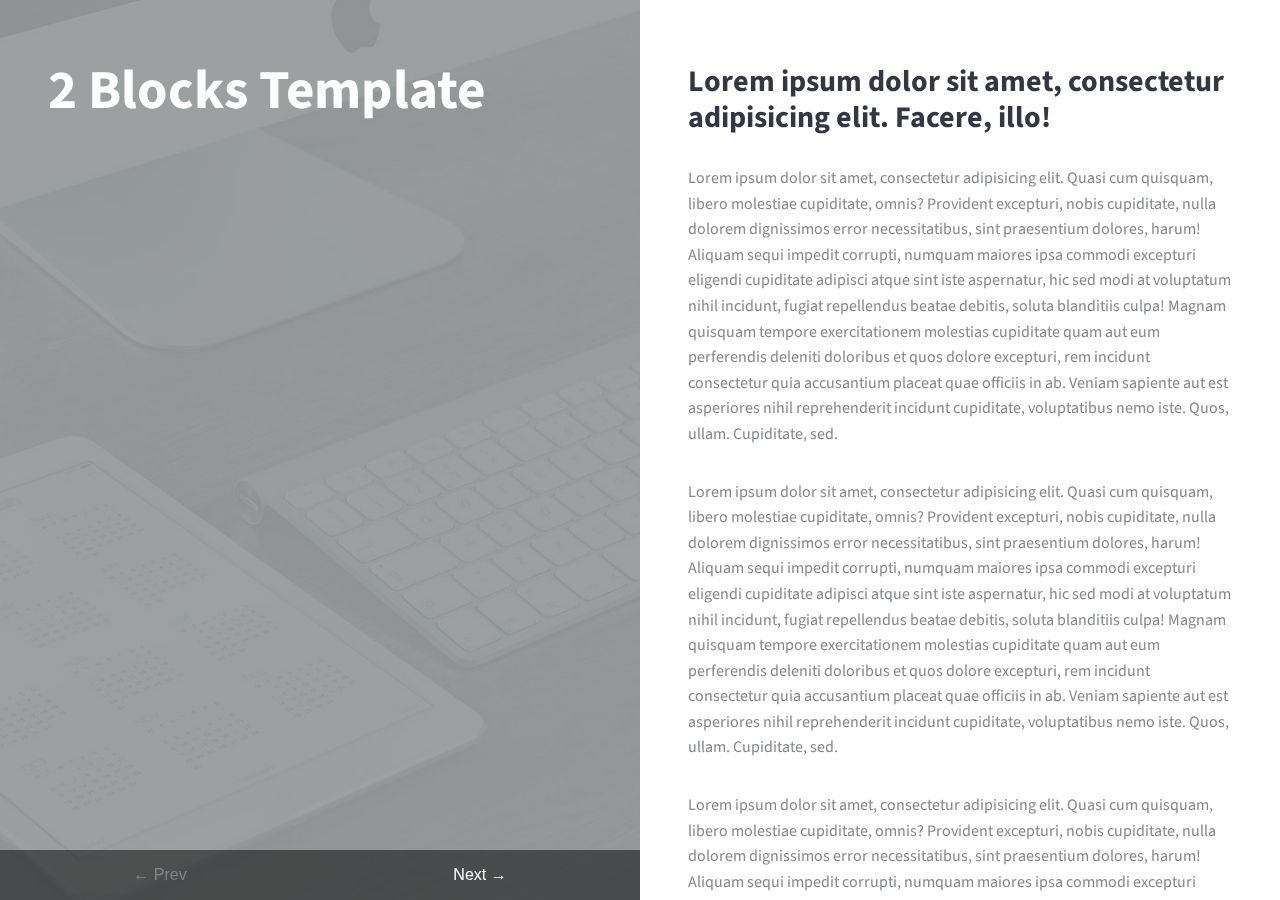
<file: plugins/2-blocks-template/index.html>
<!doctype html>
<html lang="en" class="no-js">
<head>
	<meta charset="UTF-8">
	<meta name="viewport" content="width=device-width, initial-scale=1">

	<link href='http://fonts.googleapis.com/css?family=Source+Sans+Pro:400,700,900' rel='stylesheet' type='text/css'>

	<link rel="stylesheet" href="css/reset.css"> <!-- CSS reset -->
	<link rel="stylesheet" href="css/style.css"> <!-- Resource style -->
	<script src="js/modernizr.js"></script> <!-- Modernizr -->
</head>
<body>
	<title>2 Blocks Template | CodyHouse</title>
	<main>
		<div class="cd-image-block">
			<ul class="cd-images-list">
				<li class="is-selected">
					<a href="#0">
						<h2>2 Blocks Template</h2>
					</a>
				</li>

				<li>
					<a href="#0">
						<h2>Project Two</h2>
					</a>
				</li>

				<li>
					<a href="#0">
						<h2>Projects Three</h2>
					</a>
				</li>

				<li>
					<a href="#0">
						<h2>Project Four</h2>
					</a>
				</li>
			</ul> <!-- .cd-images-list -->
		</div> <!-- .cd-image-block -->

		<div class="cd-content-block">
			<ul>
				<li class="is-selected">
					<div>
						<h2>Lorem ipsum dolor sit amet, consectetur adipisicing elit. Facere, illo!</h2>
						
						<p>
							Lorem ipsum dolor sit amet, consectetur adipisicing elit. Quasi cum quisquam, libero molestiae cupiditate, omnis? Provident excepturi, nobis cupiditate, nulla dolorem dignissimos error necessitatibus, sint praesentium dolores, harum! Aliquam sequi impedit corrupti, numquam maiores ipsa commodi excepturi eligendi cupiditate adipisci atque sint iste aspernatur, hic sed modi at voluptatum nihil incidunt, fugiat repellendus beatae debitis, soluta blanditiis culpa! Magnam quisquam tempore exercitationem molestias cupiditate quam aut eum perferendis deleniti doloribus et quos dolore excepturi, rem incidunt consectetur quia accusantium placeat quae officiis in ab. Veniam sapiente aut est asperiores nihil reprehenderit incidunt cupiditate, voluptatibus nemo iste. Quos, ullam. Cupiditate, sed.
						</p>
						
						<p>
							Lorem ipsum dolor sit amet, consectetur adipisicing elit. Quasi cum quisquam, libero molestiae cupiditate, omnis? Provident excepturi, nobis cupiditate, nulla dolorem dignissimos error necessitatibus, sint praesentium dolores, harum! Aliquam sequi impedit corrupti, numquam maiores ipsa commodi excepturi eligendi cupiditate adipisci atque sint iste aspernatur, hic sed modi at voluptatum nihil incidunt, fugiat repellendus beatae debitis, soluta blanditiis culpa! Magnam quisquam tempore exercitationem molestias cupiditate quam aut eum perferendis deleniti doloribus et quos dolore excepturi, rem incidunt consectetur quia accusantium placeat quae officiis in ab. Veniam sapiente aut est asperiores nihil reprehenderit incidunt cupiditate, voluptatibus nemo iste. Quos, ullam. Cupiditate, sed.
						</p>
						
						<p>
							Lorem ipsum dolor sit amet, consectetur adipisicing elit. Quasi cum quisquam, libero molestiae cupiditate, omnis? Provident excepturi, nobis cupiditate, nulla dolorem dignissimos error necessitatibus, sint praesentium dolores, harum! Aliquam sequi impedit corrupti, numquam maiores ipsa commodi excepturi eligendi cupiditate adipisci atque sint iste aspernatur, hic sed modi at voluptatum nihil incidunt, fugiat repellendus beatae debitis, soluta blanditiis culpa! Magnam quisquam tempore exercitationem molestias cupiditate quam aut eum perferendis deleniti doloribus et quos dolore excepturi, rem incidunt consectetur quia accusantium placeat quae officiis in ab. Veniam sapiente aut est asperiores nihil reprehenderit incidunt cupiditate, voluptatibus nemo iste. Quos, ullam. Cupiditate, sed.
						</p>
					</div> 
				</li>

				<li>
					<div>
						<h2>Lorem ipsum dolor sit amet, consectetur.</h2>
						
						<p>
							Lorem ipsum dolor sit amet, consectetur adipisicing elit. Quasi cum quisquam, libero molestiae cupiditate, omnis? Provident excepturi, nobis cupiditate, nulla dolorem dignissimos error necessitatibus, sint praesentium dolores, harum! Aliquam sequi impedit corrupti, numquam maiores ipsa commodi excepturi eligendi cupiditate adipisci atque sint iste aspernatur, hic sed modi at voluptatum nihil incidunt, fugiat repellendus beatae debitis, soluta blanditiis culpa! Magnam quisquam tempore exercitationem molestias cupiditate quam aut eum perferendis deleniti doloribus et quos dolore excepturi, rem incidunt consectetur quia accusantium placeat quae officiis in ab. Veniam sapiente aut est asperiores nihil reprehenderit incidunt cupiditate, voluptatibus nemo iste. Quos, ullam. Cupiditate, sed.
						</p>
						
						<p>
							Lorem ipsum dolor sit amet, consectetur adipisicing elit. Quasi cum quisquam, libero molestiae cupiditate, omnis? Provident excepturi, nobis cupiditate, nulla dolorem dignissimos error necessitatibus, sint praesentium dolores, harum! Aliquam sequi impedit corrupti, numquam maiores ipsa commodi excepturi eligendi cupiditate adipisci atque sint iste aspernatur, hic sed modi at voluptatum nihil incidunt, fugiat repellendus beatae debitis, soluta blanditiis culpa! Magnam quisquam tempore exercitationem molestias cupiditate quam aut eum perferendis deleniti doloribus et quos dolore excepturi, rem incidunt consectetur quia accusantium placeat quae officiis in ab. Veniam sapiente aut est asperiores nihil reprehenderit incidunt cupiditate, voluptatibus nemo iste. Quos, ullam. Cupiditate, sed.
						</p>
						
						<p>
							Lorem ipsum dolor sit amet, consectetur adipisicing elit. Quasi cum quisquam, libero molestiae cupiditate, omnis? Provident excepturi, nobis cupiditate, nulla dolorem dignissimos error necessitatibus, sint praesentium dolores, harum! Aliquam sequi impedit corrupti, numquam maiores ipsa commodi excepturi eligendi cupiditate adipisci atque sint iste aspernatur, hic sed modi at voluptatum nihil incidunt, fugiat repellendus beatae debitis, soluta blanditiis culpa! Magnam quisquam tempore exercitationem molestias cupiditate quam aut eum perferendis deleniti doloribus et quos dolore excepturi, rem incidunt consectetur quia accusantium placeat quae officiis in ab. Veniam sapiente aut est asperiores nihil reprehenderit incidunt cupiditate, voluptatibus nemo iste. Quos, ullam. Cupiditate, sed.
						</p>
					</div> 
				</li>

				<li>
					<div>
						<h2>Lorem ipsum dolor sit.</h2>
						
						<p>
							Lorem ipsum dolor sit amet, consectetur adipisicing elit. Quasi cum quisquam, libero molestiae cupiditate, omnis? Provident excepturi, nobis cupiditate, nulla dolorem dignissimos error necessitatibus, sint praesentium dolores, harum! Aliquam sequi impedit corrupti, numquam maiores ipsa commodi excepturi eligendi cupiditate adipisci atque sint iste aspernatur, hic sed modi at voluptatum nihil incidunt, fugiat repellendus beatae debitis, soluta blanditiis culpa! Magnam quisquam tempore exercitationem molestias cupiditate quam aut eum perferendis deleniti doloribus et quos dolore excepturi, rem incidunt consectetur quia accusantium placeat quae officiis in ab. Veniam sapiente aut est asperiores nihil reprehenderit incidunt cupiditate, voluptatibus nemo iste. Quos, ullam. Cupiditate, sed.
						</p>
						
						<p>
							Lorem ipsum dolor sit amet, consectetur adipisicing elit. Quasi cum quisquam, libero molestiae cupiditate, omnis? Provident excepturi, nobis cupiditate, nulla dolorem dignissimos error necessitatibus, sint praesentium dolores, harum! Aliquam sequi impedit corrupti, numquam maiores ipsa commodi excepturi eligendi cupiditate adipisci atque sint iste aspernatur, hic sed modi at voluptatum nihil incidunt, fugiat repellendus beatae debitis, soluta blanditiis culpa! Magnam quisquam tempore exercitationem molestias cupiditate quam aut eum perferendis deleniti doloribus et quos dolore excepturi, rem incidunt consectetur quia accusantium placeat quae officiis in ab. Veniam sapiente aut est asperiores nihil reprehenderit incidunt cupiditate, voluptatibus nemo iste. Quos, ullam. Cupiditate, sed.
						</p>
						
						<p>
							Lorem ipsum dolor sit amet, consectetur adipisicing elit. Quasi cum quisquam, libero molestiae cupiditate, omnis? Provident excepturi, nobis cupiditate, nulla dolorem dignissimos error necessitatibus, sint praesentium dolores, harum! Aliquam sequi impedit corrupti, numquam maiores ipsa commodi excepturi eligendi cupiditate adipisci atque sint iste aspernatur, hic sed modi at voluptatum nihil incidunt, fugiat repellendus beatae debitis, soluta blanditiis culpa! Magnam quisquam tempore exercitationem molestias cupiditate quam aut eum perferendis deleniti doloribus et quos dolore excepturi, rem incidunt consectetur quia accusantium placeat quae officiis in ab. Veniam sapiente aut est asperiores nihil reprehenderit incidunt cupiditate, voluptatibus nemo iste. Quos, ullam. Cupiditate, sed.
						</p>
					</div> 
				</li>

				<li>
					<div>
						<h2>Lorem ipsum dolor sit amet, consectetur adipisicing elit.</h2>
						
						<p>
							Lorem ipsum dolor sit amet, consectetur adipisicing elit. Quasi cum quisquam, libero molestiae cupiditate, omnis? Provident excepturi, nobis cupiditate, nulla dolorem dignissimos error necessitatibus, sint praesentium dolores, harum! Aliquam sequi impedit corrupti, numquam maiores ipsa commodi excepturi eligendi cupiditate adipisci atque sint iste aspernatur, hic sed modi at voluptatum nihil incidunt, fugiat repellendus beatae debitis, soluta blanditiis culpa! Magnam quisquam tempore exercitationem molestias cupiditate quam aut eum perferendis deleniti doloribus et quos dolore excepturi, rem incidunt consectetur quia accusantium placeat quae officiis in ab. Veniam sapiente aut est asperiores nihil reprehenderit incidunt cupiditate, voluptatibus nemo iste. Quos, ullam. Cupiditate, sed.
						</p>
						
						<p>
							Lorem ipsum dolor sit amet, consectetur adipisicing elit. Quasi cum quisquam, libero molestiae cupiditate, omnis? Provident excepturi, nobis cupiditate, nulla dolorem dignissimos error necessitatibus, sint praesentium dolores, harum! Aliquam sequi impedit corrupti, numquam maiores ipsa commodi excepturi eligendi cupiditate adipisci atque sint iste aspernatur, hic sed modi at voluptatum nihil incidunt, fugiat repellendus beatae debitis, soluta blanditiis culpa! Magnam quisquam tempore exercitationem molestias cupiditate quam aut eum perferendis deleniti doloribus et quos dolore excepturi, rem incidunt consectetur quia accusantium placeat quae officiis in ab. Veniam sapiente aut est asperiores nihil reprehenderit incidunt cupiditate, voluptatibus nemo iste. Quos, ullam. Cupiditate, sed.
						</p>
						
						<p>
							Lorem ipsum dolor sit amet, consectetur adipisicing elit. Quasi cum quisquam, libero molestiae cupiditate, omnis? Provident excepturi, nobis cupiditate, nulla dolorem dignissimos error necessitatibus, sint praesentium dolores, harum! Aliquam sequi impedit corrupti, numquam maiores ipsa commodi excepturi eligendi cupiditate adipisci atque sint iste aspernatur, hic sed modi at voluptatum nihil incidunt, fugiat repellendus beatae debitis, soluta blanditiis culpa! Magnam quisquam tempore exercitationem molestias cupiditate quam aut eum perferendis deleniti doloribus et quos dolore excepturi, rem incidunt consectetur quia accusantium placeat quae officiis in ab. Veniam sapiente aut est asperiores nihil reprehenderit incidunt cupiditate, voluptatibus nemo iste. Quos, ullam. Cupiditate, sed.
						</p>
					</div> 
				</li>
			</ul>

			<button class="cd-close">Close</button>
		</div> <!-- .cd-content-block -->

		<ul class="block-navigation">
			<li><button class="cd-prev inactive">&larr; Prev</button></li>
			<li><button class="cd-next">Next &rarr;</button></li>
		</ul> <!-- .block-navigation -->
	</main>	<!-- .cd-main -->
	
<script src="js/jquery-2.1.4.js"></script>
<script src="js/main.js"></script> <!-- Resource jQuery -->
</body>
</html>
</file>
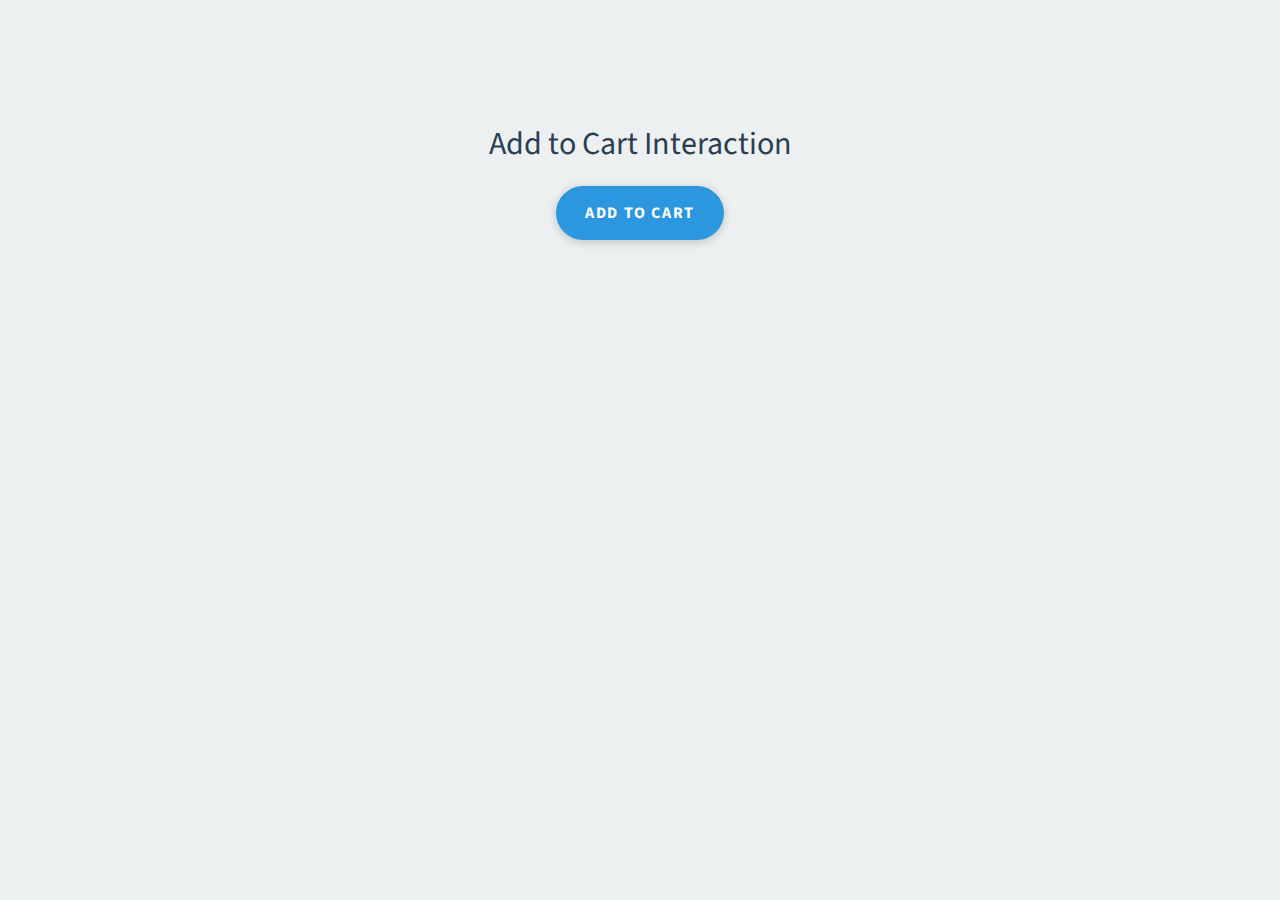
<file: plugins/add-to-cart-interaction/index.html>
<!doctype html>
<html lang="en" class="no-js">
<head>
	<meta charset="UTF-8">
	<meta name="viewport" content="width=device-width, initial-scale=1">
	<link href="https://fonts.googleapis.com/css?family=Source+Sans+Pro:400,600,700" rel="stylesheet">
	<link rel="stylesheet" href="css/reset.css"> <!-- CSS reset -->
	<link rel="stylesheet" href="css/style.css"> <!-- Resource style -->
  	
	<title>Add to Cart Interaction | CodyHouse</title>
</head>
<body>
<main>
	<h1>Add to Cart Interaction</h1>
	<a href="#0" class="cd-add-to-cart" data-price="25.99">Add To Cart</a>
</main>

<div class="cd-cart-container empty">
	<a href="#0" class="cd-cart-trigger">
		Cart
		<ul class="count"> <!-- cart items count -->
			<li>0</li>
			<li>0</li>
		</ul> <!-- .count -->
	</a>

	<div class="cd-cart">
		<div class="wrapper">
			<header>
				<h2>Cart</h2>
				<span class="undo">Item removed. <a href="#0">Undo</a></span>
			</header>
			
			<div class="body">
				<ul>
					<!-- products added to the cart will be inserted here using JavaScript -->
				</ul>
			</div>

			<footer>
				<a href="#0" class="checkout btn"><em>Checkout - $<span>0</span></em></a>
			</footer>
		</div>
	</div> <!-- .cd-cart -->
</div> <!-- cd-cart-container -->
	
<script src="https://ajax.googleapis.com/ajax/libs/jquery/2.2.4/jquery.min.js"></script>
<script>
	if( !window.jQuery ) document.write('<script src="js/jquery-3.0.0.min.js"><\/script>');
</script>
<script src="js/main.js"></script> <!-- Resource jQuery -->
</body>
</html>
</file>
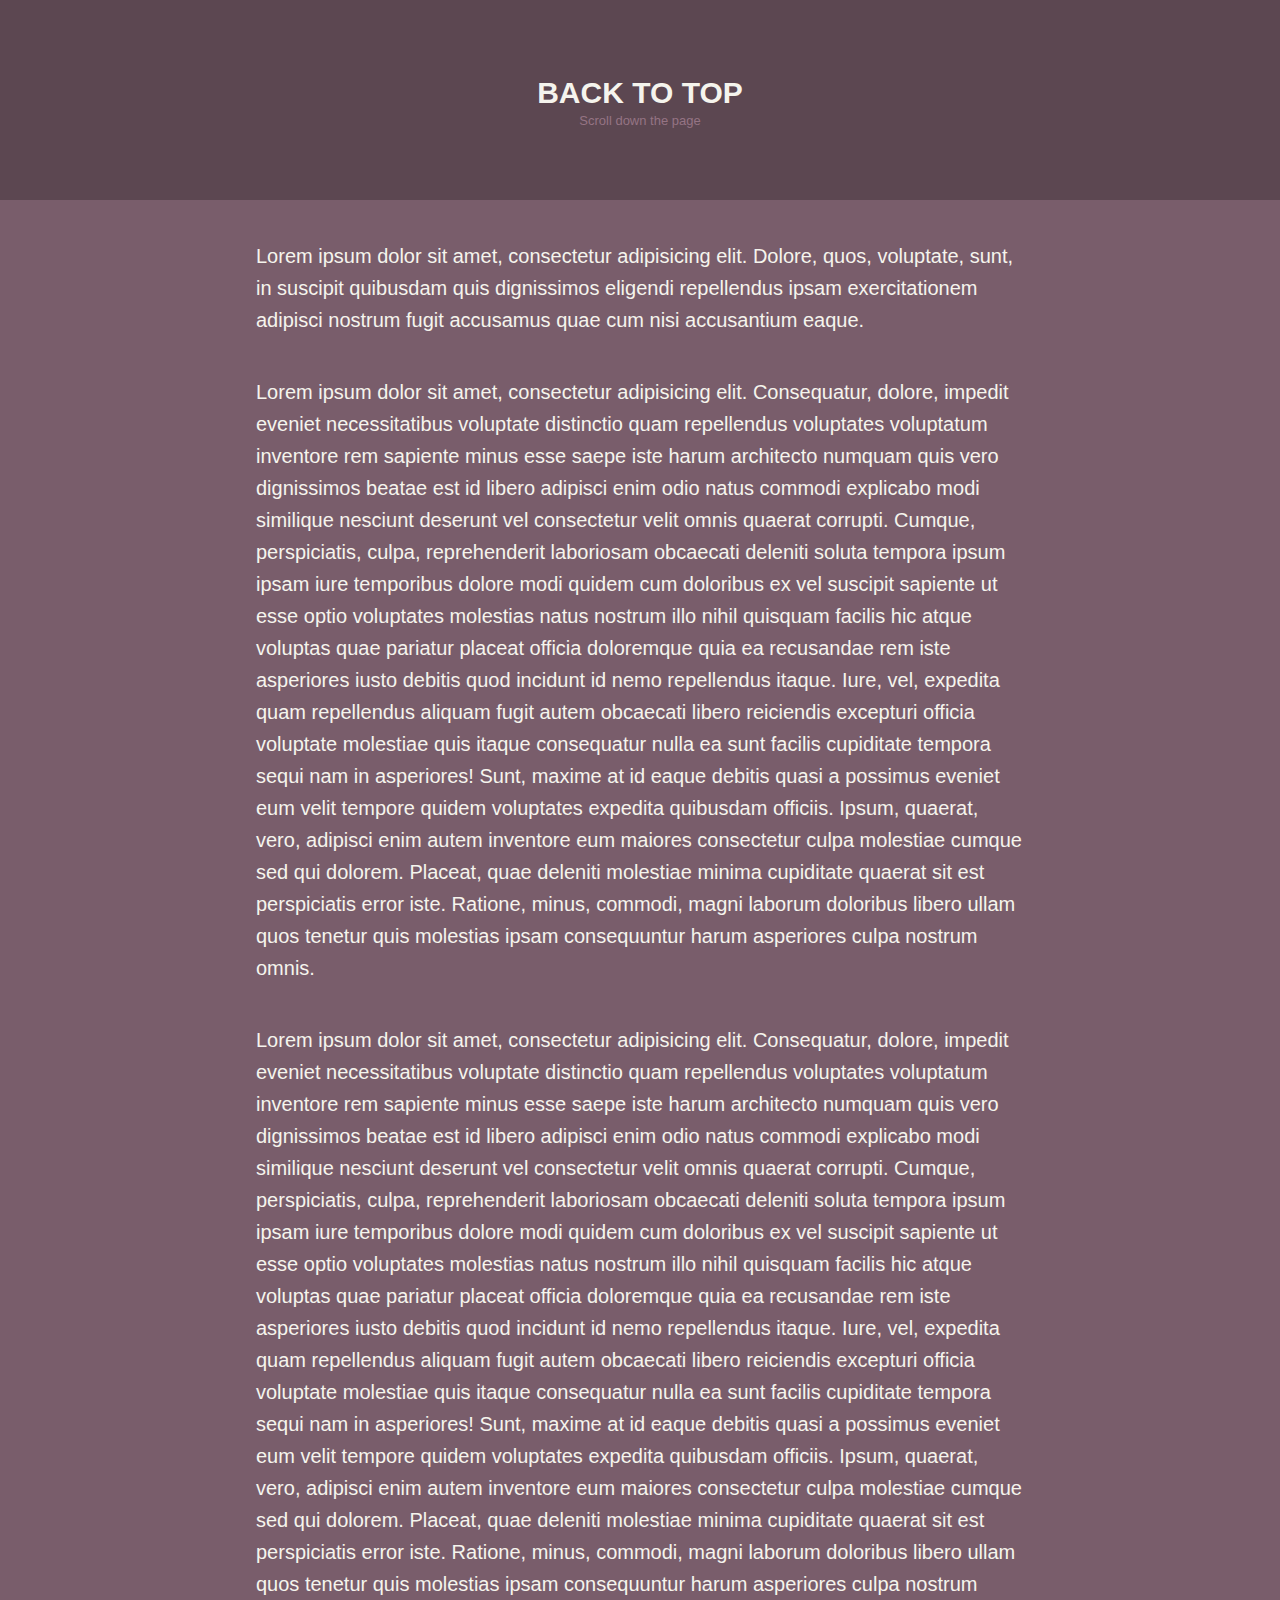
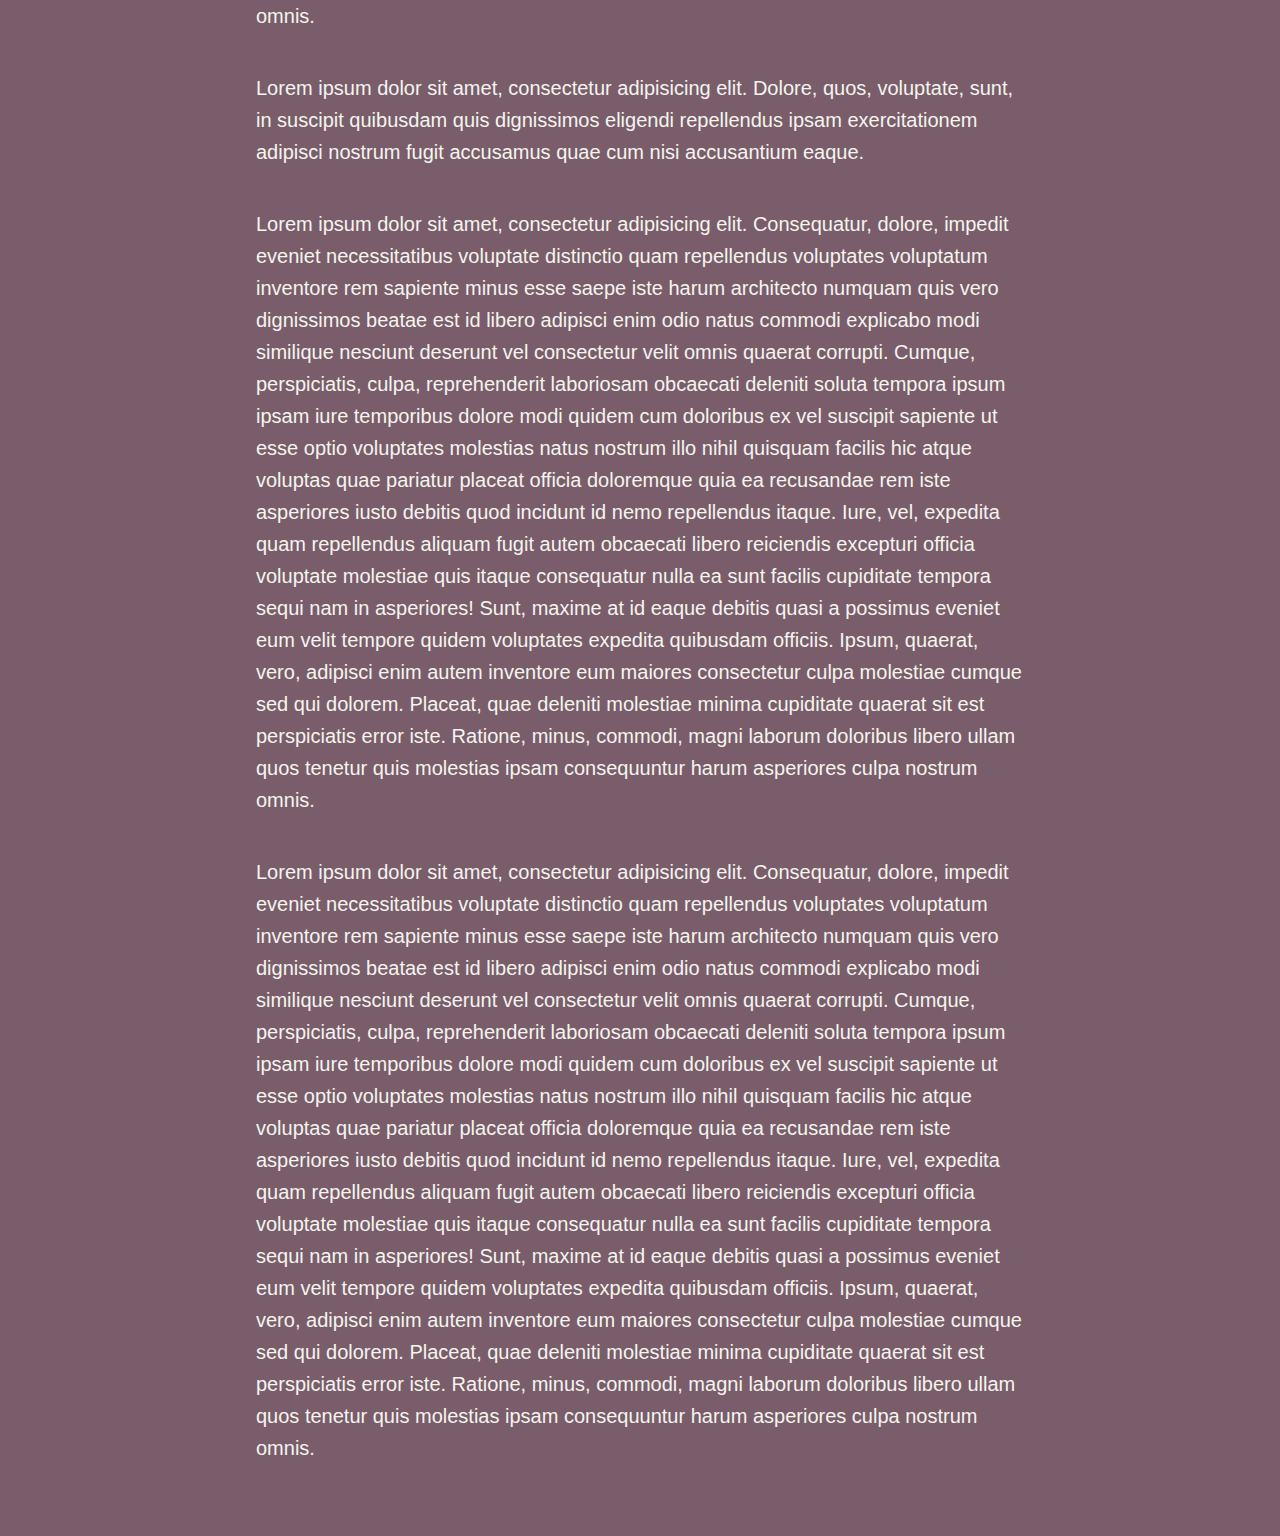
<file: plugins/back-to-top/index.html>
<!doctype html>
<html lang="en" class="no-js">
<head>
	<meta charset="UTF-8">
	<meta name="viewport" content="width=device-width, initial-scale=1">

	<link rel="stylesheet" href="css/reset.css"> <!-- CSS reset -->
	<link rel="stylesheet" href="css/style.css"> <!-- Gem style -->
	<script src="js/modernizr.js"></script> <!-- Modernizr -->
  	
	<title>Back To Top | Cody</title>
</head>
<body>
	<header>
		<h1>Back to top</h1>
		<p>Scroll down the page</p>
	</header>

	<main class="cd-container">
		<p>
			Lorem ipsum dolor sit amet, consectetur adipisicing elit. Dolore, quos, voluptate, sunt, in suscipit quibusdam quis dignissimos eligendi repellendus ipsam exercitationem adipisci nostrum fugit accusamus quae cum nisi accusantium eaque.
		</p>

		<p>
			Lorem ipsum dolor sit amet, consectetur adipisicing elit. Consequatur, dolore, impedit eveniet necessitatibus voluptate distinctio quam repellendus voluptates voluptatum inventore rem sapiente minus esse saepe iste harum architecto numquam quis vero dignissimos beatae est id libero adipisci enim odio natus commodi explicabo modi similique nesciunt deserunt vel consectetur velit omnis quaerat corrupti. Cumque, perspiciatis, culpa, reprehenderit laboriosam obcaecati deleniti soluta tempora ipsum ipsam iure temporibus dolore modi quidem cum doloribus ex vel suscipit sapiente ut esse optio voluptates molestias natus nostrum illo nihil quisquam facilis hic atque voluptas quae pariatur placeat officia doloremque quia ea recusandae rem iste asperiores iusto debitis quod incidunt id nemo repellendus itaque. Iure, vel, expedita quam repellendus aliquam fugit autem obcaecati libero reiciendis excepturi officia voluptate molestiae quis itaque consequatur nulla ea sunt facilis cupiditate tempora sequi nam in asperiores! Sunt, maxime at id eaque debitis quasi a possimus eveniet eum velit tempore quidem voluptates expedita quibusdam officiis. Ipsum, quaerat, vero, adipisci enim autem inventore eum maiores consectetur culpa molestiae cumque sed qui dolorem. Placeat, quae deleniti molestiae minima cupiditate quaerat sit est perspiciatis error iste. Ratione, minus, commodi, magni laborum doloribus libero ullam quos tenetur quis molestias ipsam consequuntur harum asperiores culpa nostrum omnis.
		</p>

		<p>
			Lorem ipsum dolor sit amet, consectetur adipisicing elit. Consequatur, dolore, impedit eveniet necessitatibus voluptate distinctio quam repellendus voluptates voluptatum inventore rem sapiente minus esse saepe iste harum architecto numquam quis vero dignissimos beatae est id libero adipisci enim odio natus commodi explicabo modi similique nesciunt deserunt vel consectetur velit omnis quaerat corrupti. Cumque, perspiciatis, culpa, reprehenderit laboriosam obcaecati deleniti soluta tempora ipsum ipsam iure temporibus dolore modi quidem cum doloribus ex vel suscipit sapiente ut esse optio voluptates molestias natus nostrum illo nihil quisquam facilis hic atque voluptas quae pariatur placeat officia doloremque quia ea recusandae rem iste asperiores iusto debitis quod incidunt id nemo repellendus itaque. Iure, vel, expedita quam repellendus aliquam fugit autem obcaecati libero reiciendis excepturi officia voluptate molestiae quis itaque consequatur nulla ea sunt facilis cupiditate tempora sequi nam in asperiores! Sunt, maxime at id eaque debitis quasi a possimus eveniet eum velit tempore quidem voluptates expedita quibusdam officiis. Ipsum, quaerat, vero, adipisci enim autem inventore eum maiores consectetur culpa molestiae cumque sed qui dolorem. Placeat, quae deleniti molestiae minima cupiditate quaerat sit est perspiciatis error iste. Ratione, minus, commodi, magni laborum doloribus libero ullam quos tenetur quis molestias ipsam consequuntur harum asperiores culpa nostrum omnis.
		</p>

		<p>
			Lorem ipsum dolor sit amet, consectetur adipisicing elit. Dolore, quos, voluptate, sunt, in suscipit quibusdam quis dignissimos eligendi repellendus ipsam exercitationem adipisci nostrum fugit accusamus quae cum nisi accusantium eaque.
		</p>

		<p>
			Lorem ipsum dolor sit amet, consectetur adipisicing elit. Consequatur, dolore, impedit eveniet necessitatibus voluptate distinctio quam repellendus voluptates voluptatum inventore rem sapiente minus esse saepe iste harum architecto numquam quis vero dignissimos beatae est id libero adipisci enim odio natus commodi explicabo modi similique nesciunt deserunt vel consectetur velit omnis quaerat corrupti. Cumque, perspiciatis, culpa, reprehenderit laboriosam obcaecati deleniti soluta tempora ipsum ipsam iure temporibus dolore modi quidem cum doloribus ex vel suscipit sapiente ut esse optio voluptates molestias natus nostrum illo nihil quisquam facilis hic atque voluptas quae pariatur placeat officia doloremque quia ea recusandae rem iste asperiores iusto debitis quod incidunt id nemo repellendus itaque. Iure, vel, expedita quam repellendus aliquam fugit autem obcaecati libero reiciendis excepturi officia voluptate molestiae quis itaque consequatur nulla ea sunt facilis cupiditate tempora sequi nam in asperiores! Sunt, maxime at id eaque debitis quasi a possimus eveniet eum velit tempore quidem voluptates expedita quibusdam officiis. Ipsum, quaerat, vero, adipisci enim autem inventore eum maiores consectetur culpa molestiae cumque sed qui dolorem. Placeat, quae deleniti molestiae minima cupiditate quaerat sit est perspiciatis error iste. Ratione, minus, commodi, magni laborum doloribus libero ullam quos tenetur quis molestias ipsam consequuntur harum asperiores culpa nostrum omnis.
		</p>

		<p>
			Lorem ipsum dolor sit amet, consectetur adipisicing elit. Consequatur, dolore, impedit eveniet necessitatibus voluptate distinctio quam repellendus voluptates voluptatum inventore rem sapiente minus esse saepe iste harum architecto numquam quis vero dignissimos beatae est id libero adipisci enim odio natus commodi explicabo modi similique nesciunt deserunt vel consectetur velit omnis quaerat corrupti. Cumque, perspiciatis, culpa, reprehenderit laboriosam obcaecati deleniti soluta tempora ipsum ipsam iure temporibus dolore modi quidem cum doloribus ex vel suscipit sapiente ut esse optio voluptates molestias natus nostrum illo nihil quisquam facilis hic atque voluptas quae pariatur placeat officia doloremque quia ea recusandae rem iste asperiores iusto debitis quod incidunt id nemo repellendus itaque. Iure, vel, expedita quam repellendus aliquam fugit autem obcaecati libero reiciendis excepturi officia voluptate molestiae quis itaque consequatur nulla ea sunt facilis cupiditate tempora sequi nam in asperiores! Sunt, maxime at id eaque debitis quasi a possimus eveniet eum velit tempore quidem voluptates expedita quibusdam officiis. Ipsum, quaerat, vero, adipisci enim autem inventore eum maiores consectetur culpa molestiae cumque sed qui dolorem. Placeat, quae deleniti molestiae minima cupiditate quaerat sit est perspiciatis error iste. Ratione, minus, commodi, magni laborum doloribus libero ullam quos tenetur quis molestias ipsam consequuntur harum asperiores culpa nostrum omnis.
		</p>
	</main>
	<a href="#0" class="cd-top">Top</a>
<script src="http://ajax.googleapis.com/ajax/libs/jquery/1.11.0/jquery.min.js"></script>
<script src="js/main.js"></script> <!-- Gem jQuery -->
</body>
</html>
</file>
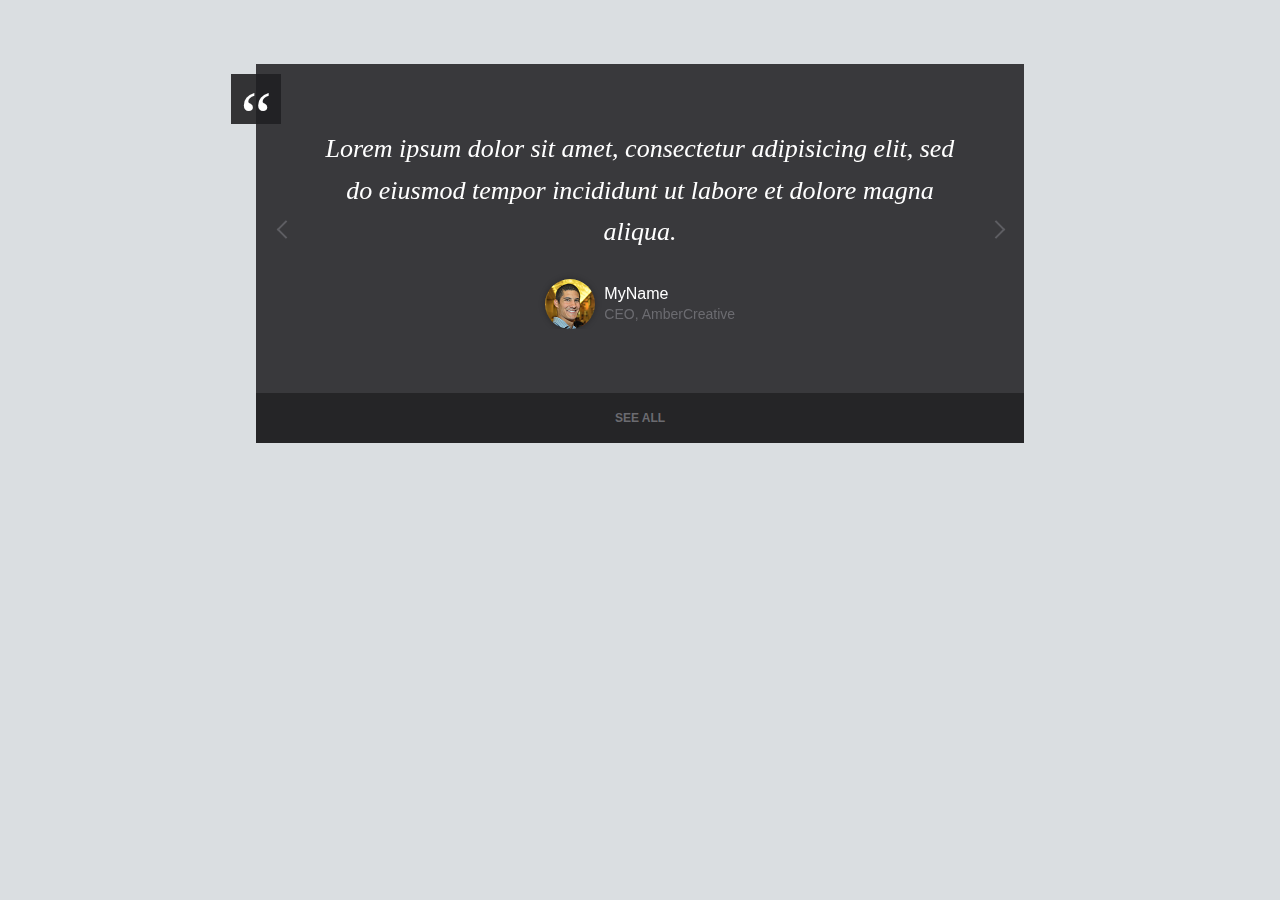
<file: plugins/client-testimonials-carousel/index.html>
<!doctype html>
<html lang="en" class="no-js">
<head>
	<meta charset="UTF-8">
	<meta name="viewport" content="width=device-width, initial-scale=1">

	<link rel="stylesheet" href="css/reset.css"> <!-- CSS reset -->
	<link rel="stylesheet" href="css/style.css"> <!-- Resource style -->
	<script src="js/modernizr.js"></script> <!-- Modernizr -->
  	
	<title>Client Testimonials Carousel</title>
</head>
<body>
<div class="cd-testimonials-wrapper cd-container">
	<ul class="cd-testimonials">
		<li>
			<p>Lorem ipsum dolor sit amet, consectetur adipisicing elit, sed do eiusmod tempor incididunt ut labore et dolore magna aliqua.</p>
			<div class="cd-author">
				<img src="img/avatar-1.jpg" alt="Author image">
				<ul class="cd-author-info">
					<li>MyName</li>
					<li>CEO, AmberCreative</li>
				</ul>
			</div>
		</li>

		<li>
			<p>Lorem ipsum dolor sit amet, consectetur adipisicing elit. Necessitatibus ea, perferendis error repudiandae numquam dolor fuga temporibus. Unde omnis, consequuntur.</p>
			<div class="cd-author">
				<img src="img/avatar-2.jpg" alt="Author image">
				<ul class="cd-author-info">
					<li>MyName</li>
					<li>Designer, CodyHouse</li>
				</ul>
			</div>
		</li>

		<li>
			<p>Lorem ipsum dolor sit amet, consectetur adipisicing elit. Quam totam nulla est, illo molestiae maxime officiis, quae ad, ipsum vitae deserunt molestias eius alias.</p>
			<div class="cd-author">
				<img src="img/avatar-3.jpg" alt="Author image">
				<ul class="cd-author-info">
					<li>MyName</li>
					<li>CEO, CompanyName</li>
				</ul>
			</div>
		</li>
		
	</ul> <!-- cd-testimonials -->

	<a href="#0" class="cd-see-all">See all</a>
</div> <!-- cd-testimonials-wrapper -->

<div class="cd-testimonials-all">
	<div class="cd-testimonials-all-wrapper">
		<ul>
			<li class="cd-testimonials-item">
				<p>Lorem ipsum dolor sit amet, consectetur adipisicing elit. Odit totam saepe iste maiores neque animi molestias nihil illum nisi temporibus.</p>
				
				<div class="cd-author">
					<img src="img/avatar-1.jpg" alt="Author image">
					<ul class="cd-author-info">
						<li>MyName</li>
						<li>CEO, CompanyName</li>
					</ul>
				</div> <!-- cd-author -->
			</li>

			<li class="cd-testimonials-item">
				<p>Lorem ipsum dolor sit amet, consectetur adipisicing elit. Labore nostrum nisi, doloremque error hic nam nemo doloribus porro impedit perferendis. Tempora, distinctio hic suscipit. At ullam eaque atque recusandae modi fugiat voluptatem laborum laboriosam rerum, consequatur reprehenderit omnis, enim pariatur nam, quidem, quas vel reiciendis aspernatur consequuntur. Commodi quasi enim, nisi alias fugit architecto, doloremque, eligendi quam autem exercitationem consectetur.</p>
				
				<div class="cd-author">
					<img src="img/avatar-2.jpg" alt="Author image">
					<ul class="cd-author-info">
						<li>MyName</li>
						<li>CEO, CompanyName</li>
					</ul>
				</div> <!-- cd-author -->
			</li>

			<li class="cd-testimonials-item">
				<p>Lorem ipsum dolor sit amet, consectetur adipisicing elit. Exercitationem quibusdam eveniet, molestiae laborum voluptatibus minima hic quasi accusamus ut facere, eius expedita, voluptatem? Repellat incidunt veniam quaerat, qui laboriosam dicta. Quidem ducimus laudantium dolorum enim qui at ipsum, a error.</p>
				
				<div class="cd-author">
					<img src="img/avatar-3.jpg" alt="Author image">
					<ul class="cd-author-info">
						<li>MyName</li>
						<li>CEO, CompanyName</li>
					</ul>
				</div> <!-- cd-author -->
			</li>

			<li class="cd-testimonials-item">
				<p>Lorem ipsum dolor sit amet, consectetur adipisicing elit. Libero voluptates officiis tempore quae officia! Beatae quia deleniti cum corporis eos perferendis libero reiciendis nemo iusto accusamus, debitis tempora voluptas praesentium repudiandae laboriosam excepturi laborum, nisi optio repellat explicabo, incidunt ex numquam. Ullam perferendis officiis harum doloribus quae corrupti minima quia, aliquam nostrum expedita pariatur maxime repellat, voluptas sunt unde, inventore.</p>
				
				<div class="cd-author">
					<img src="img/avatar-4.jpg" alt="Author image">
					<ul class="cd-author-info">
						<li>MyName</li>
						<li>CEO, CompanyName</li>
					</ul>
				</div> <!-- cd-author -->
			</li>

			<li class="cd-testimonials-item">
				<p>Lorem ipsum dolor sit amet, consectetur adipisicing elit. Odit totam saepe iste maiores neque animi molestias nihil illum nisi temporibus.</p>
				
				<div class="cd-author">
					<img src="img/avatar-5.jpg" alt="Author image">
					<ul class="cd-author-info">
						<li>MyName</li>
						<li>CEO, CompanyName</li>
					</ul>
				</div> <!-- cd-author -->
			</li>

			<li class="cd-testimonials-item">
				<p>Lorem ipsum dolor sit amet, consectetur adipisicing elit. Perspiciatis quia quas, quis illo adipisci voluptate ex harum iste commodi nulla dolor. Eius ratione quod ab!</p>
				
				<div class="cd-author">
					<img src="img/avatar-6.jpg" alt="Author image">
					<ul class="cd-author-info">
						<li>MyName</li>
						<li>CEO, CompanyName</li>
					</ul>
				</div> <!-- cd-author -->
			</li>

			<li class="cd-testimonials-item">
				<p>Lorem ipsum dolor sit amet, consectetur adipisicing elit. Consequatur, dignissimos iure rem fugiat consequuntur officiis.</p>
				
				<div class="cd-author">
					<img src="img/avatar-1.jpg" alt="Author image">
					<ul class="cd-author-info">
						<li>MyName</li>
						<li>CEO, CompanyName</li>
					</ul>
				</div> <!-- cd-author -->
			</li>

			<li class="cd-testimonials-item">
				<p>Lorem ipsum dolor sit amet, consectetur adipisicing elit. At temporibus tempora necessitatibus reiciendis provident deserunt maxime sit id. Dicta aut voluptatibus placeat quibusdam vel, dolore.</p>
				
				<div class="cd-author">
					<img src="img/avatar-2.jpg" alt="Author image">
					<ul class="cd-author-info">
						<li>MyName</li>
						<li>CEO, CompanyName</li>
					</ul>
				</div> <!-- cd-author -->
			</li>

			<li class="cd-testimonials-item">
				<p>Lorem ipsum dolor sit amet, consectetur adipisicing elit. Corporis iusto sapiente, excepturi velit, beatae possimus est tenetur cumque fugit tempore dolore fugiat! Recusandae, vel suscipit? Perspiciatis non similique sint suscipit officia illo, accusamus dolorum, voluptate vitae quia ea amet optio magni voluptatem nemo, natus nihil.</p>
				
				<div class="cd-author">
					<img src="img/avatar-3.jpg" alt="Author image">
					<ul class="cd-author-info">
						<li>MyName</li>
						<li>CEO, CompanyName</li>
					</ul>
				</div> <!-- cd-author -->
			</li>

			<li class="cd-testimonials-item">
				<p>Lorem ipsum dolor sit amet, consectetur adipisicing elit. Dolor quasi officiis pariatur, fugit minus omnis animi ut assumenda quod commodi, ad a alias maxime unde suscipit magnam, voluptas laboriosam ipsam quibusdam quidem, dolorem deleniti id.</p>
				
				<div class="cd-author">
					<img src="img/avatar-4.jpg" alt="Author image">
					<ul class="cd-author-info">
						<li>MyName</li>
						<li>CEO, CompanyName</li>
					</ul>
				</div> <!-- cd-author -->
			</li>

			<li class="cd-testimonials-item">
				<p>Lorem ipsum dolor sit amet, consectetur adipisicing elit. At temporibus tempora necessitatibus reiciendis provident deserunt maxime sit id. Dicta aut voluptatibus placeat quibusdam vel, dolore.</p>
				
				<div class="cd-author">
					<img src="img/avatar-5.jpg" alt="Author image">
					<ul class="cd-author-info">
						<li>MyName</li>
						<li>CEO, CompanyName</li>
					</ul>
				</div> <!-- cd-author -->
			</li>

			<li class="cd-testimonials-item">
				<p>Lorem ipsum dolor sit amet, consectetur adipisicing elit. Atque tempore ipsam, eos suscipit nostrum molestias reprehenderit, rerum amet cum similique a, ipsum soluta delectus explicabo nihil repellat incidunt! Minima magni possimus mollitia deserunt facere, tempore earum modi, ea ipsa dicta temporibus suscipit quidem ut quibusdam vero voluptatibus nostrum excepturi explicabo nulla harum, molestiae alias. Ab, quidem rem fugit delectus quod.</p>
				
				<div class="cd-author">
					<img src="img/avatar-6.jpg" alt="Author image">
					<ul class="cd-author-info">
						<li>MyName</li>
						<li>CEO, CompanyName</li>
					</ul>
				</div> <!-- cd-author -->
			</li>
		</ul>
	</div>	<!-- cd-testimonials-all-wrapper -->

	<a href="#0" class="close-btn">Close</a>
</div> <!-- cd-testimonials-all -->
<script src="js/jquery-2.1.1.js"></script>
<script src="js/masonry.pkgd.min.js"></script>
<script src="js/jquery.flexslider-min.js"></script>
<script src="js/main.js"></script> <!-- Resource jQuery -->
</body>
</html>
</file>
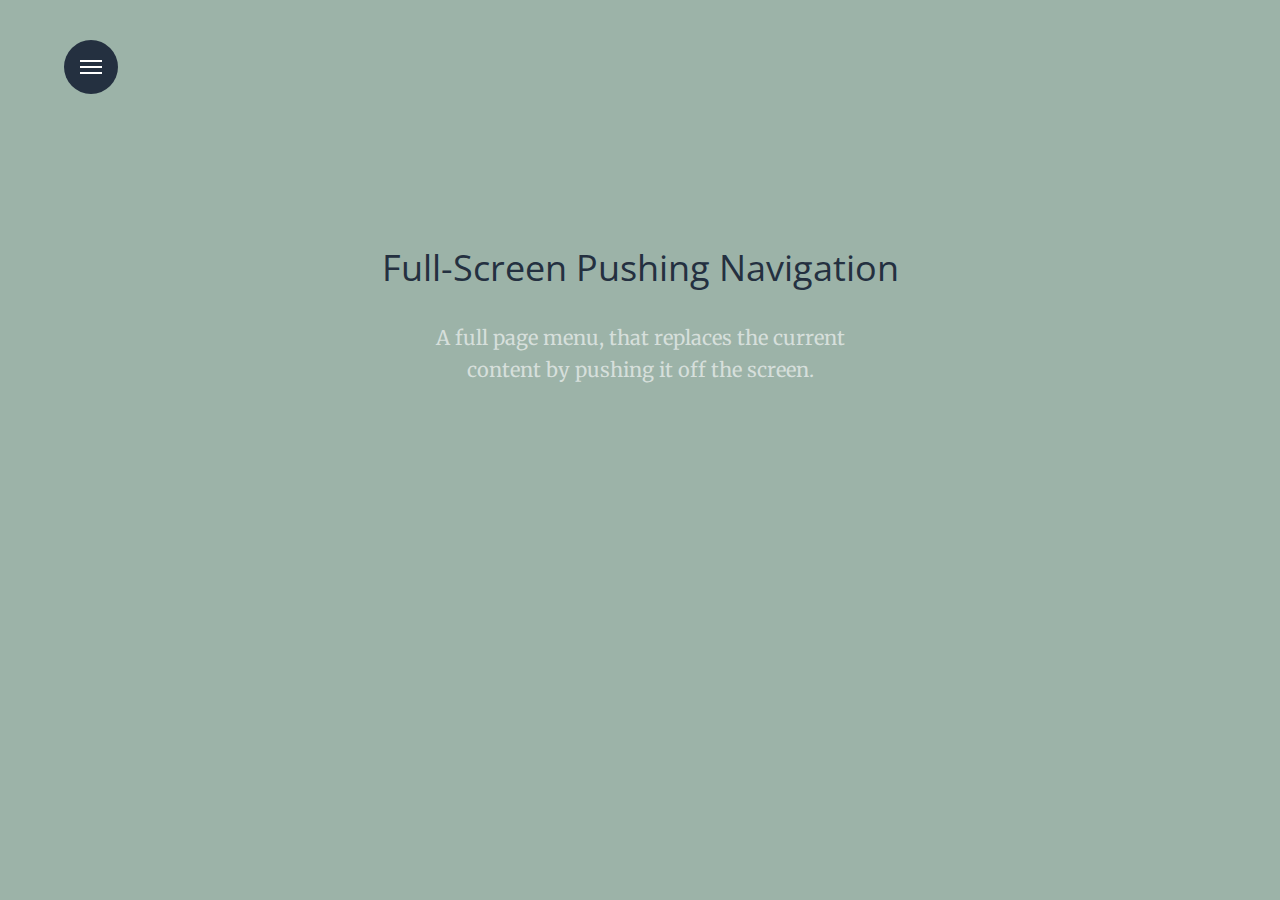
<file: plugins/full-scren-pushing-navigation/index.html>
<!doctype html>
<html lang="en" class="no-js">
<head>
	<meta charset="UTF-8">
	<meta name="viewport" content="width=device-width, initial-scale=1">

	<link href='http://fonts.googleapis.com/css?family=Open+Sans:400,800,700|Merriweather:400,700' rel='stylesheet' type='text/css'>

	<link rel="stylesheet" href="css/reset.css"> <!-- CSS reset -->
	<link rel="stylesheet" href="css/style.css"> <!-- Resource style -->
	<script src="js/modernizr.js"></script> <!-- Modernizr -->
  	
	<title>Full-Screen Pushing Navigation | CodyHouse</title>
</head>
<body>
	<main>
		<h1>Full-Screen Pushing Navigation</h1>

		<p>A full page menu, that replaces the current content by pushing it off the screen.</p>
	</main>

	<a href="#cd-nav" class="cd-nav-trigger">Menu 
		<span class="cd-nav-icon"></span>

		<svg x="0px" y="0px" width="54px" height="54px" viewBox="0 0 54 54">
			<circle fill="transparent" stroke="#656e79" stroke-width="1" cx="27" cy="27" r="25" stroke-dasharray="157 157" stroke-dashoffset="157"></circle>
		</svg>
	</a>
	
	<div id="cd-nav" class="cd-nav">
		<div class="cd-navigation-wrapper">
			<div class="cd-half-block">
				<h2>Navigation</h2>

				<nav>
					<ul class="cd-primary-nav">
						<li><a href="#0" class="selected">The team</a></li>
						<li><a href="#0">Our services</a></li>
						<li><a href="#0">Our projects</a></li>
						<li><a href="#0">Start a project</a></li>
						<li><a href="#0">Contact us</a></li>
					</ul>
				</nav>
			</div><!-- .cd-half-block -->
			
			<div class="cd-half-block">
				<address>
					<ul class="cd-contact-info">
						<li><a href="mailto:info@myemail.co">info@myemail.co</a></li>
						<li>0244-12345678</li>
						<li>
							<span>MyStreetName 24</span>
							<span>W1234X</span>
							<span>London, UK</span>
						</li>
					</ul>
				</address>
			</div> <!-- .cd-half-block -->
		</div> <!-- .cd-navigation-wrapper -->
	</div> <!-- .cd-nav -->
<script src="js/jquery-2.1.1.js"></script>
<script src="js/main.js"></script> <!-- Resource jQuery -->
</body>
</html>
</file>
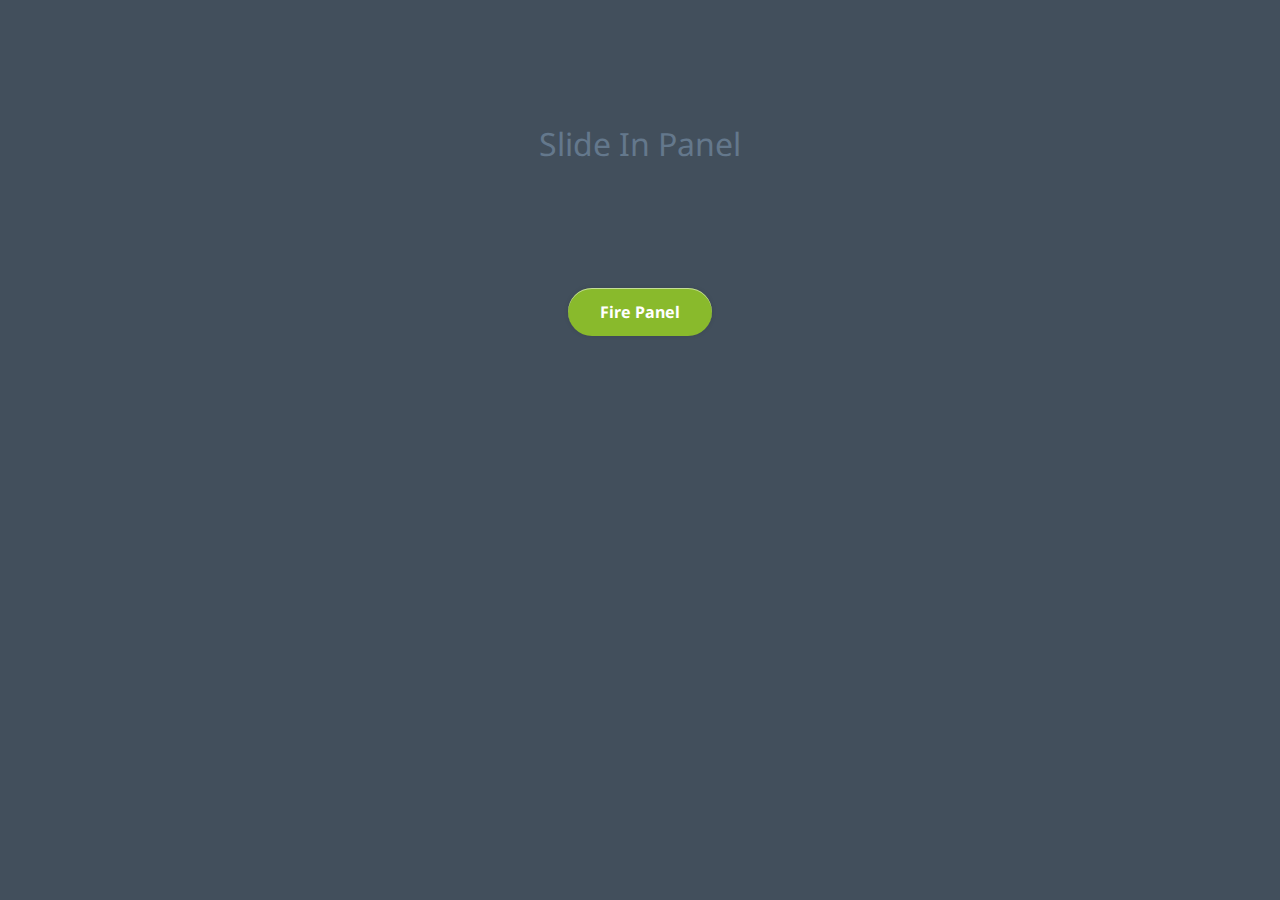
<file: plugins/slide-in-panel/index.html>
<!doctype html>
<html lang="en" class="no-js">
<head>
	<meta charset="UTF-8">
	<meta name="viewport" content="width=device-width, initial-scale=1">

	<link href='http://fonts.googleapis.com/css?family=Droid+Sans:400,700|Droid+Serif' rel='stylesheet' type='text/css'>

	<link rel="stylesheet" href="css/reset.css"> <!-- CSS reset -->
	<link rel="stylesheet" href="css/style.css"> <!-- Resource style -->
	<script src="js/modernizr.js"></script> <!-- Modernizr -->
  	
	<title>Slide In Panel | CodyHouse</title>
</head>
<body>
	<main class="cd-main-content">
		<h1>Slide In Panel</h1>
		<a href="#0" class="cd-btn">Fire Panel</a>
		<!-- your content here -->
	</main>

	<div class="cd-panel from-right">
		<header class="cd-panel-header">
			<h1>Title Goes Here</h1>
			<a href="#0" class="cd-panel-close">Close</a>
		</header>

		<div class="cd-panel-container">
			<div class="cd-panel-content">
				<p>Lorem ipsum dolor sit amet, consectetur adipisicing elit. Quam magnam accusamus obcaecati nisi eveniet quo veniam quibusdam veritatis autem accusantium doloribus nam mollitia maxime explicabo nemo quae aspernatur impedit cupiditate dicta molestias consectetur, sint reprehenderit maiores. Tempora, exercitationem, voluptate. Sapiente modi officiis nulla sed ullam, amet placeat, illum necessitatibus, eveniet dolorum et maiores earum tempora, quas iste perspiciatis quibusdam vero accusamus veritatis. Recusandae sunt, repellat incidunt impedit tempore iusto, nostrum eaque necessitatibus sint eos omnis! Beatae, itaque, in. Vel reiciendis consequatur saepe soluta itaque aliquam praesentium, neque tempora. Voluptatibus sit, totam rerum quo ex nemo pariatur tempora voluptatem est repudiandae iusto, architecto perferendis sequi, asperiores dolores doloremque odit. Libero, ipsum fuga repellat quae numquam cumque nobis ipsa voluptates pariatur, a rerum aspernatur aliquid maxime magnam vero dolorum omnis neque fugit laboriosam eveniet veniam explicabo, similique reprehenderit at. Iusto totam vitae blanditiis. Culpa, earum modi rerum velit voluptatum voluptatibus debitis, architecto aperiam vero tempora ratione sint ullam voluptas non! Odit sequi ipsa, voluptatem ratione illo ullam quaerat qui, vel dolorum eligendi similique inventore quisquam perferendis reprehenderit quos officia! Maxime aliquam, soluta reiciendis beatae quisquam. Alias porro facilis obcaecati et id, corporis accusamus? Ab porro fuga consequatur quisquam illo quae quas tenetur.</p>

				<p>Lorem ipsum dolor sit amet, consectetur adipisicing elit. Neque similique, at excepturi adipisci repellat ut veritatis officia, saepe nemo soluta modi ducimus velit quam minus quis reiciendis culpa ullam quibusdam eveniet. Dolorum alias ducimus, ad, vitae delectus eligendi, possimus magni ipsam repudiandae iusto placeat repellat omnis veritatis adipisci aliquam hic ullam facere voluptatibus ratione laudantium perferendis quos ut. Beatae expedita, itaque assumenda libero voluptatem adipisci maiores voluptas accusantium, blanditiis saepe culpa laborum iusto maxime quae aperiam fugiat odit consequatur soluta hic. Sed quasi beatae quia repellendus, adipisci facilis ipsa vel, aperiam, consequatur eaque mollitia quaerat. Iusto fugit inventore eveniet velit.</p>

				<p>Lorem ipsum dolor sit amet, consectetur adipisicing elit. Neque similique, at excepturi adipisci repellat ut veritatis officia, saepe nemo soluta modi ducimus velit quam minus quis reiciendis culpa ullam quibusdam eveniet. Dolorum alias ducimus, ad, vitae delectus eligendi, possimus magni ipsam repudiandae iusto placeat repellat omnis veritatis adipisci aliquam hic ullam facere voluptatibus ratione laudantium perferendis quos ut. Beatae expedita, itaque assumenda libero voluptatem adipisci maiores voluptas accusantium, blanditiis saepe culpa laborum iusto maxime quae aperiam fugiat odit consequatur soluta hic. Sed quasi beatae quia repellendus, adipisci facilis ipsa vel, aperiam, consequatur eaque mollitia quaerat. Iusto fugit inventore eveniet velit.</p>

				<p>Lorem ipsum dolor sit amet, consectetur adipisicing elit. Quam magnam accusamus obcaecati nisi eveniet quo veniam quibusdam veritatis autem accusantium doloribus nam mollitia maxime explicabo nemo quae aspernatur impedit cupiditate dicta molestias consectetur, sint reprehenderit maiores. Tempora, exercitationem, voluptate. Sapiente modi officiis nulla sed ullam, amet placeat, illum necessitatibus, eveniet dolorum et maiores earum tempora, quas iste perspiciatis quibusdam vero accusamus veritatis. Recusandae sunt, repellat incidunt impedit tempore iusto, nostrum eaque necessitatibus sint eos omnis! Beatae, itaque, in. Vel reiciendis consequatur saepe soluta itaque aliquam praesentium, neque tempora. Voluptatibus sit, totam rerum quo ex nemo pariatur tempora voluptatem est repudiandae iusto, architecto perferendis sequi, asperiores dolores doloremque odit. Libero, ipsum fuga repellat quae numquam cumque nobis ipsa voluptates pariatur, a rerum aspernatur aliquid maxime magnam vero dolorum omnis neque fugit laboriosam eveniet veniam explicabo, similique reprehenderit at. Iusto totam vitae blanditiis. Culpa, earum modi rerum velit voluptatum voluptatibus debitis, architecto aperiam vero tempora ratione sint ullam voluptas non! Odit sequi ipsa, voluptatem ratione illo ullam quaerat qui, vel dolorum eligendi similique inventore quisquam perferendis reprehenderit quos officia! Maxime aliquam, soluta reiciendis beatae quisquam. Alias porro facilis obcaecati et id, corporis accusamus? Ab porro fuga consequatur quisquam illo quae quas tenetur.</p>
			</div> <!-- cd-panel-content -->
		</div> <!-- cd-panel-container -->
	</div> <!-- cd-panel -->
<script src="js/jquery-2.1.1.js"></script>
<script src="js/main.js"></script> <!-- Resource jQuery -->
</body>
</html>
</file>
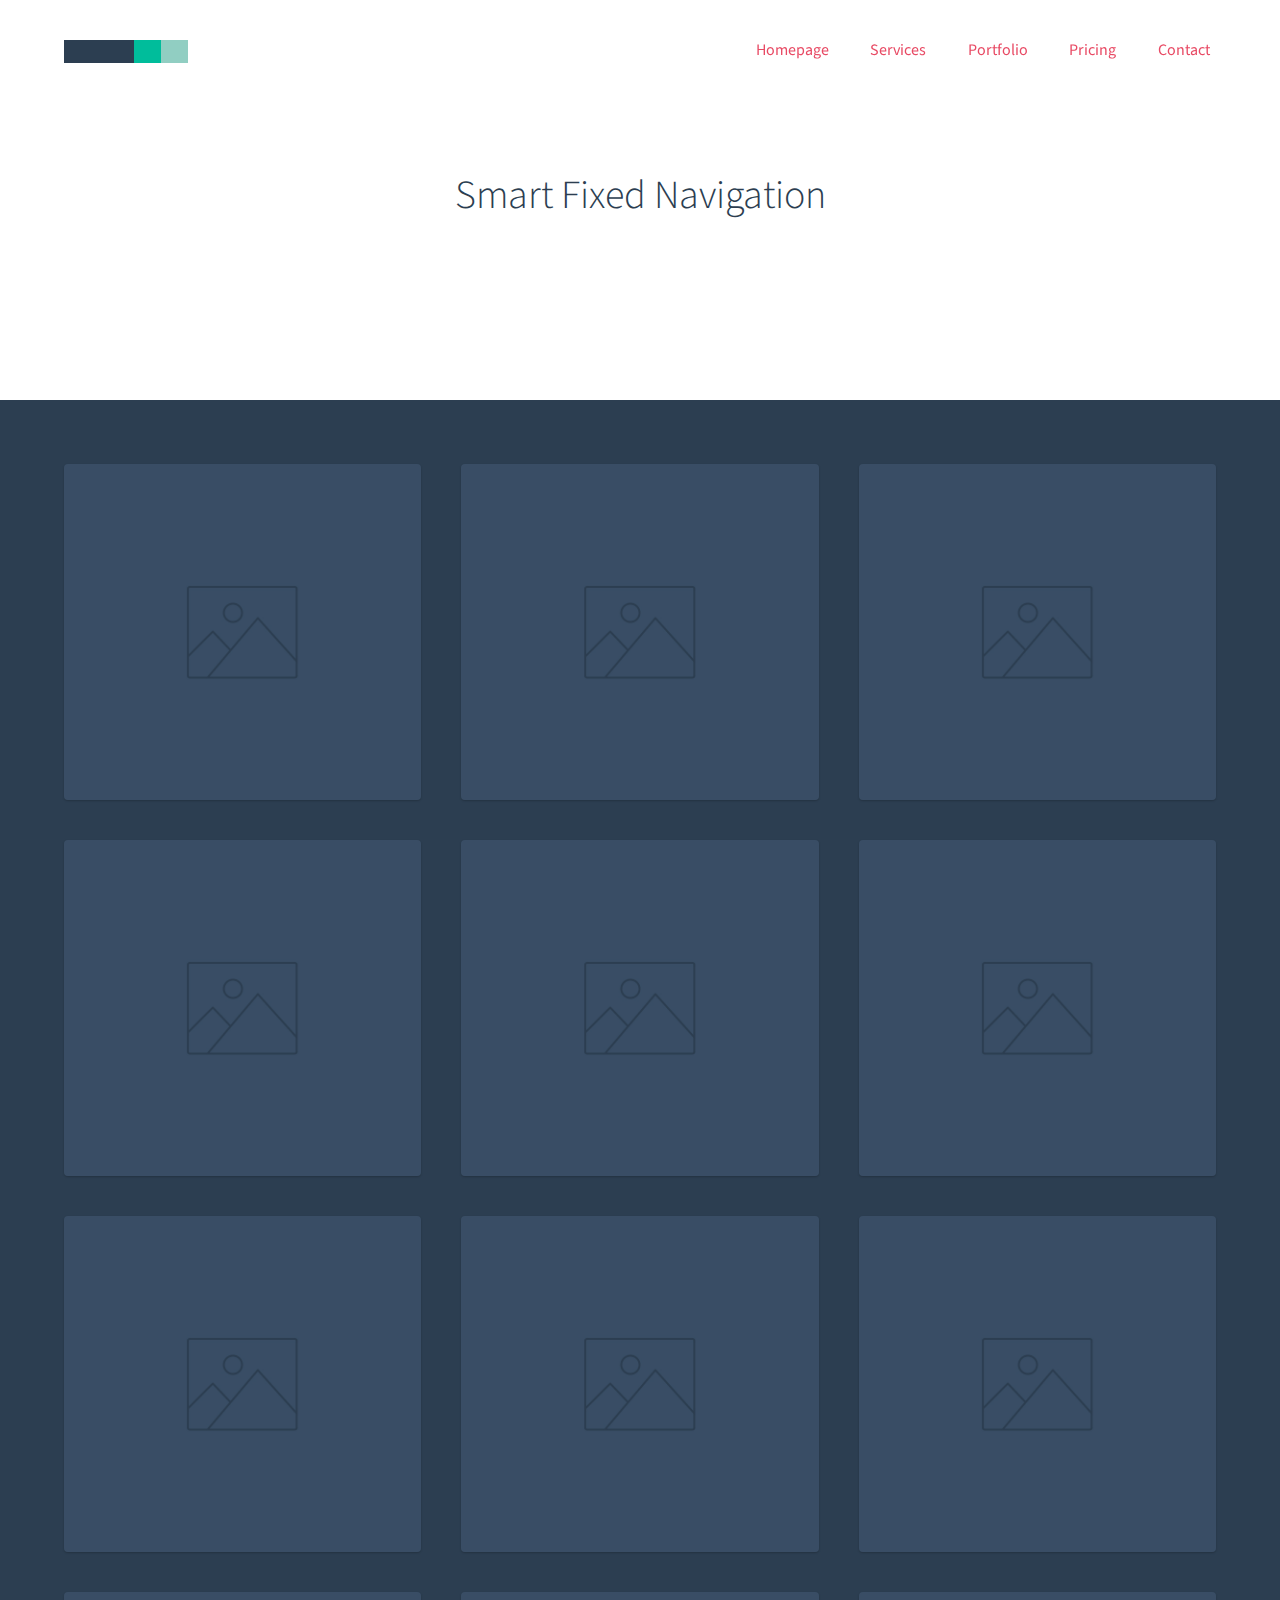
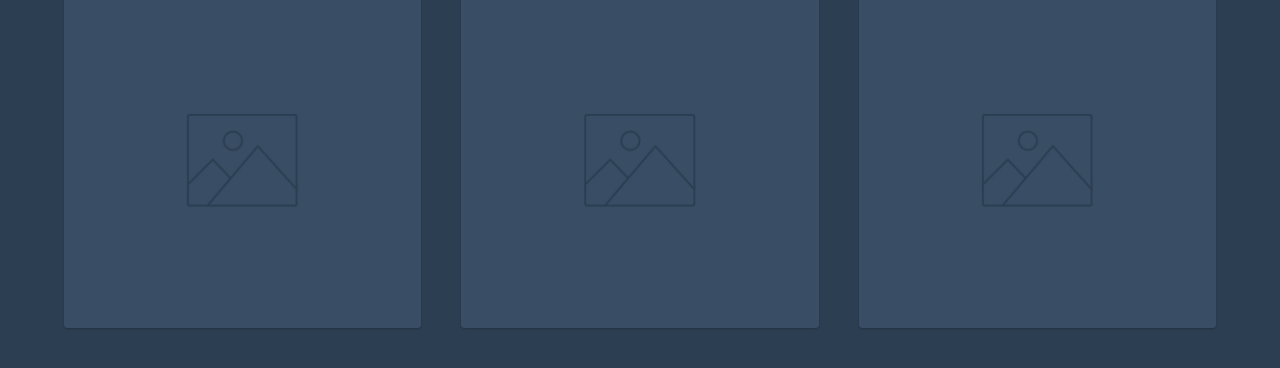
<file: plugins/smart-fixed-navigation/index.html>
<!doctype html>
<html lang="en" class="no-js">
<head>
	<meta charset="UTF-8">
	<meta name="viewport" content="width=device-width, initial-scale=1">

	<link href='http://fonts.googleapis.com/css?family=Source+Sans+Pro:300,400,700' rel='stylesheet' type='text/css'>

	<link rel="stylesheet" href="css/reset.css"> <!-- CSS reset -->
	<link rel="stylesheet" href="css/style.css"> <!-- Resource style -->
	<script src="js/modernizr.js"></script> <!-- Modernizr -->
  	
	<title>Smart Fixed Navigation</title>
</head>
<body>
	<header>
		<div id="cd-logo"><a href="#0"><img src="img/cd-logo.svg" alt="Logo"></a></div>
		<h1>Smart Fixed Navigation</h1>
	</header>

	<div id="cd-nav">
		<a href="#0" class="cd-nav-trigger">Menu<span></span></a>

		<nav id="cd-main-nav">
			<ul>
				<li><a href="#0">Homepage</a></li>
				<li><a href="#0">Services</a></li>
				<li><a href="#0">Portfolio</a></li>
				<li><a href="#0">Pricing</a></li>
				<li><a href="#0">Contact</a></li>
			</ul>
		</nav>
	</div>

	<main>
		<ul id="cd-gallery-items" class="cd-container">
			<li>
				<img src="img/thumb.jpg" alt="Preview image">
			</li>

			<li>
				<img src="img/thumb.jpg" alt="Preview image">
			</li>

			<li>
				<img src="img/thumb.jpg" alt="Preview image">
			</li>

			<li>
				<img src="img/thumb.jpg" alt="Preview image">
			</li>

			<li>
				<img src="img/thumb.jpg" alt="Preview image">
			</li>

			<li>
				<img src="img/thumb.jpg" alt="Preview image">
			</li>

			<li>
				<img src="img/thumb.jpg" alt="Preview image">
			</li>

			<li>
				<img src="img/thumb.jpg" alt="Preview image">
			</li>

			<li>
				<img src="img/thumb.jpg" alt="Preview image">
			</li>

			<li>
				<img src="img/thumb.jpg" alt="Preview image">
			</li>

			<li>
				<img src="img/thumb.jpg" alt="Preview image">
			</li>

			<li>
				<img src="img/thumb.jpg" alt="Preview image">
			</li>
		</ul> <!-- cd-gallery-items -->
	</main>
<script src="js/jquery-2.1.1.js"></script>
<script src="js/main.js"></script> <!-- Resource jQuery -->
</body>
</html>
</file>
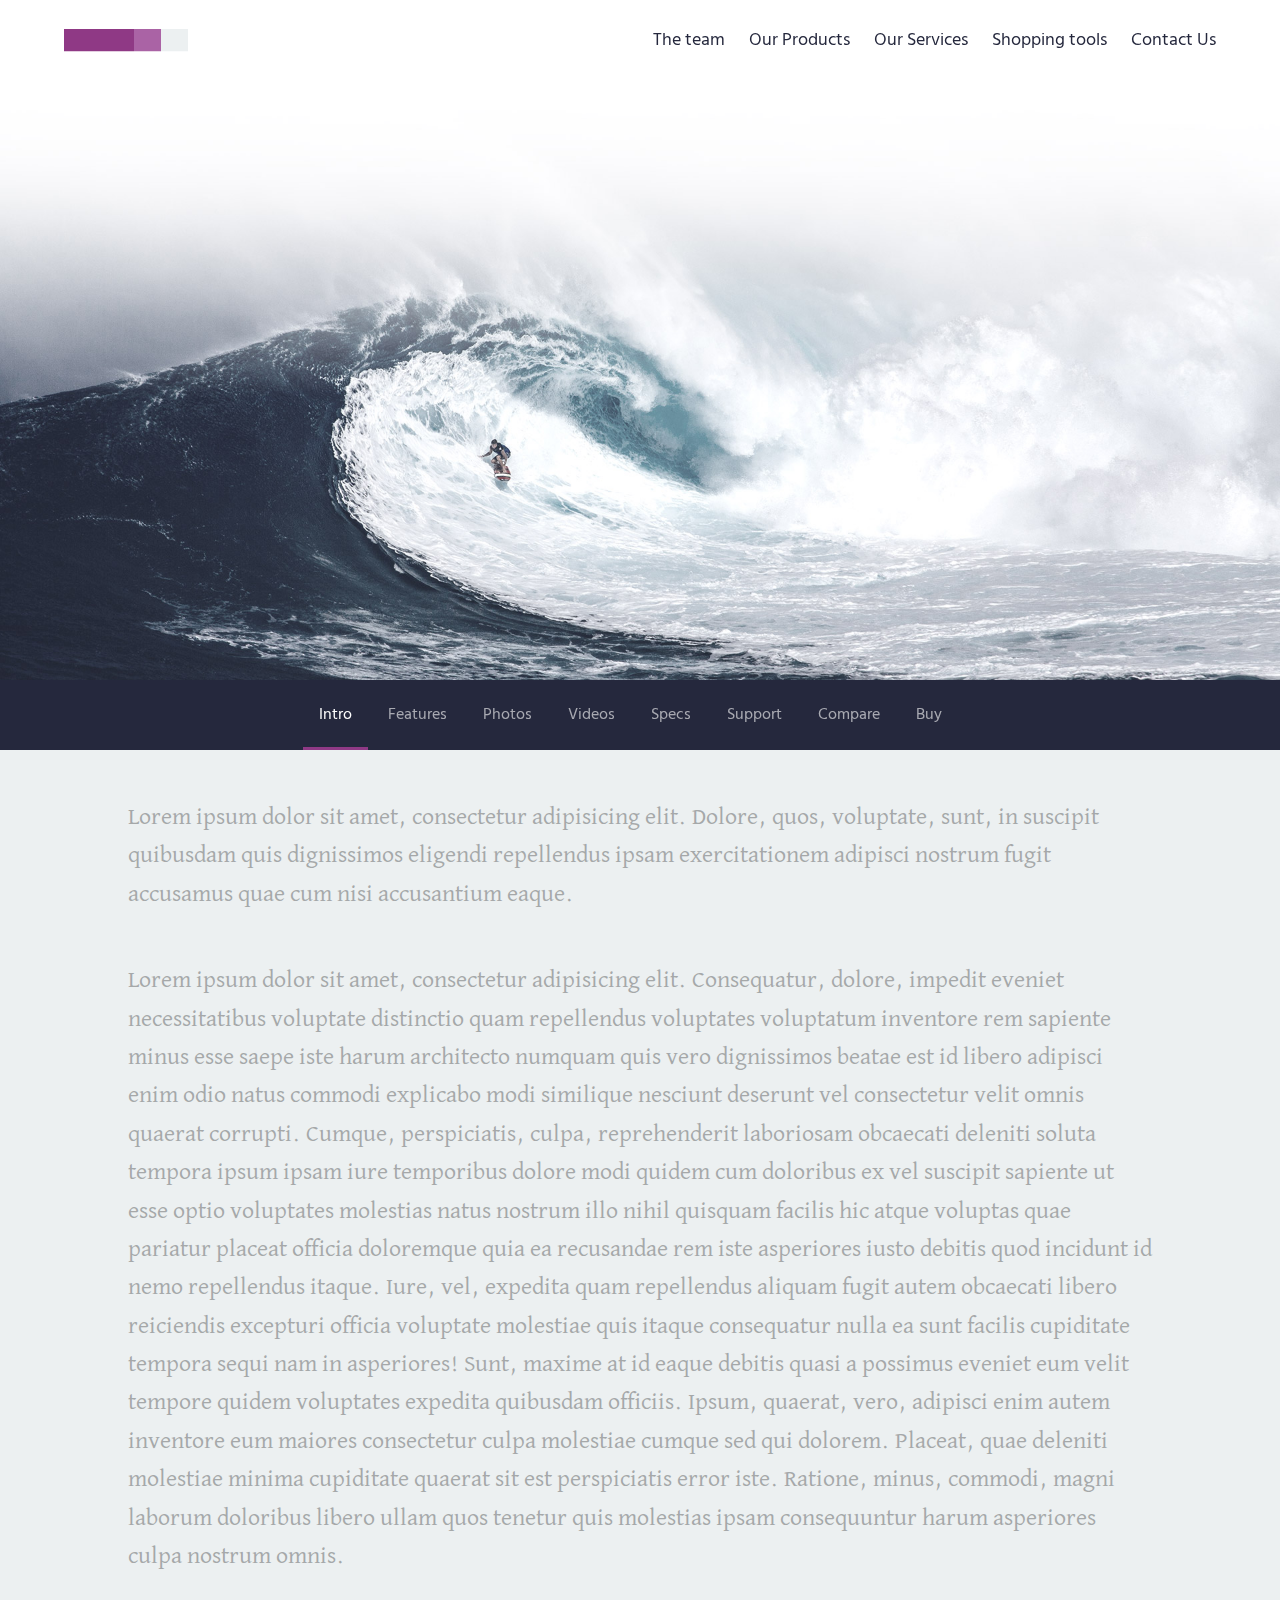
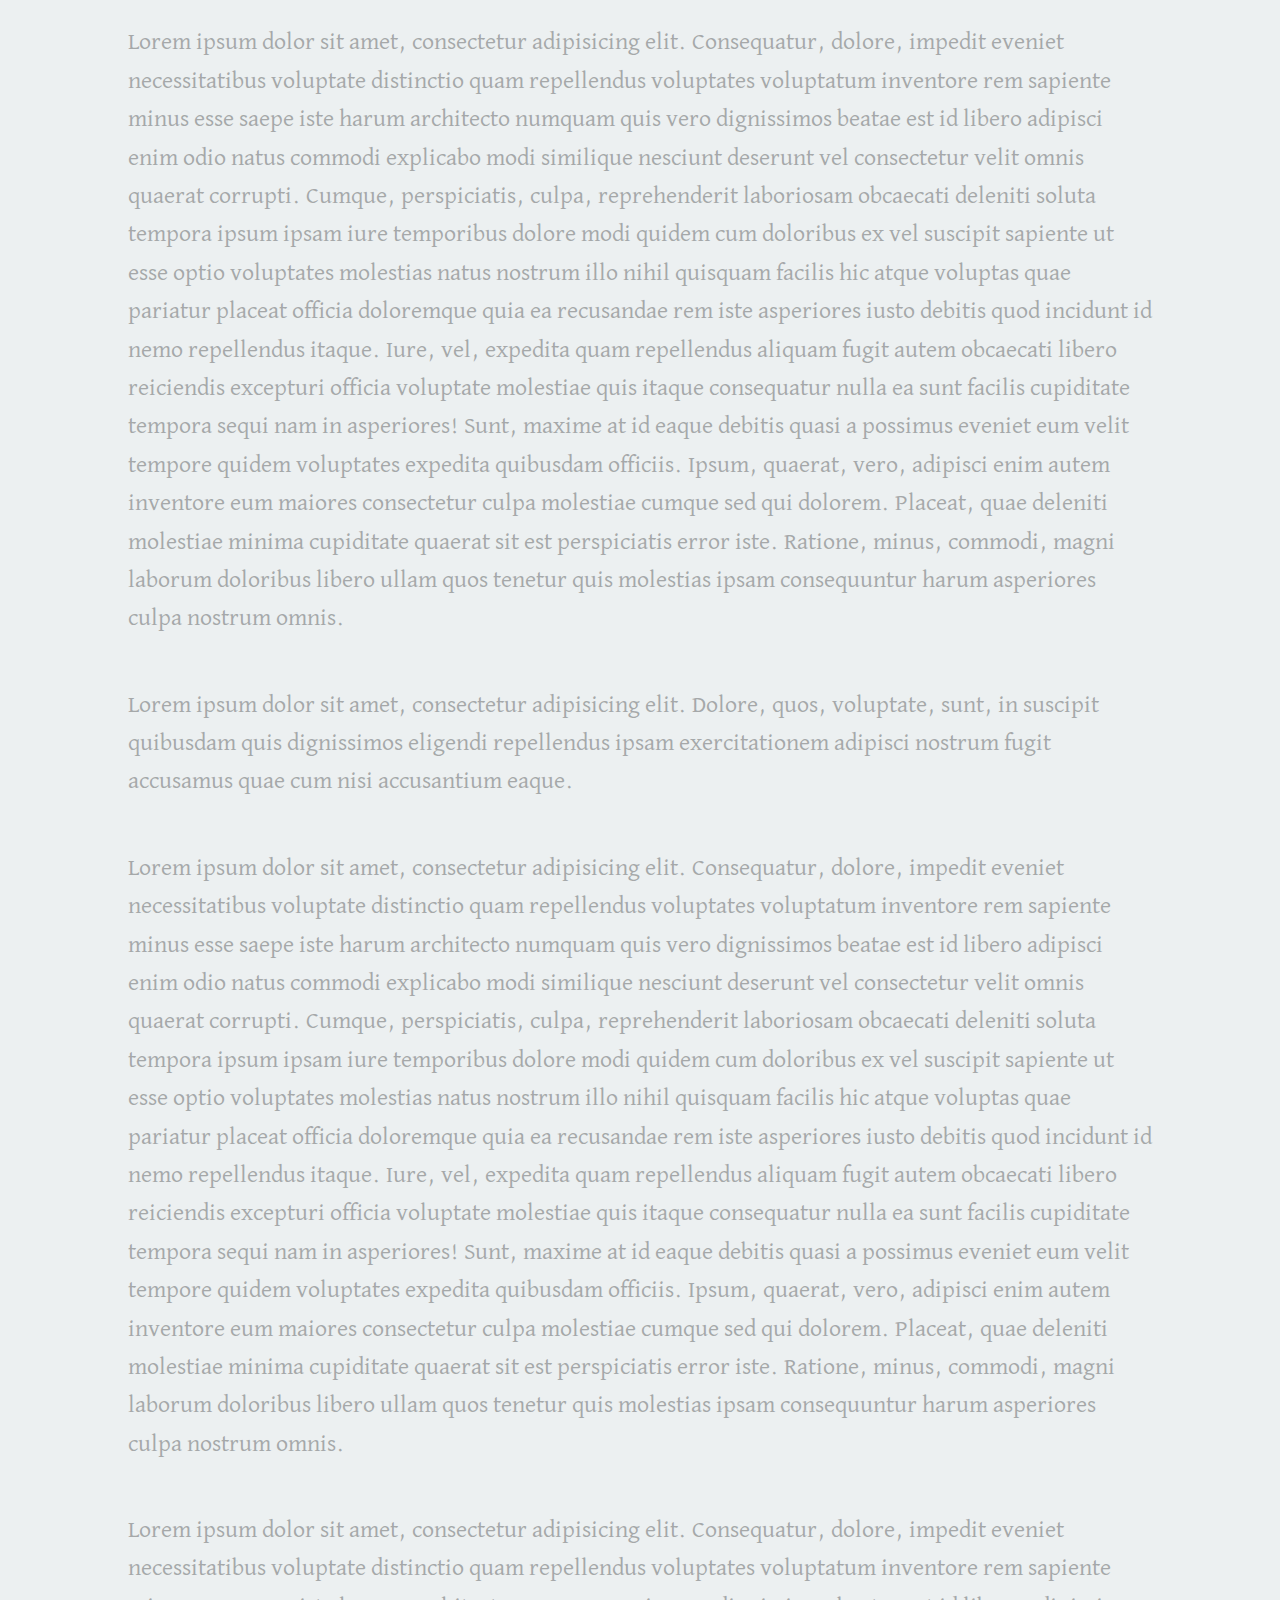
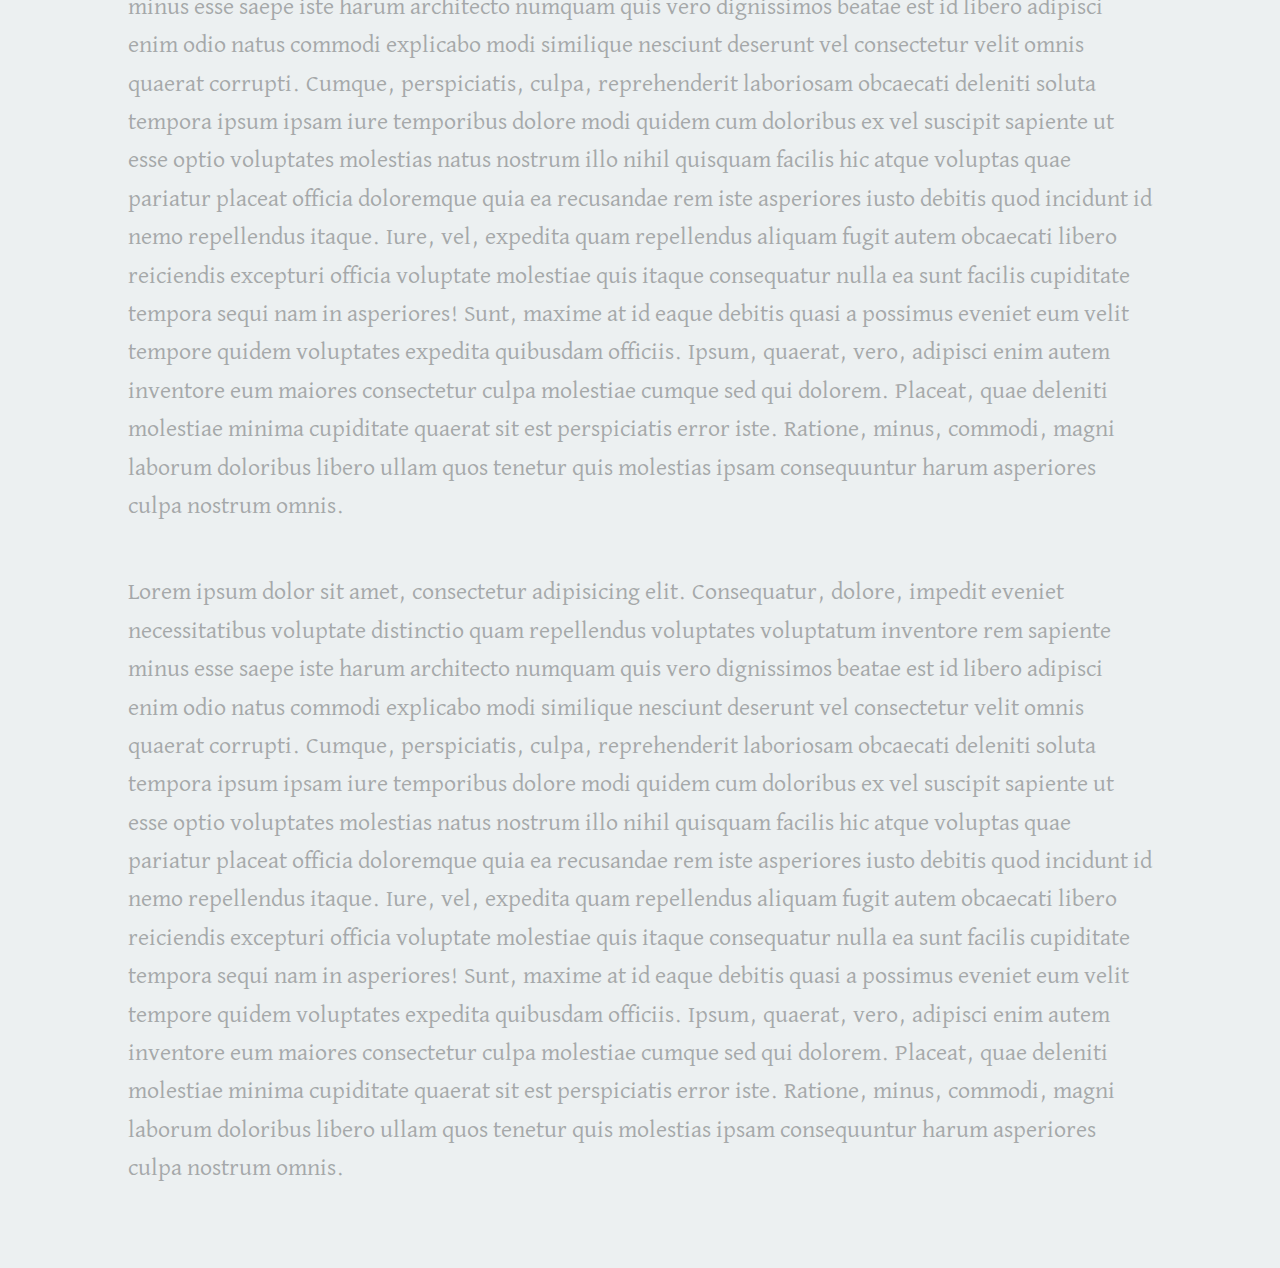
<file: plugins/auto-hiding-navigation/nav-hero-subnav.html>
<!doctype html>
<html lang="en" class="no-js">
<head>
	<meta charset="UTF-8">
	<meta name="viewport" content="width=device-width, initial-scale=1">

	<link href="https://fonts.googleapis.com/css?family=David+Libre|Hind:400,700" rel="stylesheet">

	<link rel="stylesheet" href="css/reset.css"> <!-- CSS reset -->
	<link rel="stylesheet" href="css/style.css"> <!-- Resource style -->
  	
	<title>Auto-Hiding Navigation - with Sub Nav + Hero Image | CodyHouse</title>
</head>
<body>
<header class="cd-auto-hide-header">
	<div class="logo"><a href="#0"><img src="img/cd-logo.svg" alt="Logo"></a></div>

	<nav class="cd-primary-nav">
		<a href="#cd-navigation" class="nav-trigger">
			<span>
				<em aria-hidden="true"></em>
				Menu
			</span>
		</a> <!-- .nav-trigger -->

		<ul id="cd-navigation">
			<li><a href="#0">The team</a></li>
			<li><a href="#0">Our Products</a></li>
			<li><a href="#0">Our Services</a></li>
			<li><a href="#0">Shopping tools</a></li>
			<li><a href="#0">Contact Us</a></li>
		</ul>
	</nav> <!-- .cd-primary-nav -->
</header> <!-- .cd-auto-hide-header -->

<section class="cd-hero">
	<div class="cd-hero-content">
		<!-- your content here -->
	</div>
</section> <!-- .cd-hero -->

<nav class="cd-secondary-nav">
	<ul>
		<li><a class="active" href="#0">Intro</a></li>
		<li><a href="#0">Features</a></li>
		<li><a href="#0">Photos</a></li>
		<li><a href="#0">Videos</a></li>
		<li><a href="#0">Specs</a></li>
		<li><a href="#0">Support</a></li>
		<li><a href="#0">Compare</a></li>
		<li><a href="#0">Buy</a></li>
	</ul>
</nav> <!-- .cd-secondary-nav -->

<main class="cd-main-content sub-nav-hero">
	<div>
		<p>
			Lorem ipsum dolor sit amet, consectetur adipisicing elit. Dolore, quos, voluptate, sunt, in suscipit quibusdam quis dignissimos eligendi repellendus ipsam exercitationem adipisci nostrum fugit accusamus quae cum nisi accusantium eaque.
		</p>

		<p>
			Lorem ipsum dolor sit amet, consectetur adipisicing elit. Consequatur, dolore, impedit eveniet necessitatibus voluptate distinctio quam repellendus voluptates voluptatum inventore rem sapiente minus esse saepe iste harum architecto numquam quis vero dignissimos beatae est id libero adipisci enim odio natus commodi explicabo modi similique nesciunt deserunt vel consectetur velit omnis quaerat corrupti. Cumque, perspiciatis, culpa, reprehenderit laboriosam obcaecati deleniti soluta tempora ipsum ipsam iure temporibus dolore modi quidem cum doloribus ex vel suscipit sapiente ut esse optio voluptates molestias natus nostrum illo nihil quisquam facilis hic atque voluptas quae pariatur placeat officia doloremque quia ea recusandae rem iste asperiores iusto debitis quod incidunt id nemo repellendus itaque. Iure, vel, expedita quam repellendus aliquam fugit autem obcaecati libero reiciendis excepturi officia voluptate molestiae quis itaque consequatur nulla ea sunt facilis cupiditate tempora sequi nam in asperiores! Sunt, maxime at id eaque debitis quasi a possimus eveniet eum velit tempore quidem voluptates expedita quibusdam officiis. Ipsum, quaerat, vero, adipisci enim autem inventore eum maiores consectetur culpa molestiae cumque sed qui dolorem. Placeat, quae deleniti molestiae minima cupiditate quaerat sit est perspiciatis error iste. Ratione, minus, commodi, magni laborum doloribus libero ullam quos tenetur quis molestias ipsam consequuntur harum asperiores culpa nostrum omnis.
		</p>

		<p>
			Lorem ipsum dolor sit amet, consectetur adipisicing elit. Consequatur, dolore, impedit eveniet necessitatibus voluptate distinctio quam repellendus voluptates voluptatum inventore rem sapiente minus esse saepe iste harum architecto numquam quis vero dignissimos beatae est id libero adipisci enim odio natus commodi explicabo modi similique nesciunt deserunt vel consectetur velit omnis quaerat corrupti. Cumque, perspiciatis, culpa, reprehenderit laboriosam obcaecati deleniti soluta tempora ipsum ipsam iure temporibus dolore modi quidem cum doloribus ex vel suscipit sapiente ut esse optio voluptates molestias natus nostrum illo nihil quisquam facilis hic atque voluptas quae pariatur placeat officia doloremque quia ea recusandae rem iste asperiores iusto debitis quod incidunt id nemo repellendus itaque. Iure, vel, expedita quam repellendus aliquam fugit autem obcaecati libero reiciendis excepturi officia voluptate molestiae quis itaque consequatur nulla ea sunt facilis cupiditate tempora sequi nam in asperiores! Sunt, maxime at id eaque debitis quasi a possimus eveniet eum velit tempore quidem voluptates expedita quibusdam officiis. Ipsum, quaerat, vero, adipisci enim autem inventore eum maiores consectetur culpa molestiae cumque sed qui dolorem. Placeat, quae deleniti molestiae minima cupiditate quaerat sit est perspiciatis error iste. Ratione, minus, commodi, magni laborum doloribus libero ullam quos tenetur quis molestias ipsam consequuntur harum asperiores culpa nostrum omnis.
		</p>

		<p>
			Lorem ipsum dolor sit amet, consectetur adipisicing elit. Dolore, quos, voluptate, sunt, in suscipit quibusdam quis dignissimos eligendi repellendus ipsam exercitationem adipisci nostrum fugit accusamus quae cum nisi accusantium eaque.
		</p>

		<p>
			Lorem ipsum dolor sit amet, consectetur adipisicing elit. Consequatur, dolore, impedit eveniet necessitatibus voluptate distinctio quam repellendus voluptates voluptatum inventore rem sapiente minus esse saepe iste harum architecto numquam quis vero dignissimos beatae est id libero adipisci enim odio natus commodi explicabo modi similique nesciunt deserunt vel consectetur velit omnis quaerat corrupti. Cumque, perspiciatis, culpa, reprehenderit laboriosam obcaecati deleniti soluta tempora ipsum ipsam iure temporibus dolore modi quidem cum doloribus ex vel suscipit sapiente ut esse optio voluptates molestias natus nostrum illo nihil quisquam facilis hic atque voluptas quae pariatur placeat officia doloremque quia ea recusandae rem iste asperiores iusto debitis quod incidunt id nemo repellendus itaque. Iure, vel, expedita quam repellendus aliquam fugit autem obcaecati libero reiciendis excepturi officia voluptate molestiae quis itaque consequatur nulla ea sunt facilis cupiditate tempora sequi nam in asperiores! Sunt, maxime at id eaque debitis quasi a possimus eveniet eum velit tempore quidem voluptates expedita quibusdam officiis. Ipsum, quaerat, vero, adipisci enim autem inventore eum maiores consectetur culpa molestiae cumque sed qui dolorem. Placeat, quae deleniti molestiae minima cupiditate quaerat sit est perspiciatis error iste. Ratione, minus, commodi, magni laborum doloribus libero ullam quos tenetur quis molestias ipsam consequuntur harum asperiores culpa nostrum omnis.
		</p>

		<p>
			Lorem ipsum dolor sit amet, consectetur adipisicing elit. Consequatur, dolore, impedit eveniet necessitatibus voluptate distinctio quam repellendus voluptates voluptatum inventore rem sapiente minus esse saepe iste harum architecto numquam quis vero dignissimos beatae est id libero adipisci enim odio natus commodi explicabo modi similique nesciunt deserunt vel consectetur velit omnis quaerat corrupti. Cumque, perspiciatis, culpa, reprehenderit laboriosam obcaecati deleniti soluta tempora ipsum ipsam iure temporibus dolore modi quidem cum doloribus ex vel suscipit sapiente ut esse optio voluptates molestias natus nostrum illo nihil quisquam facilis hic atque voluptas quae pariatur placeat officia doloremque quia ea recusandae rem iste asperiores iusto debitis quod incidunt id nemo repellendus itaque. Iure, vel, expedita quam repellendus aliquam fugit autem obcaecati libero reiciendis excepturi officia voluptate molestiae quis itaque consequatur nulla ea sunt facilis cupiditate tempora sequi nam in asperiores! Sunt, maxime at id eaque debitis quasi a possimus eveniet eum velit tempore quidem voluptates expedita quibusdam officiis. Ipsum, quaerat, vero, adipisci enim autem inventore eum maiores consectetur culpa molestiae cumque sed qui dolorem. Placeat, quae deleniti molestiae minima cupiditate quaerat sit est perspiciatis error iste. Ratione, minus, commodi, magni laborum doloribus libero ullam quos tenetur quis molestias ipsam consequuntur harum asperiores culpa nostrum omnis.
		</p>

		<p>
			Lorem ipsum dolor sit amet, consectetur adipisicing elit. Consequatur, dolore, impedit eveniet necessitatibus voluptate distinctio quam repellendus voluptates voluptatum inventore rem sapiente minus esse saepe iste harum architecto numquam quis vero dignissimos beatae est id libero adipisci enim odio natus commodi explicabo modi similique nesciunt deserunt vel consectetur velit omnis quaerat corrupti. Cumque, perspiciatis, culpa, reprehenderit laboriosam obcaecati deleniti soluta tempora ipsum ipsam iure temporibus dolore modi quidem cum doloribus ex vel suscipit sapiente ut esse optio voluptates molestias natus nostrum illo nihil quisquam facilis hic atque voluptas quae pariatur placeat officia doloremque quia ea recusandae rem iste asperiores iusto debitis quod incidunt id nemo repellendus itaque. Iure, vel, expedita quam repellendus aliquam fugit autem obcaecati libero reiciendis excepturi officia voluptate molestiae quis itaque consequatur nulla ea sunt facilis cupiditate tempora sequi nam in asperiores! Sunt, maxime at id eaque debitis quasi a possimus eveniet eum velit tempore quidem voluptates expedita quibusdam officiis. Ipsum, quaerat, vero, adipisci enim autem inventore eum maiores consectetur culpa molestiae cumque sed qui dolorem. Placeat, quae deleniti molestiae minima cupiditate quaerat sit est perspiciatis error iste. Ratione, minus, commodi, magni laborum doloribus libero ullam quos tenetur quis molestias ipsam consequuntur harum asperiores culpa nostrum omnis.
		</p>
	</div>
</main> <!-- .cd-main-content -->
	
<script src="https://ajax.googleapis.com/ajax/libs/jquery/3.0.0/jquery.min.js"></script>
<script>
	if( !window.jQuery ) document.write('<script src="js/jquery-3.0.0.min.js"><\/script>');
</script>
<script src="js/main.js"></script> <!-- Resource jQuery -->
</body>
</html>
</file>
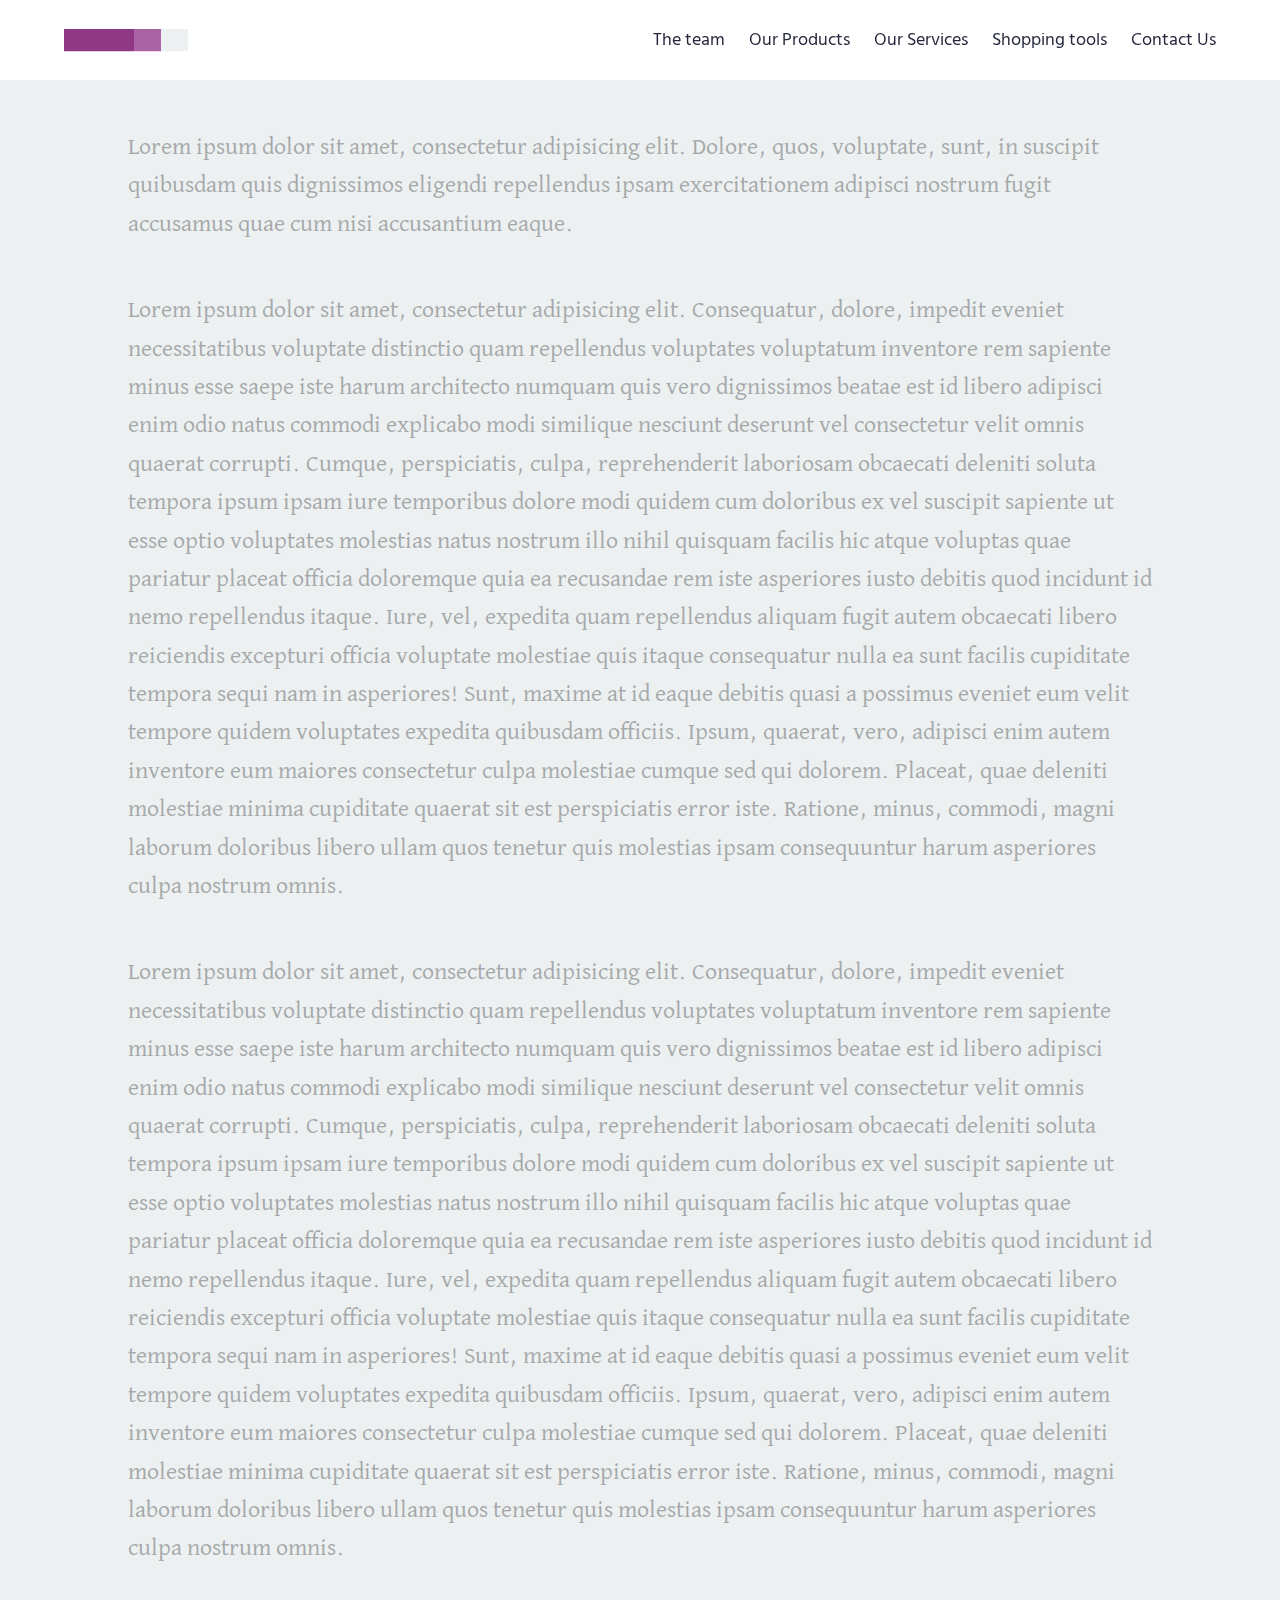
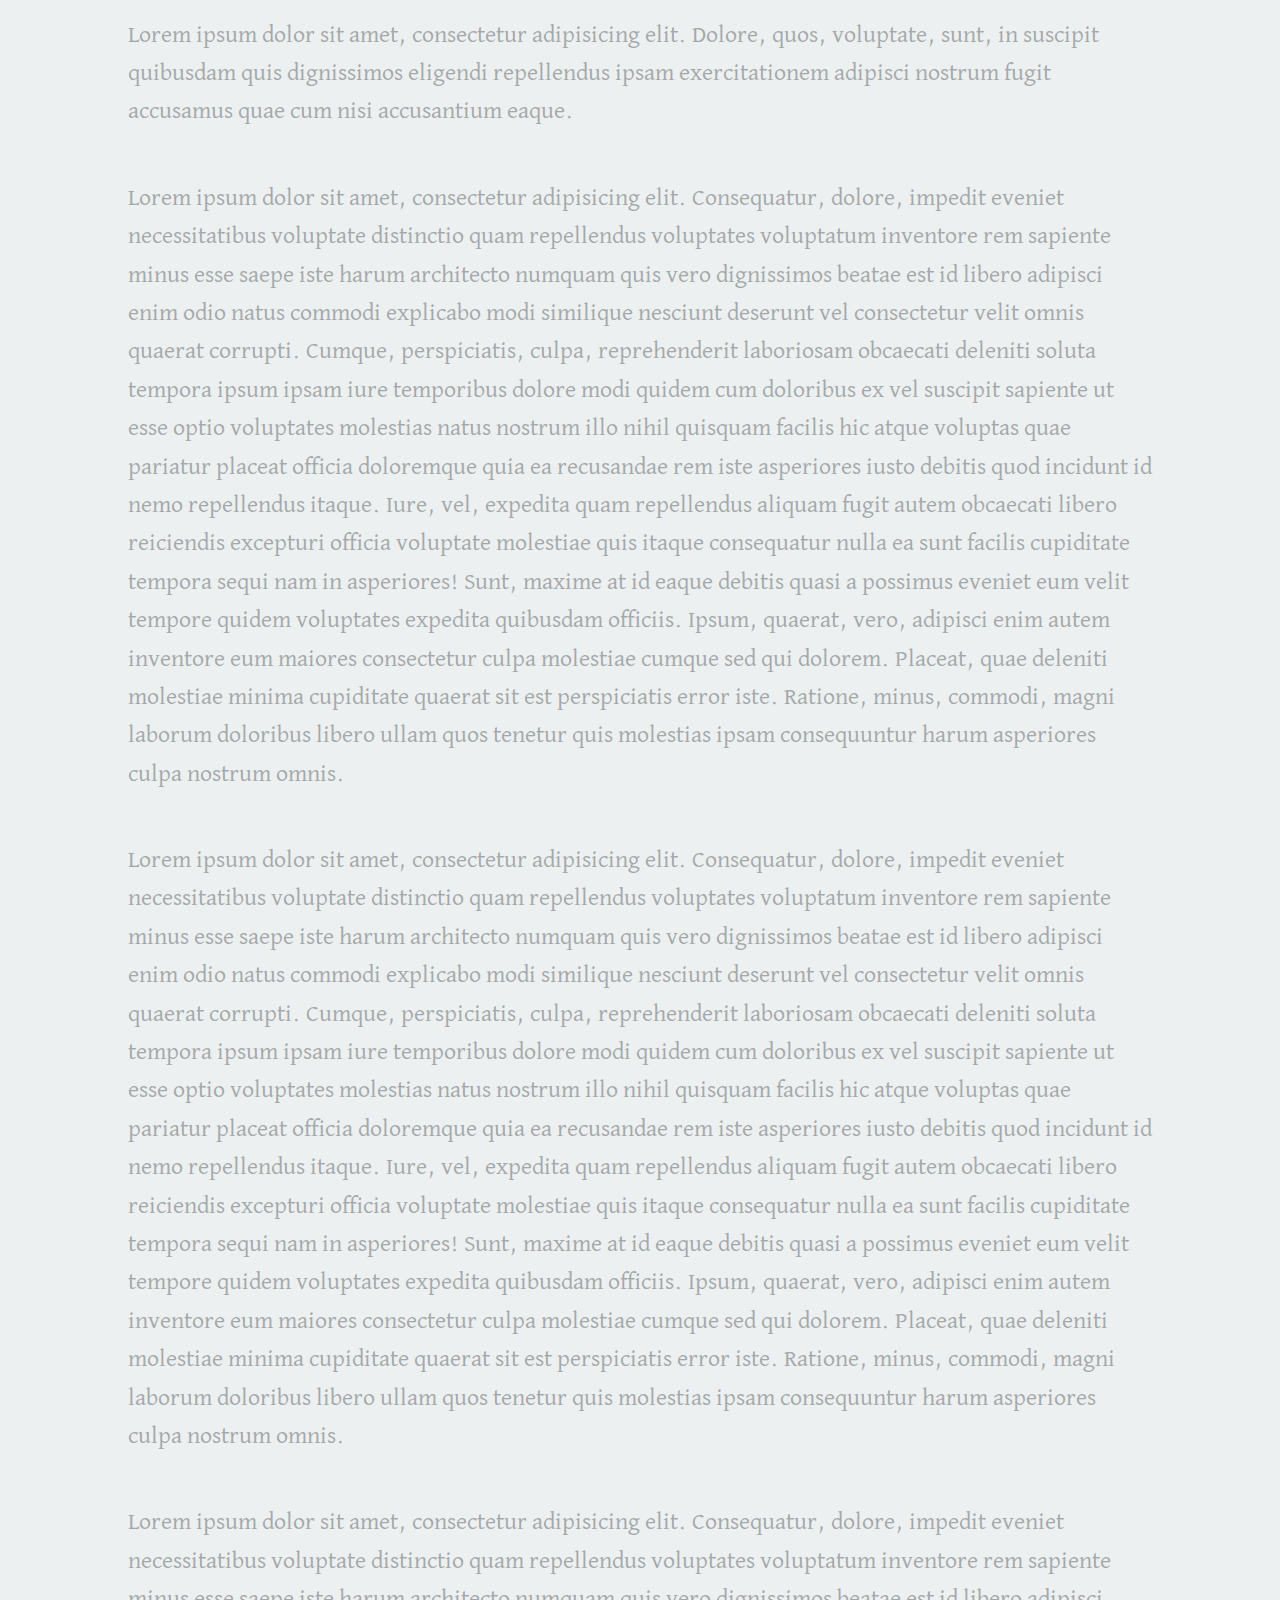
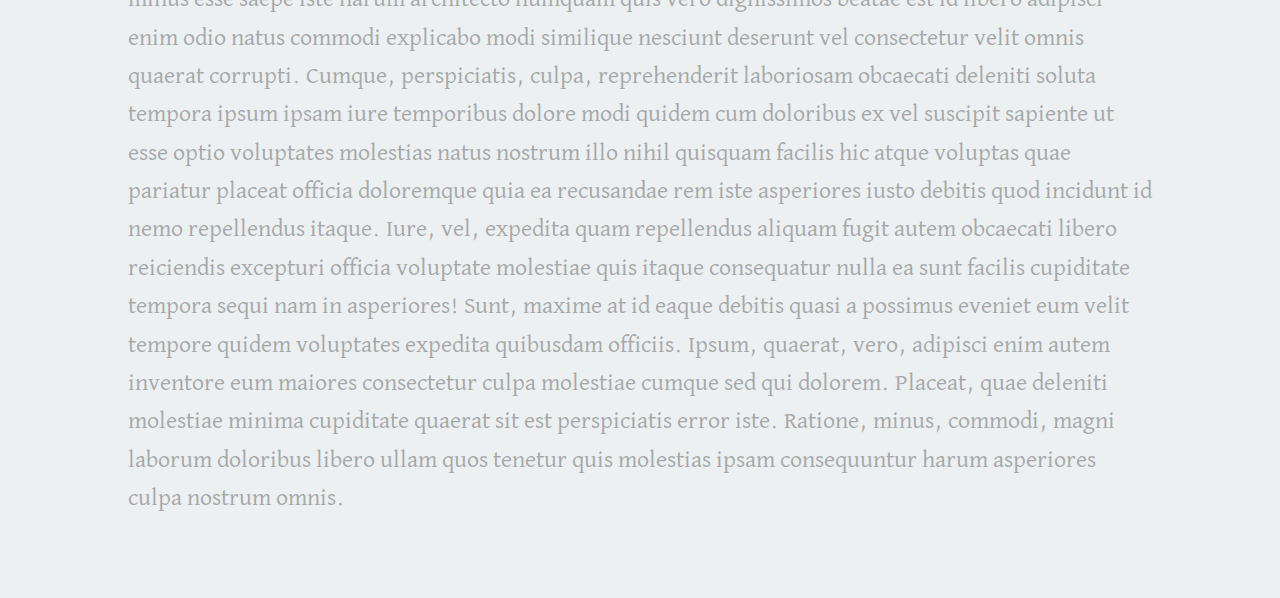
<file: plugins/auto-hiding-navigation/nav-simple.html>
<!doctype html>
<html lang="en" class="no-js">
<head>
	<meta charset="UTF-8">
	<meta name="viewport" content="width=device-width, initial-scale=1">

	<link href="https://fonts.googleapis.com/css?family=David+Libre|Hind:400,700" rel="stylesheet">

	<link rel="stylesheet" href="css/reset.css"> <!-- CSS reset -->
	<link rel="stylesheet" href="css/style.css"> <!-- Resource style -->
  	
	<title>Auto-Hiding Navigation - Simple | CodyHouse</title>
</head>
<body>
<header class="cd-auto-hide-header">
	<div class="logo"><a href="#0"><img src="img/cd-logo.svg" alt="Logo"></a></div>

	<nav class="cd-primary-nav">
		<a href="#cd-navigation" class="nav-trigger">
			<span>
				<em aria-hidden="true"></em>
				Menu
			</span>
		</a> <!-- .nav-trigger -->

		<ul id="cd-navigation">
			<li><a href="#0">The team</a></li>
			<li><a href="#0">Our Products</a></li>
			<li><a href="#0">Our Services</a></li>
			<li><a href="#0">Shopping tools</a></li>
			<li><a href="#0">Contact Us</a></li>
		</ul>
	</nav> <!-- .cd-primary-nav -->
</header> <!-- .cd-auto-hide-header -->

<main class="cd-main-content">
	<div>
		<p>
			Lorem ipsum dolor sit amet, consectetur adipisicing elit. Dolore, quos, voluptate, sunt, in suscipit quibusdam quis dignissimos eligendi repellendus ipsam exercitationem adipisci nostrum fugit accusamus quae cum nisi accusantium eaque.
		</p>

		<p>
			Lorem ipsum dolor sit amet, consectetur adipisicing elit. Consequatur, dolore, impedit eveniet necessitatibus voluptate distinctio quam repellendus voluptates voluptatum inventore rem sapiente minus esse saepe iste harum architecto numquam quis vero dignissimos beatae est id libero adipisci enim odio natus commodi explicabo modi similique nesciunt deserunt vel consectetur velit omnis quaerat corrupti. Cumque, perspiciatis, culpa, reprehenderit laboriosam obcaecati deleniti soluta tempora ipsum ipsam iure temporibus dolore modi quidem cum doloribus ex vel suscipit sapiente ut esse optio voluptates molestias natus nostrum illo nihil quisquam facilis hic atque voluptas quae pariatur placeat officia doloremque quia ea recusandae rem iste asperiores iusto debitis quod incidunt id nemo repellendus itaque. Iure, vel, expedita quam repellendus aliquam fugit autem obcaecati libero reiciendis excepturi officia voluptate molestiae quis itaque consequatur nulla ea sunt facilis cupiditate tempora sequi nam in asperiores! Sunt, maxime at id eaque debitis quasi a possimus eveniet eum velit tempore quidem voluptates expedita quibusdam officiis. Ipsum, quaerat, vero, adipisci enim autem inventore eum maiores consectetur culpa molestiae cumque sed qui dolorem. Placeat, quae deleniti molestiae minima cupiditate quaerat sit est perspiciatis error iste. Ratione, minus, commodi, magni laborum doloribus libero ullam quos tenetur quis molestias ipsam consequuntur harum asperiores culpa nostrum omnis.
		</p>

		<p>
			Lorem ipsum dolor sit amet, consectetur adipisicing elit. Consequatur, dolore, impedit eveniet necessitatibus voluptate distinctio quam repellendus voluptates voluptatum inventore rem sapiente minus esse saepe iste harum architecto numquam quis vero dignissimos beatae est id libero adipisci enim odio natus commodi explicabo modi similique nesciunt deserunt vel consectetur velit omnis quaerat corrupti. Cumque, perspiciatis, culpa, reprehenderit laboriosam obcaecati deleniti soluta tempora ipsum ipsam iure temporibus dolore modi quidem cum doloribus ex vel suscipit sapiente ut esse optio voluptates molestias natus nostrum illo nihil quisquam facilis hic atque voluptas quae pariatur placeat officia doloremque quia ea recusandae rem iste asperiores iusto debitis quod incidunt id nemo repellendus itaque. Iure, vel, expedita quam repellendus aliquam fugit autem obcaecati libero reiciendis excepturi officia voluptate molestiae quis itaque consequatur nulla ea sunt facilis cupiditate tempora sequi nam in asperiores! Sunt, maxime at id eaque debitis quasi a possimus eveniet eum velit tempore quidem voluptates expedita quibusdam officiis. Ipsum, quaerat, vero, adipisci enim autem inventore eum maiores consectetur culpa molestiae cumque sed qui dolorem. Placeat, quae deleniti molestiae minima cupiditate quaerat sit est perspiciatis error iste. Ratione, minus, commodi, magni laborum doloribus libero ullam quos tenetur quis molestias ipsam consequuntur harum asperiores culpa nostrum omnis.
		</p>

		<p>
			Lorem ipsum dolor sit amet, consectetur adipisicing elit. Dolore, quos, voluptate, sunt, in suscipit quibusdam quis dignissimos eligendi repellendus ipsam exercitationem adipisci nostrum fugit accusamus quae cum nisi accusantium eaque.
		</p>

		<p>
			Lorem ipsum dolor sit amet, consectetur adipisicing elit. Consequatur, dolore, impedit eveniet necessitatibus voluptate distinctio quam repellendus voluptates voluptatum inventore rem sapiente minus esse saepe iste harum architecto numquam quis vero dignissimos beatae est id libero adipisci enim odio natus commodi explicabo modi similique nesciunt deserunt vel consectetur velit omnis quaerat corrupti. Cumque, perspiciatis, culpa, reprehenderit laboriosam obcaecati deleniti soluta tempora ipsum ipsam iure temporibus dolore modi quidem cum doloribus ex vel suscipit sapiente ut esse optio voluptates molestias natus nostrum illo nihil quisquam facilis hic atque voluptas quae pariatur placeat officia doloremque quia ea recusandae rem iste asperiores iusto debitis quod incidunt id nemo repellendus itaque. Iure, vel, expedita quam repellendus aliquam fugit autem obcaecati libero reiciendis excepturi officia voluptate molestiae quis itaque consequatur nulla ea sunt facilis cupiditate tempora sequi nam in asperiores! Sunt, maxime at id eaque debitis quasi a possimus eveniet eum velit tempore quidem voluptates expedita quibusdam officiis. Ipsum, quaerat, vero, adipisci enim autem inventore eum maiores consectetur culpa molestiae cumque sed qui dolorem. Placeat, quae deleniti molestiae minima cupiditate quaerat sit est perspiciatis error iste. Ratione, minus, commodi, magni laborum doloribus libero ullam quos tenetur quis molestias ipsam consequuntur harum asperiores culpa nostrum omnis.
		</p>

		<p>
			Lorem ipsum dolor sit amet, consectetur adipisicing elit. Consequatur, dolore, impedit eveniet necessitatibus voluptate distinctio quam repellendus voluptates voluptatum inventore rem sapiente minus esse saepe iste harum architecto numquam quis vero dignissimos beatae est id libero adipisci enim odio natus commodi explicabo modi similique nesciunt deserunt vel consectetur velit omnis quaerat corrupti. Cumque, perspiciatis, culpa, reprehenderit laboriosam obcaecati deleniti soluta tempora ipsum ipsam iure temporibus dolore modi quidem cum doloribus ex vel suscipit sapiente ut esse optio voluptates molestias natus nostrum illo nihil quisquam facilis hic atque voluptas quae pariatur placeat officia doloremque quia ea recusandae rem iste asperiores iusto debitis quod incidunt id nemo repellendus itaque. Iure, vel, expedita quam repellendus aliquam fugit autem obcaecati libero reiciendis excepturi officia voluptate molestiae quis itaque consequatur nulla ea sunt facilis cupiditate tempora sequi nam in asperiores! Sunt, maxime at id eaque debitis quasi a possimus eveniet eum velit tempore quidem voluptates expedita quibusdam officiis. Ipsum, quaerat, vero, adipisci enim autem inventore eum maiores consectetur culpa molestiae cumque sed qui dolorem. Placeat, quae deleniti molestiae minima cupiditate quaerat sit est perspiciatis error iste. Ratione, minus, commodi, magni laborum doloribus libero ullam quos tenetur quis molestias ipsam consequuntur harum asperiores culpa nostrum omnis.
		</p>

		<p>
			Lorem ipsum dolor sit amet, consectetur adipisicing elit. Consequatur, dolore, impedit eveniet necessitatibus voluptate distinctio quam repellendus voluptates voluptatum inventore rem sapiente minus esse saepe iste harum architecto numquam quis vero dignissimos beatae est id libero adipisci enim odio natus commodi explicabo modi similique nesciunt deserunt vel consectetur velit omnis quaerat corrupti. Cumque, perspiciatis, culpa, reprehenderit laboriosam obcaecati deleniti soluta tempora ipsum ipsam iure temporibus dolore modi quidem cum doloribus ex vel suscipit sapiente ut esse optio voluptates molestias natus nostrum illo nihil quisquam facilis hic atque voluptas quae pariatur placeat officia doloremque quia ea recusandae rem iste asperiores iusto debitis quod incidunt id nemo repellendus itaque. Iure, vel, expedita quam repellendus aliquam fugit autem obcaecati libero reiciendis excepturi officia voluptate molestiae quis itaque consequatur nulla ea sunt facilis cupiditate tempora sequi nam in asperiores! Sunt, maxime at id eaque debitis quasi a possimus eveniet eum velit tempore quidem voluptates expedita quibusdam officiis. Ipsum, quaerat, vero, adipisci enim autem inventore eum maiores consectetur culpa molestiae cumque sed qui dolorem. Placeat, quae deleniti molestiae minima cupiditate quaerat sit est perspiciatis error iste. Ratione, minus, commodi, magni laborum doloribus libero ullam quos tenetur quis molestias ipsam consequuntur harum asperiores culpa nostrum omnis.
		</p>
	</div>
</main> <!-- .cd-main-content -->
	
<script src="https://ajax.googleapis.com/ajax/libs/jquery/3.0.0/jquery.min.js"></script>
<script>
	if( !window.jQuery ) document.write('<script src="js/jquery-3.0.0.min.js"><\/script>');
</script>
<script src="js/main.js"></script> <!-- Resource jQuery -->
</body>
</html>
</file>
<file: plugins/2-blocks-template/css/style.css>
/* -------------------------------- 

Primary style

-------------------------------- */
*, *::after, *::before {
  box-sizing: border-box;
}

html {
  font-size: 62.5%;
}

body {
  font-size: 1.6rem;
  font-family: "Source Sans Pro", sans-serif;
  color: #343642;
  background-color: #ffffff;
}

a {
  color: #982b3c;
  text-decoration: none;
}

button {
  cursor: pointer;
  border: none;
  background-color: transparent;
  outline: none;
  font-size: 1.6rem;
}

/* -------------------------------- 

Images block

-------------------------------- */
.cd-image-block {
  position: relative;
}
.cd-image-block::before {
  /* this is the layer used to cover the .cd-image-block when the content block becomes visible - mobile only */
  content: '';
  position: absolute;
  top: 0;
  left: 0;
  height: 100%;
  width: 100%;
  background-color: rgba(52, 54, 66, 0.6);
  opacity: 0;
  visibility: hidden;
  -webkit-transition: opacity 0.3s 0s, visibility 0s 0.3s;
  -moz-transition: opacity 0.3s 0s, visibility 0s 0.3s;
  transition: opacity 0.3s 0s, visibility 0s 0.3s;
}
.cd-image-block.content-block-is-visible::before {
  opacity: 1;
  visibility: visible;
  -webkit-transition: opacity 0.3s 0s, visibility 0s 0s;
  -moz-transition: opacity 0.3s 0s, visibility 0s 0s;
  transition: opacity 0.3s 0s, visibility 0s 0s;
}
@media only screen and (min-width: 768px) {
  .cd-image-block::before {
    display: none;
  }
}

.cd-images-list::before {
  /* never visible - this is used in jQuery to check the current MQ */
  content: 'mobile';
  display: none;
}
.cd-images-list > li {
  height: 250px;
  background: #979c9c url(../img/img-1.jpg) no-repeat center center;
  background-size: cover;
}
.cd-images-list > li:nth-of-type(2) {
  background: #343642 url(../img/img-2.jpg) no-repeat center center;
  background-size: cover;
}
.cd-images-list > li:nth-of-type(3) {
  background: #982b3c url(../img/img-3.jpg) no-repeat center center;
  background-size: cover;
}
.cd-images-list > li:nth-of-type(4) {
  background: #338899 url(../img/img-4.jpg) no-repeat center center;
  background-size: cover;
}
.cd-images-list > li > a {
  /* used to vertically align the h2 child -  mobile version only */
  display: table;
  height: 100%;
  width: 100%;
}
.cd-images-list h2 {
  /* used to vertically align h2 -  mobile version only */
  display: table-cell;
  vertical-align: middle;
  text-align: center;
  font-size: 3rem;
  color: #ffffff;
  font-weight: 700;
  -webkit-font-smoothing: antialiased;
  -moz-osx-font-smoothing: grayscale;
}
@media only screen and (min-width: 768px) {
  .cd-images-list::before {
    /* never visible - this is used in jQuery to check the current MQ */
    content: 'desktop';
  }
  .cd-images-list > li > a {
    display: block;
    padding: 4em 3em;
    cursor: default;
    pointer-events: none;
  }
  .cd-images-list h2 {
    font-size: 5.5rem;
    text-align: left;
  }
}

/* -------------------------------- 

Content block

-------------------------------- */
.cd-content-block {
  /* move the block outside the viewport (to the right) - mobile only */
  position: fixed;
  z-index: 1;
  top: 0;
  left: 0;
  height: 100%;
  -webkit-transform: translateX(100%);
  -moz-transform: translateX(100%);
  -ms-transform: translateX(100%);
  -o-transform: translateX(100%);
  transform: translateX(100%);
  -webkit-transition: -webkit-transform 0.3s;
  -moz-transition: -moz-transform 0.3s;
  transition: transform 0.3s;
}
.cd-content-block.is-visible {
  -webkit-transform: translateX(0);
  -moz-transform: translateX(0);
  -ms-transform: translateX(0);
  -o-transform: translateX(0);
  transform: translateX(0);
}
.cd-content-block > ul {
  height: 100%;
}
.cd-content-block > ul > li {
  position: absolute;
  height: 100%;
  padding: 2em;
  overflow-y: scroll;
  background-color: #ffffff;
  opacity: 0;
  visibility: hidden;
}
.cd-content-block > ul > li.is-selected {
  /* this is the selected content */
  position: relative;
  opacity: 1;
  visibility: visible;
  -webkit-overflow-scrolling: touch;
}
.cd-content-block h2 {
  line-height: 1.2;
  font-weight: 700;
  font-size: 2.3rem;
  margin-bottom: 1em;
}
.cd-content-block p {
  margin-bottom: 2em;
  line-height: 1.6;
  color: #85868d;
}
.cd-content-block .cd-close {
  /* 'X' icon to close the content block -  mobile only */
  position: fixed;
  top: 0;
  right: 0;
  height: 44px;
  width: 44px;
  /* image replacement */
  overflow: hidden;
  text-indent: 100%;
  white-space: nowrap;
  color: transparent;
  -webkit-transform: scale(0);
  -moz-transform: scale(0);
  -ms-transform: scale(0);
  -o-transform: scale(0);
  transform: scale(0);
  -webkit-transition: -webkit-transform 0.2s;
  -moz-transition: -moz-transform 0.2s;
  transition: transform 0.2s;
}
.cd-content-block .cd-close::after, .cd-content-block .cd-close::before {
  /* these are the 2 lines of the 'X' icon */
  content: '';
  position: absolute;
  left: 50%;
  top: 50%;
  width: 2px;
  height: 24px;
  background-color: #343642;
  /* Force Hardware Acceleration */
  -webkit-backface-visibility: hidden;
  backface-visibility: hidden;
  -webkit-transform: translateZ(0);
  -moz-transform: translateZ(0);
  -ms-transform: translateZ(0);
  -o-transform: translateZ(0);
  transform: translateZ(0);
}
.cd-content-block .cd-close::after {
  -webkit-transform: translateX(-50%) translateY(-50%) rotate(45deg);
  -moz-transform: translateX(-50%) translateY(-50%) rotate(45deg);
  -ms-transform: translateX(-50%) translateY(-50%) rotate(45deg);
  -o-transform: translateX(-50%) translateY(-50%) rotate(45deg);
  transform: translateX(-50%) translateY(-50%) rotate(45deg);
}
.cd-content-block .cd-close::before {
  -webkit-transform: translateX(-50%) translateY(-50%) rotate(-45deg);
  -moz-transform: translateX(-50%) translateY(-50%) rotate(-45deg);
  -ms-transform: translateX(-50%) translateY(-50%) rotate(-45deg);
  -o-transform: translateX(-50%) translateY(-50%) rotate(-45deg);
  transform: translateX(-50%) translateY(-50%) rotate(-45deg);
}
.cd-content-block .cd-close.is-scaled-up {
  -webkit-transform: scale(1);
  -moz-transform: scale(1);
  -ms-transform: scale(1);
  -o-transform: scale(1);
  transform: scale(1);
}
.no-touch .cd-content-block .cd-close.is-scaled-up:hover {
  -webkit-transform: scale(1.2);
  -moz-transform: scale(1.2);
  -ms-transform: scale(1.2);
  -o-transform: scale(1.2);
  transform: scale(1.2);
}
@media only screen and (min-width: 768px) {
  .cd-content-block {
    /* reset style */
    position: static;
    -webkit-transform: translateX(0);
    -moz-transform: translateX(0);
    -ms-transform: translateX(0);
    -o-transform: translateX(0);
    transform: translateX(0);
  }
  .cd-content-block > ul > li {
    /* reset style */
    opacity: 1;
    visibility: visible;
    padding: 4em 3em;
  }
  .cd-content-block > ul > li.overflow-hidden {
    /* this class is used during the animation (slider change) to hide the scrolling bar */
    overflow: hidden;
  }
  .cd-content-block h2 {
    font-size: 3rem;
  }
  .cd-content-block .cd-close {
    display: none;
  }
}

/* ---------------------------------------------- 

Desktop slider - both image and content blocks

---------------------------------------------- */
@media only screen and (min-width: 768px) {
  .cd-image-block,
  .cd-content-block {
    /* slider style - desktop version only */
    width: 50%;
    float: left;
    height: 100vh;
    overflow: hidden;
  }
  .cd-image-block > ul,
  .cd-content-block > ul {
    position: relative;
    height: 100%;
  }
  .cd-image-block > ul > li,
  .cd-content-block > ul > li {
    position: absolute;
    top: 0;
    left: 0;
    height: 100%;
    width: 100%;
    /* Force Hardware Acceleration */
    -webkit-transform: translateZ(0);
    -moz-transform: translateZ(0);
    -ms-transform: translateZ(0);
    -o-transform: translateZ(0);
    transform: translateZ(0);
    -webkit-backface-visibility: hidden;
    backface-visibility: hidden;
    will-change: transform;
    /* by default, the items are moved to the right - relative to their parent elements */
    -webkit-transform: translateX(100%);
    -moz-transform: translateX(100%);
    -ms-transform: translateX(100%);
    -o-transform: translateX(100%);
    transform: translateX(100%);
    -webkit-transition: -webkit-transform 0.5s;
    -moz-transition: -moz-transform 0.5s;
    transition: transform 0.5s;
  }
  .cd-image-block > ul > li.is-selected,
  .cd-content-block > ul > li.is-selected {
    /* this is the visible item */
    position: absolute;
    -webkit-transform: translateX(0);
    -moz-transform: translateX(0);
    -ms-transform: translateX(0);
    -o-transform: translateX(0);
    transform: translateX(0);
  }
  .cd-image-block > ul > li.move-left,
  .cd-content-block > ul > li.move-left {
    /* this is the item hidden on the left */
    -webkit-transform: translateX(-100%);
    -moz-transform: translateX(-100%);
    -ms-transform: translateX(-100%);
    -o-transform: translateX(-100%);
    transform: translateX(-100%);
  }
}
/* -------------------------------- 

Slider navigation

-------------------------------- */
.block-navigation {
  /* this is the slider navigation - desktop version only */
  display: none;
}
@media only screen and (min-width: 768px) {
  .block-navigation {
    display: block;
    position: fixed;
    bottom: 0;
    left: 0;
    width: 50%;
  }
  .block-navigation::after {
    clear: both;
    content: "";
    display: table;
  }
  .block-navigation li {
    width: 50%;
    height: 50px;
    line-height: 50px;
    text-align: center;
    background-color: rgba(0, 0, 0, 0.5);
    -webkit-transition: background 0.2s;
    -moz-transition: background 0.2s;
    transition: background 0.2s;
  }
  .block-navigation li:hover {
    background-color: rgba(0, 0, 0, 0.7);
  }
  .block-navigation li:first-of-type {
    float: left;
  }
  .block-navigation li:last-of-type {
    float: right;
  }
  .block-navigation button {
    display: block;
    height: 100%;
    width: 100%;
    color: #ffffff;
    -webkit-font-smoothing: antialiased;
    -moz-osx-font-smoothing: grayscale;
  }
  .block-navigation button.inactive {
    opacity: .3;
    cursor: not-allowed;
  }
}

/* -------------------------------- 

Javascript disabled

-------------------------------- */
@media only screen and (min-width: 768px) {
  .no-js .cd-content-block {
    display: none;
  }

  .no-js .cd-image-block {
    width: 100%;
    overflow: visible;
  }

  .no-js .cd-images-list::after {
    clear: both;
    content: "";
    display: table;
  }

  .no-js .cd-images-list > li {
    position: static;
    width: 50%;
    float: left;
    height: 400px;
    -webkit-transform: translateX(0);
    -moz-transform: translateX(0);
    -ms-transform: translateX(0);
    -o-transform: translateX(0);
    transform: translateX(0);
  }
  .no-js .cd-images-list > li.is-selected {
    position: static;
  }

  .no-js .cd-images-list > li > a {
    cursor: pointer;
    pointer-events: auto;
  }

  .no-js .block-navigation {
    display: none;
  }
}
</file>
<file: plugins/add-to-cart-interaction/css/style.css>
/* -------------------------------- 

Primary style

-------------------------------- */
*, *::after, *::before {
  box-sizing: border-box;
}

html {
  font-size: 62.5%;
  -webkit-font-smoothing: antialiased;
  -moz-osx-font-smoothing: grayscale;
}

body {
  font-size: 1.6rem;
  font-family: "Source Sans Pro", sans-serif;
  color: #2b3e51;
  background-color: #ecf0f1;
}

a {
  color: #2c97de;
  text-decoration: none;
}

img {
  max-width: 100%;
}

main {
  text-align: center;
  padding: 2em 5%;
}

h1 {
  font-size: 2rem;
  padding: 3em 0 .8em;
}
@media only screen and (min-width: 768px) {
  h1 {
    font-size: 3.2rem;
  }
}

.cd-add-to-cart {
  display: inline-block;
  padding: 1.2em 1.8em;
  background: #2c97de;
  border-radius: 50em;
  text-transform: uppercase;
  color: #ffffff;
  font-weight: 700;
  letter-spacing: .1em;
  box-shadow: 0 2px 10px rgba(0, 0, 0, 0.2);
  -webkit-transition: all .2s;
  transition: all .2s;
}
.cd-add-to-cart:hover {
  background: #42a2e1;
}
.cd-add-to-cart:active {
  -webkit-transform: scale(0.9);
      -ms-transform: scale(0.9);
          transform: scale(0.9);
}

/* -------------------------------- 

Main Components 

-------------------------------- */
.cd-cart-container::before {
  /* dark bg layer visible when the cart is open */
  content: '';
  position: fixed;
  z-index: 1;
  height: 100vh;
  width: 100vw;
  top: 0;
  left: 0;
  background: rgba(0, 0, 0, 0.5);
  opacity: 0;
  visibility: hidden;
  -webkit-transition: opacity .4s, visibility .4s;
  transition: opacity .4s, visibility .4s;
}

.cd-cart-container.cart-open::before {
  opacity: 1;
  visibility: visible;
}

.cd-cart-trigger,
.cd-cart {
  position: fixed;
  bottom: 20px;
  right: 5%;
  -webkit-transition: -webkit-transform .2s;
  transition: -webkit-transform .2s;
  transition: transform .2s;
  transition: transform .2s, -webkit-transform .2s;
  /* Force Hardware Acceleration in WebKit */
  -webkit-transform: translateZ(0);
          transform: translateZ(0);
  -webkit-backface-visibility: hidden;
  will-change: transform;
  backface-visibility: hidden;
}
.empty .cd-cart-trigger, .empty
.cd-cart {
  /* hide cart */
  -webkit-transform: translateY(150px);
      -ms-transform: translateY(150px);
          transform: translateY(150px);
}
@media only screen and (min-width: 1170px) {
  .cd-cart-trigger,
  .cd-cart {
    bottom: 40px;
  }
}

.cd-cart-trigger {
  /* button that triggers the cart content */
  z-index: 3;
  height: 72px;
  width: 72px;
  /* replace text with image */
  text-indent: 100%;
  color: transparent;
  white-space: nowrap;
}
.cd-cart-trigger::after, .cd-cart-trigger::before {
  /* used to create the cart/'X' icon */
  content: '';
  position: absolute;
  left: 50%;
  top: 50%;
  bottom: auto;
  right: auto;
  -webkit-transform: translateX(-50%) translateY(-50%);
      -ms-transform: translateX(-50%) translateY(-50%);
          transform: translateX(-50%) translateY(-50%);
  height: 100%;
  width: 100%;
  background: url(../img/cd-icons-cart-close.svg) no-repeat 0 0;
  -webkit-transition: opacity .2s, -webkit-transform .2s;
  transition: opacity .2s, -webkit-transform .2s;
  transition: opacity .2s, transform .2s;
  transition: opacity .2s, transform .2s, -webkit-transform .2s;
}
.cd-cart-trigger::after {
  /* 'X' icon */
  background-position: -72px 0;
  opacity: 0;
  -webkit-transform: translateX(-50%) translateY(-50%) rotate(90deg);
      -ms-transform: translateX(-50%) translateY(-50%) rotate(90deg);
          transform: translateX(-50%) translateY(-50%) rotate(90deg);
}
.cart-open .cd-cart-trigger::before {
  opacity: 0;
}
.cart-open .cd-cart-trigger::after {
  opacity: 1;
  -webkit-transform: translateX(-50%) translateY(-50%);
      -ms-transform: translateX(-50%) translateY(-50%);
          transform: translateX(-50%) translateY(-50%);
}
.cd-cart-trigger .count {
  /* number of items indicator */
  position: absolute;
  top: -10px;
  right: -10px;
  height: 28px;
  width: 28px;
  background: #e94b35;
  color: #ffffff;
  font-size: 1.5rem;
  font-weight: bold;
  border-radius: 50%;
  text-indent: 0;
  -webkit-transition: -webkit-transform .2s .5s;
  transition: -webkit-transform .2s .5s;
  transition: transform .2s .5s;
  transition: transform .2s .5s, -webkit-transform .2s .5s;
}
.cd-cart-trigger .count li {
  /* this is the number of items in the cart */
  position: absolute;
  -webkit-transform: translateZ(0);
          transform: translateZ(0);
  left: 50%;
  top: 50%;
  bottom: auto;
  right: auto;
  -webkit-transform: translateX(-50%) translateY(-50%);
      -ms-transform: translateX(-50%) translateY(-50%);
          transform: translateX(-50%) translateY(-50%);
}
.cd-cart-trigger .count li:last-of-type {
  visibility: hidden;
}
.cd-cart-trigger .count.update-count li:last-of-type {
  -webkit-animation: cd-qty-enter .15s;
          animation: cd-qty-enter .15s;
  -webkit-animation-direction: forwards;
          animation-direction: forwards;
}
.cd-cart-trigger .count.update-count li:first-of-type {
  -webkit-animation: cd-qty-leave .15s;
          animation: cd-qty-leave .15s;
  -webkit-animation-direction: forwards;
          animation-direction: forwards;
}
.cart-open .cd-cart-trigger .count {
  -webkit-transition: -webkit-transform .2s 0s;
  transition: -webkit-transform .2s 0s;
  transition: transform .2s 0s;
  transition: transform .2s 0s, -webkit-transform .2s 0s;
  -webkit-transform: scale(0);
      -ms-transform: scale(0);
          transform: scale(0);
}
.empty .cd-cart-trigger .count {
  /* fix bug - when cart is empty, do not animate count */
  -webkit-transform: scale(1);
      -ms-transform: scale(1);
          transform: scale(1);
}
.cd-cart-trigger:hover + div .wrapper {
  box-shadow: 0 6px 40px rgba(0, 0, 0, 0.3);
}
.cart-open .cd-cart-trigger:hover + div .wrapper {
  box-shadow: 0 4px 30px rgba(0, 0, 0, 0.17);
}

.cd-cart {
  /* cart content */
  z-index: 2;
  width: 90%;
  max-width: 440px;
  height: 400px;
  max-height: 90%;
  pointer-events: none;
}
.cd-cart .wrapper {
  position: absolute;
  bottom: 0;
  right: 0;
  z-index: 2;
  overflow: hidden;
  height: 72px;
  width: 72px;
  border-radius: 6px;
  -webkit-transition: height .4s .1s, width  .4s .1s, box-shadow .3s;
  transition: height .4s .1s, width  .4s .1s, box-shadow .3s;
  -webkit-transition-timing-function: cubic-bezier(0.67, 0.17, 0.32, 0.95);
          transition-timing-function: cubic-bezier(0.67, 0.17, 0.32, 0.95);
  background: #ffffff;
  box-shadow: 0 4px 30px rgba(0, 0, 0, 0.17);
  pointer-events: auto;
}
.cd-cart header, .cd-cart footer {
  position: absolute;
  z-index: 2;
  left: 0;
  width: 100%;
}
.cd-cart header, .cd-cart .body {
  opacity: 0;
}
.cd-cart header {
  top: 0;
  border-radius: 6px 6px 0 0;
  padding: 0 1.4em;
  height: 40px;
  line-height: 40px;
  background-color: #ffffff;
  -webkit-transition: opacity .2s 0s;
  transition: opacity .2s 0s;
  border-bottom: 1px solid #e6e6e6;
}
.cd-cart header::after {
  clear: both;
  content: "";
  display: block;
}
.cd-cart footer {
  bottom: 0;
  border-radius: 0 0 6px 6px;
  box-shadow: 0 -2px 20px rgba(0, 0, 0, 0.15);
  background: #ffffff;
}
.cd-cart h2 {
  text-transform: uppercase;
  display: inline-block;
  font-size: 1.4rem;
  font-weight: 700;
  letter-spacing: .1em;
}
.cd-cart .undo {
  float: right;
  font-size: 1.2rem;
  opacity: 0;
  visibility: hidden;
  -webkit-transition: opacity .2s, visibility .2s;
  transition: opacity .2s, visibility .2s;
  color: #808b97;
}
.cd-cart .undo a {
  text-decoration: underline;
  color: #2b3e51;
}
.cd-cart .undo a:hover {
  color: #2c97de;
}
.cd-cart .undo.visible {
  opacity: 1;
  visibility: visible;
}
.cd-cart .checkout {
  display: block;
  height: 72px;
  line-height: 72px;
  margin-right: 72px;
  background: #2c97de;
  color: rgba(255, 255, 255, 0);
  text-align: center;
  font-size: 1.8rem;
  font-weight: 600;
  -webkit-transition: all .2s 0s;
  transition: all .2s 0s;
}
.cd-cart .checkout:hover {
  background: #399ee0;
}
.cd-cart .checkout em {
  position: relative;
  display: inline-block;
  -webkit-transform: translateX(40px);
      -ms-transform: translateX(40px);
          transform: translateX(40px);
  -webkit-transition: -webkit-transform 0s .2s;
  transition: -webkit-transform 0s .2s;
  transition: transform 0s .2s;
  transition: transform 0s .2s, -webkit-transform 0s .2s;
}
.cd-cart .checkout em::after {
  position: absolute;
  top: 50%;
  bottom: auto;
  -webkit-transform: translateY(-50%);
      -ms-transform: translateY(-50%);
          transform: translateY(-50%);
  right: 0;
  content: '';
  height: 24px;
  width: 24px;
  background: url(../img/cd-icon-arrow-next.svg) no-repeat center center;
  opacity: 0;
  -webkit-transition: opacity .2s;
  transition: opacity .2s;
}
.cd-cart .body {
  position: relative;
  z-index: 1;
  height: calc(100% - 40px);
  padding: 20px 0 10px;
  margin: 40px 0 10px;
  overflow: auto;
  -webkit-overflow-scrolling: touch;
  -webkit-transition: opacity .2s;
  transition: opacity .2s;
}
.cd-cart .body ul {
  overflow: hidden;
  padding: 0 1.4em;
  position: relative;
  padding-bottom: 90px;
}
.cd-cart .body li {
  position: relative;
  opacity: 0;
  -webkit-transform: translateX(80px);
      -ms-transform: translateX(80px);
          transform: translateX(80px);
  -webkit-transition: opacity 0s .2s, -webkit-transform 0s .2s;
  transition: opacity 0s .2s, -webkit-transform 0s .2s;
  transition: opacity 0s .2s, transform 0s .2s;
  transition: opacity 0s .2s, transform 0s .2s, -webkit-transform 0s .2s;
}
.cd-cart .body li::after {
  clear: both;
  content: "";
  display: block;
}
.cd-cart .body li:not(:last-of-type) {
  margin-bottom: 20px;
}
.cd-cart .body li.deleted {
  /* this class is added to an item when it is removed form the cart */
  position: absolute;
  left: 1.4em;
  width: calc(100% - 2.8em);
  opacity: 0;
  -webkit-animation: cd-item-slide-out .3s forwards;
          animation: cd-item-slide-out .3s forwards;
}
.cd-cart .body li.deleted.undo-deleted {
  /* used to reinsert an item deleted from the cart when user clicks 'Undo' */
  -webkit-animation: cd-item-slide-in .3s forwards;
          animation: cd-item-slide-in .3s forwards;
}
.cd-cart .body li.deleted + li {
  -webkit-animation: cd-item-move-up-mobile .3s;
          animation: cd-item-move-up-mobile .3s;
  -webkit-animation-fill-mode: forwards;
          animation-fill-mode: forwards;
}
.cd-cart .body li.undo-deleted + li {
  -webkit-animation: cd-item-move-down-mobile .3s;
          animation: cd-item-move-down-mobile .3s;
  -webkit-animation-fill-mode: forwards;
          animation-fill-mode: forwards;
}
.cd-cart .product-image {
  display: inline-block;
  float: left;
  /* the image height determines the height of the list item - in this case height = width */
  width: 50px;
}
.cd-cart .product-image img {
  display: block;
}
.cd-cart .product-details {
  position: relative;
  display: inline-block;
  float: right;
  width: calc( 100% - 50px);
  padding: 0.3em 0 0 0.5em;
}
.cd-cart .product-details::after {
  clear: both;
  content: "";
  display: block;
}
.cd-cart h3, .cd-cart .price {
  font-weight: bold;
}
.cd-cart h3 {
  width: 70%;
  float: left;
  /* truncate title with dots if too long */
  white-space: nowrap;
  text-overflow: ellipsis;
  overflow: hidden;
}
.cd-cart h3 a {
  color: #2b3e51;
}
.cd-cart h3 a:hover {
  color: #2c97de;
}
.cd-cart .price {
  float: right;
  width: 30%;
  text-align: right;
}
.cd-cart .actions {
  font-size: 1.4rem;
  height: 1.6em;
  line-height: 1.6em;
}
.cd-cart .actions::after {
  clear: both;
  content: "";
  display: block;
}
.cd-cart .delete-item, .cd-cart .quantity {
  float: left;
  color: #808b97;
  -webkit-backface-visibility: hidden;
  backface-visibility: hidden;
}
.cd-cart .delete-item {
  margin-right: 1em;
}
.cd-cart .delete-item:hover {
  color: #e94b35;
}
.cd-cart .quantity label {
  display: inline-block;
  margin-right: .3em;
}
.cd-cart .select {
  position: relative;
}
.cd-cart .select::after {
  /* switcher arrow for select element */
  content: '';
  position: absolute;
  z-index: 1;
  right: 0;
  top: 50%;
  -webkit-transform: translateY(-50%);
      -ms-transform: translateY(-50%);
          transform: translateY(-50%);
  display: block;
  width: 12px;
  height: 12px;
  background: url(../img/cd-icon-select.svg) no-repeat center center;
  pointer-events: none;
}
.cd-cart select {
  position: relative;
  padding: 0 1em 0 0;
  cursor: pointer;
  -webkit-appearance: none;
     -moz-appearance: none;
          appearance: none;
  background: transparent;
  border: none;
  border-radius: 0;
  font-size: 1.4rem;
  margin: 0;
  color: #808b97;
}
.cd-cart select:focus {
  outline: none;
  color: #2b3e51;
  box-shadow: 0 1px 0 currentColor;
}
.cd-cart select::-ms-expand {
  /* hide default select arrow on IE */
  display: none;
}
.cart-open .cd-cart .wrapper {
  height: 100%;
  width: 100%;
  -webkit-transition-delay: 0s;
          transition-delay: 0s;
}
.cart-open .cd-cart header, .cart-open .cd-cart .body {
  opacity: 1;
}
.cart-open .cd-cart header {
  -webkit-transition: opacity .2s .2s;
  transition: opacity .2s .2s;
}
.cart-open .cd-cart .body {
  -webkit-transition: opacity 0s;
  transition: opacity 0s;
}
.cart-open .cd-cart .body li {
  -webkit-transition: opacity .3s .2s, -webkit-transform .3s .2s;
  transition: opacity .3s .2s, -webkit-transform .3s .2s;
  transition: transform .3s .2s, opacity .3s .2s;
  transition: transform .3s .2s, opacity .3s .2s, -webkit-transform .3s .2s;
  opacity: 1;
  -webkit-transform: translateX(0);
      -ms-transform: translateX(0);
          transform: translateX(0);
}
.cart-open .cd-cart .body li:nth-of-type(2) {
  -webkit-transition-duration: .4s;
          transition-duration: .4s;
}
.cart-open .cd-cart .body li:nth-of-type(3) {
  -webkit-transition-duration: .5s;
          transition-duration: .5s;
}
.cart-open .cd-cart .body li:nth-of-type(4), .cart-open .cd-cart .body li:nth-of-type(5) {
  -webkit-transition-duration: .55s;
          transition-duration: .55s;
}
.cart-open .cd-cart .checkout {
  color: #ffffff;
  -webkit-transition: color .2s .3s;
  transition: color .2s .3s;
}
.cart-open .cd-cart .checkout em {
  -webkit-transform: translateX(0);
      -ms-transform: translateX(0);
          transform: translateX(0);
  -webkit-transition: padding .2s 0s, -webkit-transform .2s .3s;
  transition: padding .2s 0s, -webkit-transform .2s .3s;
  transition: transform .2s .3s, padding .2s 0s;
  transition: transform .2s .3s, padding .2s 0s, -webkit-transform .2s .3s;
}
.cart-open .cd-cart .checkout:hover em {
  padding-right: 30px;
}
.cart-open .cd-cart .checkout:hover em::after {
  opacity: 1;
}
@media only screen and (min-width: 768px) {
  .cd-cart .body li:not(:last-of-type) {
    margin-bottom: 14px;
  }
  .cd-cart .body li.deleted + li {
    -webkit-animation: cd-item-move-up .3s;
            animation: cd-item-move-up .3s;
  }
  .cd-cart .body li.undo-deleted + li {
    -webkit-animation: cd-item-move-down .3s;
            animation: cd-item-move-down .3s;
  }
  .cd-cart .checkout {
    font-size: 2.4rem;
  }
  .cd-cart .product-image {
    width: 90px;
  }
  .cd-cart .product-details {
    padding: 1.4em 0 0 1em;
    width: calc( 100% - 90px);
  }
  .cd-cart h3, .cd-cart .price {
    font-size: 1.8rem;
  }
}

@-webkit-keyframes cd-qty-enter {
  0% {
    opacity: 0;
    visibility: hidden;
    -webkit-transform: translateX(-50%) translateY(0);
            transform: translateX(-50%) translateY(0);
  }
  100% {
    opacity: 1;
    visibility: visible;
    -webkit-transform: translateX(-50%) translateY(-50%);
            transform: translateX(-50%) translateY(-50%);
  }
}

@keyframes cd-qty-enter {
  0% {
    opacity: 0;
    visibility: hidden;
    -webkit-transform: translateX(-50%) translateY(0);
            transform: translateX(-50%) translateY(0);
  }
  100% {
    opacity: 1;
    visibility: visible;
    -webkit-transform: translateX(-50%) translateY(-50%);
            transform: translateX(-50%) translateY(-50%);
  }
}
@-webkit-keyframes cd-qty-leave {
  0% {
    opacity: 1;
    visibility: visible;
    -webkit-transform: translateX(-50%) translateY(-50%);
            transform: translateX(-50%) translateY(-50%);
  }
  100% {
    opacity: 0;
    visibility: hidden;
    -webkit-transform: translateX(-50%) translateY(-100%);
            transform: translateX(-50%) translateY(-100%);
  }
}
@keyframes cd-qty-leave {
  0% {
    opacity: 1;
    visibility: visible;
    -webkit-transform: translateX(-50%) translateY(-50%);
            transform: translateX(-50%) translateY(-50%);
  }
  100% {
    opacity: 0;
    visibility: hidden;
    -webkit-transform: translateX(-50%) translateY(-100%);
            transform: translateX(-50%) translateY(-100%);
  }
}
@-webkit-keyframes cd-item-move-up-mobile {
  0% {
    padding-top: 70px;
  }
  100% {
    padding-top: 0px;
  }
}
@keyframes cd-item-move-up-mobile {
  0% {
    padding-top: 70px;
  }
  100% {
    padding-top: 0px;
  }
}
@-webkit-keyframes cd-item-move-up {
  0% {
    padding-top: 104px;
  }
  100% {
    padding-top: 0px;
  }
}
@keyframes cd-item-move-up {
  0% {
    padding-top: 104px;
  }
  100% {
    padding-top: 0px;
  }
}
@-webkit-keyframes cd-item-move-down-mobile {
  0% {
    padding-top: 0px;
  }
  100% {
    padding-top: 70px;
  }
}
@keyframes cd-item-move-down-mobile {
  0% {
    padding-top: 0px;
  }
  100% {
    padding-top: 70px;
  }
}
@-webkit-keyframes cd-item-move-down {
  0% {
    padding-top: 0px;
  }
  100% {
    padding-top: 104px;
  }
}
@keyframes cd-item-move-down {
  0% {
    padding-top: 0px;
  }
  100% {
    padding-top: 104px;
  }
}
@-webkit-keyframes cd-item-slide-out {
  0% {
    -webkit-transform: translateX(0);
            transform: translateX(0);
    opacity: 1;
  }
  100% {
    -webkit-transform: translateX(80px);
            transform: translateX(80px);
    opacity: 0;
  }
}
@keyframes cd-item-slide-out {
  0% {
    -webkit-transform: translateX(0);
            transform: translateX(0);
    opacity: 1;
  }
  100% {
    -webkit-transform: translateX(80px);
            transform: translateX(80px);
    opacity: 0;
  }
}
@-webkit-keyframes cd-item-slide-in {
  100% {
    -webkit-transform: translateX(0);
            transform: translateX(0);
    opacity: 1;
  }
  0% {
    -webkit-transform: translateX(80px);
            transform: translateX(80px);
    opacity: 0;
  }
}
@keyframes cd-item-slide-in {
  100% {
    -webkit-transform: translateX(0);
            transform: translateX(0);
    opacity: 1;
  }
  0% {
    -webkit-transform: translateX(80px);
            transform: translateX(80px);
    opacity: 0;
  }
}
</file>
<file: plugins/back-to-top/css/style.css>
/* -------------------------------- 

Primary style

-------------------------------- */
html * {
  -webkit-font-smoothing: antialiased;
  -moz-osx-font-smoothing: grayscale;
}

*, *:after, *:before {
  -webkit-box-sizing: border-box;
  -moz-box-sizing: border-box;
  box-sizing: border-box;
}

body {
  font-size: 100%;
  font-family: "Bitter", sans-serif;
  color: #f5f4ed;
  background-color: #795d6b;
}

a {
  color: #e86256;
  text-decoration: none;
}

/* -------------------------------- 

Modules - reusable parts of our design

-------------------------------- */
.cd-container {
  width: 90%;
  max-width: 768px;
  margin: 2em auto;
}
.cd-container::after {
  /* clearfix */
  content: '';
  display: table;
  clear: both;
}

/* -------------------------------- 

Main components 

-------------------------------- */
header {
  background: #5c4751;
  height: 100px;
  text-align: center;
}
header h1 {
  font-size: 20px;
  font-size: 1.25rem;
  font-weight: bold;
  font-family: "Open Sans", sans-serif;
  text-transform: uppercase;
  font-weight: bold;
  padding-top: 1.6em;
  margin-bottom: .2em;
}
header p {
  font-size: 13px;
  font-size: 0.8125rem;
  color: #957484;
}
@media only screen and (min-width: 1024px) {
  header {
    height: 200px;
  }
  header h1 {
    font-size: 30px;
    font-size: 1.875rem;
    padding-top: 2.6em;
  }
}

main p {
  font-size: 16px;
  font-size: 1rem;
  line-height: 1.6;
  margin: 2em 0;
}
@media only screen and (min-width: 1024px) {
  main p {
    font-size: 20px;
    font-size: 1.25rem;
  }
}

.cd-top {
  display: inline-block;
  height: 40px;
  width: 40px;
  position: fixed;
  bottom: 40px;
  right: 10px;
  box-shadow: 0 0 10px rgba(0, 0, 0, 0.05);
  /* image replacement properties */
  overflow: hidden;
  text-indent: 100%;
  white-space: nowrap;
  background: rgba(232, 98, 86, 0.8) url(../img/cd-top-arrow.svg) no-repeat center 50%;
  visibility: hidden;
  opacity: 0;
  -webkit-transition: opacity .3s 0s, visibility 0s .3s;
  -moz-transition: opacity .3s 0s, visibility 0s .3s;
  transition: opacity .3s 0s, visibility 0s .3s;
}
.cd-top.cd-is-visible, .cd-top.cd-fade-out, .no-touch .cd-top:hover {
  -webkit-transition: opacity .3s 0s, visibility 0s 0s;
  -moz-transition: opacity .3s 0s, visibility 0s 0s;
  transition: opacity .3s 0s, visibility 0s 0s;
}
.cd-top.cd-is-visible {
  /* the button becomes visible */
  visibility: visible;
  opacity: 1;
}
.cd-top.cd-fade-out {
  /* if the user keeps scrolling down, the button is out of focus and becomes less visible */
  opacity: .5;
}
.no-touch .cd-top:hover {
  background-color: #e86256;
  opacity: 1;
}
@media only screen and (min-width: 768px) {
  .cd-top {
    right: 20px;
    bottom: 20px;
  }
}
@media only screen and (min-width: 1024px) {
  .cd-top {
    height: 60px;
    width: 60px;
    right: 30px;
    bottom: 30px;
  }
}
</file>
<file: plugins/client-testimonials-carousel/css/style.css>
/* -------------------------------- 

Primary style

-------------------------------- */
*, *:after, *:before {
  -webkit-box-sizing: border-box;
  -moz-box-sizing: border-box;
  box-sizing: border-box;
}

body {
  font-size: 100%;
  font-family: "Helvetica Neue", sans-serif;
  color: #39393c;
  background-color: #dadee1;
}

a {
  color: #79b6e4;
  text-decoration: none;
}

img {
  max-width: 100%;
}

/* -------------------------------- 

Main components 

-------------------------------- */
.cd-testimonials-wrapper {
  position: relative;
  width: 90%;
  max-width: 768px;
  background-color: #39393c;
  margin: 2em auto;
  -webkit-font-smoothing: antialiased;
  -moz-osx-font-smoothing: grayscale;
  padding: 20px 40px 70px;
  z-index: 1;
}
.cd-testimonials-wrapper::after {
  /* quotation mark */
  content: '\201C';
  position: absolute;
  top: 10px;
  left: 0;
  width: 50px;
  height: 50px;
  padding-top: 8px;
  margin-left: -25px;
  background: rgba(32, 32, 34, 0.9);
  font-family: "Georgia", serif;
  color: #ffffff;
  font-size: 70px;
  font-size: 4.375rem;
  text-align: center;
  /* visible on big devices only */
  display: none;
}
@media only screen and (min-width: 768px) {
  .cd-testimonials-wrapper {
    margin: 4em auto;
    padding: 64px 50px 114px;
  }
}
@media only screen and (min-width: 1170px) {
  .cd-testimonials-wrapper::after {
    /* quotation mark visible */
    display: block;
  }
}

.cd-testimonials {
  color: #ffffff;
  text-align: center;
}
.cd-testimonials::after {
  clear: both;
  content: "";
  display: table;
}
.cd-testimonials > li {
  position: absolute;
  opacity: 0;
}
.cd-testimonials > li:first-child {
  position: relative;
  opacity: 1;
}
.cd-testimonials p {
  font-family: "Georgia", serif;
  font-style: italic;
  line-height: 1.4;
  margin-bottom: 1em;
  padding: 0 14px;
}
@media only screen and (min-width: 768px) {
  .cd-testimonials p {
    font-size: 22px;
    font-size: 1.375rem;
  }
}
@media only screen and (min-width: 1170px) {
  .cd-testimonials p {
    font-size: 26px;
    font-size: 1.625rem;
    line-height: 1.6;
  }
}

.cd-author img, .cd-author .cd-author-info {
  display: inline-block;
  vertical-align: middle;
}
.cd-author img {
  width: 32px;
  height: 32px;
  border-radius: 50%;
  margin-right: 5px;
  box-shadow: 0 0 6px rgba(0, 0, 0, 0.3);
}
.cd-author .cd-author-info {
  text-align: left;
  line-height: 1.2;
}
.cd-author .cd-author-info li:first-child {
  font-size: 14px;
  font-size: 0.875rem;
}
.cd-author .cd-author-info li:last-child {
  font-size: 12px;
  font-size: 0.75rem;
  color: #6b6b70;
}
@media only screen and (min-width: 768px) {
  .cd-author img {
    width: 50px;
    height: 50px;
  }
  .cd-author .cd-author-info {
    line-height: 1.4;
  }
  .cd-author .cd-author-info li:first-child {
    font-size: 16px;
    font-size: 1rem;
  }
  .cd-author .cd-author-info li:last-child {
    font-size: 14px;
    font-size: 0.875rem;
  }
}

.flex-direction-nav li {
  position: absolute;
  height: 100%;
  width: 40px;
  top: 0;
}
.flex-direction-nav li:first-child {
  left: 0;
}
.flex-direction-nav li:last-child {
  right: 0;
}
.flex-direction-nav li a {
  display: block;
  height: 100%;
  width: 100%;
  /* image replacement */
  overflow: hidden;
  text-indent: 100%;
  white-space: nowrap;
  -webkit-transition: background-color 0.2s;
  -moz-transition: background-color 0.2s;
  transition: background-color 0.2s;
}
.no-touch .flex-direction-nav li a:hover {
  background-color: #323234;
}
.flex-direction-nav li a::before, .flex-direction-nav li a::after {
  /* left and right arrows in css only */
  content: '';
  position: absolute;
  left: 50%;
  top: 50%;
  width: 2px;
  height: 13px;
  background-color: #ffffff;
}
.flex-direction-nav li a::before {
  -webkit-transform: translateY(-35px) rotate(45deg);
  -moz-transform: translateY(-35px) rotate(45deg);
  -ms-transform: translateY(-35px) rotate(45deg);
  -o-transform: translateY(-35px) rotate(45deg);
  transform: translateY(-35px) rotate(45deg);
}
.flex-direction-nav li a::after {
  -webkit-transform: translateY(-27px) rotate(-45deg);
  -moz-transform: translateY(-27px) rotate(-45deg);
  -ms-transform: translateY(-27px) rotate(-45deg);
  -o-transform: translateY(-27px) rotate(-45deg);
  transform: translateY(-27px) rotate(-45deg);
}
.flex-direction-nav li:last-child a::before {
  -webkit-transform: translateY(-35px) rotate(-45deg);
  -moz-transform: translateY(-35px) rotate(-45deg);
  -ms-transform: translateY(-35px) rotate(-45deg);
  -o-transform: translateY(-35px) rotate(-45deg);
  transform: translateY(-35px) rotate(-45deg);
}
.flex-direction-nav li:last-child a::after {
  -webkit-transform: translateY(-27px) rotate(45deg);
  -moz-transform: translateY(-27px) rotate(45deg);
  -ms-transform: translateY(-27px) rotate(45deg);
  -o-transform: translateY(-27px) rotate(45deg);
  transform: translateY(-27px) rotate(45deg);
}
@media only screen and (min-width: 768px) {
  .flex-direction-nav li {
    width: 50px;
  }
}
@media only screen and (min-width: 1170px) {
  .flex-direction-nav li a::before, .flex-direction-nav li a::after {
    background-color: #5e5e63;
    -webkit-transition: background-color 0.2s;
    -moz-transition: background-color 0.2s;
    transition: background-color 0.2s;
  }
  .flex-direction-nav li a:hover::before, .flex-direction-nav li a:hover::after {
    background-color: #ffffff;
  }
}

.cd-see-all {
  position: absolute;
  z-index: 1;
  left: 0;
  bottom: 0;
  width: 100%;
  height: 50px;
  line-height: 50px;
  background-color: #252527;
  text-align: center;
  text-transform: uppercase;
  color: #6b6b70;
  font-weight: 700;
  font-size: 12px;
  font-size: 0.75rem;
  -webkit-transition: color, 0.2s;
  -moz-transition: color, 0.2s;
  transition: color, 0.2s;
}
.no-touch .cd-see-all:hover {
  color: #79b6e4;
}

.cd-testimonials-all {
  position: fixed;
  top: 0;
  left: 0;
  height: 100%;
  width: 100%;
  background-color: #ffffff;
  z-index: 2;
  visibility: hidden;
  opacity: 0;
  -webkit-transition: opacity .3s 0s, visibility 0s .3s;
  -moz-transition: opacity .3s 0s, visibility 0s .3s;
  transition: opacity .3s 0s, visibility 0s .3s;
}
.cd-testimonials-all .cd-testimonials-all-wrapper {
  position: absolute;
  left: 0;
  top: 0;
  height: 100%;
  width: 100%;
  overflow: auto;
}
.cd-testimonials-all .cd-testimonials-all-wrapper > ul {
  width: 90%;
  max-width: 1170px;
  margin: 4em auto;
}
.cd-testimonials-all .cd-testimonials-all-wrapper > ul::after {
  clear: both;
  content: "";
  display: table;
}
.cd-testimonials-all .cd-testimonials-item {
  margin-bottom: 2em;
  opacity: 0;
  /* Force Hardware Acceleration in WebKit */
  -webkit-transform: translate3d(0, 0, 0) scale(0.4);
  -moz-transform: translate3d(0, 0, 0) scale(0.4);
  -ms-transform: translate3d(0, 0, 0) scale(0.4);
  -o-transform: translate3d(0, 0, 0) scale(0.4);
  transform: translate3d(0, 0, 0) scale(0.4);
  -webkit-backface-visibility: hidden;
  backface-visibility: hidden;
  -webkit-transition: -webkit-transform .3s, opacity .3s;
  -moz-transition: -moz-transform .3s, opacity .3s;
  transition: transform .3s, opacity .3s;
}
.cd-testimonials-all p {
  position: relative;
  background: #79b6e4;
  color: #ffffff;
  padding: 2em;
  -webkit-font-smoothing: antialiased;
  -moz-osx-font-smoothing: grayscale;
  line-height: 1.4;
  border-radius: 0.25em;
  margin-bottom: 1em;
}
.cd-testimonials-all p::after {
  /* creating the triangle in css */
  content: '';
  position: absolute;
  top: 100%;
  left: 2em;
  height: 0;
  width: 0;
  border: 8px solid transparent;
  border-top-color: #79b6e4;
}
.cd-testimonials-all .cd-author {
  text-align: left;
  margin-left: 1.5em;
}
.cd-testimonials-all .cd-author img {
  box-shadow: 0 0 0 transparent;
}
.cd-testimonials-all.is-visible {
  visibility: visible;
  opacity: 1;
  -webkit-transition: opacity .3s 0s, visibility 0s 0s;
  -moz-transition: opacity .3s 0s, visibility 0s 0s;
  transition: opacity .3s 0s, visibility 0s 0s;
}
.cd-testimonials-all.is-visible .cd-testimonials-all-wrapper {
  -webkit-overflow-scrolling: touch;
}
.cd-testimonials-all.is-visible .cd-testimonials-item {
  opacity: 1;
  -webkit-transform: translate3d(0, 0, 0) scale(1);
  -moz-transform: translate3d(0, 0, 0) scale(1);
  -ms-transform: translate3d(0, 0, 0) scale(1);
  -o-transform: translate3d(0, 0, 0) scale(1);
  transform: translate3d(0, 0, 0) scale(1);
}
@media only screen and (min-width: 768px) {
  .cd-testimonials-all .cd-testimonials-item {
    width: 46%;
    margin: 0 2% 3em;
  }
  .cd-testimonials-all .cd-author {
    margin-left: 1em;
  }
}
@media only screen and (min-width: 1170px) {
  .cd-testimonials-all .cd-testimonials-item {
    width: 30%;
    margin: 0 1.6666% 3em;
  }
}

.close-btn {
  position: fixed;
  display: block;
  width: 40px;
  height: 40px;
  top: 10px;
  right: 5%;
  /* image replacement */
  overflow: hidden;
  text-indent: 100%;
  white-space: nowrap;
}
.close-btn::before, .close-btn::after {
  /* close icon in css */
  content: '';
  position: absolute;
  display: inline-block;
  width: 2px;
  height: 24px;
  top: 8px;
  left: 19px;
  background-color: #39393c;
}
.close-btn::before {
  -webkit-transform: rotate(45deg);
  -moz-transform: rotate(45deg);
  -ms-transform: rotate(45deg);
  -o-transform: rotate(45deg);
  transform: rotate(45deg);
}
.close-btn::after {
  -webkit-transform: rotate(-45deg);
  -moz-transform: rotate(-45deg);
  -ms-transform: rotate(-45deg);
  -o-transform: rotate(-45deg);
  transform: rotate(-45deg);
}
</file>
<file: plugins/full-scren-pushing-navigation/css/style.css>
/* -------------------------------- 

Primary style

-------------------------------- */
*, *::after, *::before {
  -webkit-box-sizing: border-box;
  -moz-box-sizing: border-box;
  box-sizing: border-box;
}

html {
  font-size: 62.5%;
}
html * {
  -webkit-font-smoothing: antialiased;
  -moz-osx-font-smoothing: grayscale;
}

body {
  font-size: 1.6rem;
  font-family: "Open Sans", sans-serif;
  color: #243040;
  background-color: #ffffff;
}

body, html {
  /* prevent horizontal scrolling */
  overflow-x: hidden;
}

a {
  color: #9cb3a8;
  text-decoration: none;
}

/* -------------------------------- 

Main Components 

-------------------------------- */
main {
  position: relative;
  z-index: 2;
  /* fix bug on iOS */
  height: 100vh;
  overflow-y: auto;
  -webkit-overflow-scrolling: touch;
  padding: 200px 5%;
  background-color: #9cb3a8;
  /* Force Hardware Acceleration in WebKit */
  -webkit-transform: translateZ(0);
  -moz-transform: translateZ(0);
  -ms-transform: translateZ(0);
  -o-transform: translateZ(0);
  transform: translateZ(0);
  -webkit-backface-visibility: hidden;
  backface-visibility: hidden;
  -webkit-transition: -webkit-transform 0.7s;
  -moz-transition: -moz-transform 0.7s;
  transition: transform 0.7s;
  -webkit-transition-timing-function: cubic-bezier(0.91, 0.01, 0.6, 0.99);
  -moz-transition-timing-function: cubic-bezier(0.91, 0.01, 0.6, 0.99);
  transition-timing-function: cubic-bezier(0.91, 0.01, 0.6, 0.99);
}
main h1, main p {
  text-align: center;
}
main h1 {
  font-size: 2.6rem;
  margin-bottom: 1em;
}
main p {
  font-family: "Merriweather", serif;
  color: #d6dfdb;
  max-width: 450px;
  margin: 0 auto;
  line-height: 1.6;
}
.navigation-is-open main {
  -webkit-transform: translateX(100%);
  -moz-transform: translateX(100%);
  -ms-transform: translateX(100%);
  -o-transform: translateX(100%);
  transform: translateX(100%);
}
@media only screen and (min-width: 768px) {
  main {
    padding: 250px 10%;
  }
  main h1 {
    font-size: 3.6rem;
  }
  main p {
    font-size: 2rem;
  }
}

.cd-nav-trigger {
  position: fixed;
  z-index: 3;
  left: 5%;
  top: 20px;
  height: 54px;
  width: 54px;
  background-color: #243040;
  border-radius: 50%;
  /* image replacement */
  overflow: hidden;
  text-indent: 100%;
  white-space: nowrap;
  -webkit-transition: -webkit-transform 0.5s;
  -moz-transition: -moz-transform 0.5s;
  transition: transform 0.5s;
}
.cd-nav-trigger .cd-nav-icon {
  /* icon created in CSS */
  position: absolute;
  left: 50%;
  top: 50%;
  bottom: auto;
  right: auto;
  -webkit-transform: translateX(-50%) translateY(-50%);
  -moz-transform: translateX(-50%) translateY(-50%);
  -ms-transform: translateX(-50%) translateY(-50%);
  -o-transform: translateX(-50%) translateY(-50%);
  transform: translateX(-50%) translateY(-50%);
  width: 22px;
  height: 2px;
  background-color: #ffffff;
}
.cd-nav-trigger .cd-nav-icon::before, .cd-nav-trigger .cd-nav-icon:after {
  /* upper and lower lines of the menu icon */
  content: '';
  position: absolute;
  top: 0;
  right: 0;
  width: 100%;
  height: 100%;
  background-color: inherit;
  /* Force Hardware Acceleration in WebKit */
  -webkit-transform: translateZ(0);
  -moz-transform: translateZ(0);
  -ms-transform: translateZ(0);
  -o-transform: translateZ(0);
  transform: translateZ(0);
  -webkit-backface-visibility: hidden;
  backface-visibility: hidden;
  -webkit-transition: -webkit-transform 0.5s, width 0.5s, top 0.3s;
  -moz-transition: -moz-transform 0.5s, width 0.5s, top 0.3s;
  transition: transform 0.5s, width 0.5s, top 0.3s;
}
.cd-nav-trigger .cd-nav-icon::before {
  -webkit-transform-origin: right top;
  -moz-transform-origin: right top;
  -ms-transform-origin: right top;
  -o-transform-origin: right top;
  transform-origin: right top;
  -webkit-transform: translateY(-6px);
  -moz-transform: translateY(-6px);
  -ms-transform: translateY(-6px);
  -o-transform: translateY(-6px);
  transform: translateY(-6px);
}
.cd-nav-trigger .cd-nav-icon::after {
  -webkit-transform-origin: right bottom;
  -moz-transform-origin: right bottom;
  -ms-transform-origin: right bottom;
  -o-transform-origin: right bottom;
  transform-origin: right bottom;
  -webkit-transform: translateY(6px);
  -moz-transform: translateY(6px);
  -ms-transform: translateY(6px);
  -o-transform: translateY(6px);
  transform: translateY(6px);
}
.no-touch .cd-nav-trigger:hover .cd-nav-icon::after {
  top: 2px;
}
.no-touch .cd-nav-trigger:hover .cd-nav-icon::before {
  top: -2px;
}
.cd-nav-trigger svg {
  position: absolute;
  top: 0;
  left: 0;
}
.cd-nav-trigger circle {
  /* circle border animation */
  -webkit-transition: stroke-dashoffset 0.4s 0s;
  -moz-transition: stroke-dashoffset 0.4s 0s;
  transition: stroke-dashoffset 0.4s 0s;
}
.navigation-is-open .cd-nav-trigger {
  /* rotate trigger when navigation becomes visible */
  -webkit-transform: rotate(180deg);
  -moz-transform: rotate(180deg);
  -ms-transform: rotate(180deg);
  -o-transform: rotate(180deg);
  transform: rotate(180deg);
}
.navigation-is-open .cd-nav-trigger .cd-nav-icon::after,
.navigation-is-open .cd-nav-trigger .cd-nav-icon::before {
  /* animate arrow --> from hamburger to arrow */
  width: 50%;
  -webkit-transition: -webkit-transform 0.5s, width 0.5s;
  -moz-transition: -moz-transform 0.5s, width 0.5s;
  transition: transform 0.5s, width 0.5s;
}
.navigation-is-open .cd-nav-trigger .cd-nav-icon::before {
  -webkit-transform: rotate(45deg);
  -moz-transform: rotate(45deg);
  -ms-transform: rotate(45deg);
  -o-transform: rotate(45deg);
  transform: rotate(45deg);
}
.navigation-is-open .cd-nav-trigger .cd-nav-icon::after {
  -webkit-transform: rotate(-45deg);
  -moz-transform: rotate(-45deg);
  -ms-transform: rotate(-45deg);
  -o-transform: rotate(-45deg);
  transform: rotate(-45deg);
}
.no-touch .navigation-is-open .cd-nav-trigger:hover .cd-nav-icon::after, .no-touch .navigation-is-open .cd-nav-trigger:hover .cd-nav-icon::before {
  top: 0;
}
.navigation-is-open .cd-nav-trigger circle {
  stroke-dashoffset: 0;
  -webkit-transition: stroke-dashoffset 0.4s 0.3s;
  -moz-transition: stroke-dashoffset 0.4s 0.3s;
  transition: stroke-dashoffset 0.4s 0.3s;
}
@media only screen and (min-width: 1170px) {
  .cd-nav-trigger {
    top: 40px;
  }
}

.cd-nav {
  position: fixed;
  z-index: 1;
  top: 0;
  left: 0;
  height: 100%;
  width: 100%;
  background-color: #243040;
  visibility: hidden;
  -webkit-transition: visibility 0s 0.7s;
  -moz-transition: visibility 0s 0.7s;
  transition: visibility 0s 0.7s;
}
.cd-nav .cd-navigation-wrapper {
  /* all navigation content */
  height: 100%;
  overflow-y: auto;
  -webkit-overflow-scrolling: touch;
  padding: 40px 5% 40px calc(5% + 80px);
  /* Force Hardware Acceleration in WebKit */
  -webkit-transform: translateZ(0);
  -moz-transform: translateZ(0);
  -ms-transform: translateZ(0);
  -o-transform: translateZ(0);
  transform: translateZ(0);
  -webkit-backface-visibility: hidden;
  backface-visibility: hidden;
  -webkit-transform: translateX(-50%);
  -moz-transform: translateX(-50%);
  -ms-transform: translateX(-50%);
  -o-transform: translateX(-50%);
  transform: translateX(-50%);
  -webkit-transition: -webkit-transform 0.7s;
  -moz-transition: -moz-transform 0.7s;
  transition: transform 0.7s;
  -webkit-transition-timing-function: cubic-bezier(0.86, 0.01, 0.77, 0.78);
  -moz-transition-timing-function: cubic-bezier(0.86, 0.01, 0.77, 0.78);
  transition-timing-function: cubic-bezier(0.86, 0.01, 0.77, 0.78);
}
.navigation-is-open .cd-nav {
  visibility: visible;
  -webkit-transition: visibility 0s 0s;
  -moz-transition: visibility 0s 0s;
  transition: visibility 0s 0s;
}
.navigation-is-open .cd-nav .cd-navigation-wrapper {
  -webkit-transform: translateX(0);
  -moz-transform: translateX(0);
  -ms-transform: translateX(0);
  -o-transform: translateX(0);
  transform: translateX(0);
  -webkit-transition: -webkit-transform 0.5s;
  -moz-transition: -moz-transform 0.5s;
  transition: transform 0.5s;
  -webkit-transition-timing-function: cubic-bezier(0.82, 0.01, 0.77, 0.78);
  -moz-transition-timing-function: cubic-bezier(0.82, 0.01, 0.77, 0.78);
  transition-timing-function: cubic-bezier(0.82, 0.01, 0.77, 0.78);
}
.cd-nav h2 {
  position: relative;
  margin-bottom: 1.7em;
  font-size: 1.3rem;
  font-weight: 800;
  color: #080b0f;
  text-transform: uppercase;
}
.cd-nav h2::after {
  /* bottom separation line */
  content: '';
  position: absolute;
  left: 0;
  bottom: -20px;
  height: 1px;
  width: 60px;
  background-color: currentColor;
}
.cd-nav .cd-primary-nav {
  margin-top: 60px;
}
.cd-nav .cd-primary-nav li {
  margin: 1.6em 0;
}
.cd-nav .cd-primary-nav a {
  font-family: "Merriweather", serif;
  font-size: 2.4rem;
  color: rgba(255, 255, 255, 0.3);
  display: inline-block;
}
.cd-nav .cd-primary-nav a.selected {
  color: #ffffff;
}
.no-touch .cd-nav .cd-primary-nav a:hover {
  color: #ffffff;
}
.cd-nav .cd-contact-info {
  margin-top: 80px;
}
.cd-nav .cd-contact-info li {
  font-family: "Merriweather", serif;
  margin-bottom: 1.5em;
  line-height: 1.2;
  color: rgba(255, 255, 255, 0.3);
}
.cd-nav .cd-contact-info a {
  color: #ffffff;
}
.cd-nav .cd-contact-info span {
  display: block;
}
.cd-nav .cd-contact-info li, .cd-nav .cd-contact-info a, .cd-nav .cd-contact-info span {
  font-size: 1.6rem;
}
@media only screen and (min-width: 1170px) {
  .cd-nav .cd-navigation-wrapper {
    padding: 62px 20%;
  }
  .cd-nav .cd-navigation-wrapper::after {
    clear: both;
    content: "";
    display: table;
  }
  .cd-nav .cd-half-block {
    width: 50%;
    float: left;
  }
  .cd-nav .cd-primary-nav {
    margin-top: 0;
  }
  .cd-nav h2 {
    font-size: 1.5rem;
    margin-bottom: 5.6em;
  }
  .cd-nav .cd-primary-nav li {
    margin: 2em 0;
  }
  .cd-nav .cd-primary-nav a {
    font-size: 4.4rem;
  }
  .cd-nav .cd-contact-info {
    margin-top: 120px;
    text-align: right;
  }
  .cd-nav .cd-contact-info li {
    margin-bottom: 2.4em;
  }
  .cd-nav .cd-contact-info li, .cd-nav .cd-contact-info a, .cd-nav .cd-contact-info span {
    font-size: 2rem;
  }
}

.no-js main {
  height: auto;
  overflow: visible;
}

.no-js .cd-nav {
  position: static;
  visibility: visible;
}
.no-js .cd-nav .cd-navigation-wrapper {
  height: auto;
  overflow: visible;
  padding: 100px 5%;
  -webkit-transform: translateX(0);
  -moz-transform: translateX(0);
  -ms-transform: translateX(0);
  -o-transform: translateX(0);
  transform: translateX(0);
}
</file>
<file: plugins/slide-in-panel/css/style.css>
/* -------------------------------- 

Primary style

-------------------------------- */
*, *::after, *::before {
  -webkit-box-sizing: border-box;
  -moz-box-sizing: border-box;
  box-sizing: border-box;
}

*::after, *::before {
  content: '';
}

body {
  font-size: 100%;
  font-family: "Droid Sans", sans-serif;
  color: #dbe2e9;
  background: #424f5c;
}

a {
  color: #89ba2c;
  text-decoration: none;
}

/* -------------------------------- 

Main components 

-------------------------------- */
html, body {
  height: 100%;
}

.cd-main-content {
  text-align: center;
}
.cd-main-content h1 {
  font-size: 20px;
  font-size: 1.25rem;
  color: #64788c;
  padding: 4em 0;
}
.cd-main-content .cd-btn {
  position: relative;
  display: inline-block;
  padding: 1em 2em;
  background-color: #89ba2c;
  color: #ffffff;
  font-weight: bold;
  -webkit-font-smoothing: antialiased;
  -moz-osx-font-smoothing: grayscale;
  border-radius: 50em;
  box-shadow: inset 0 1px 0 rgba(255, 255, 255, 0.5), 0 0 5px rgba(0, 0, 0, 0.1);
  -webkit-transition: all 0.2s;
  -moz-transition: all 0.2s;
  transition: all 0.2s;
}
.no-touch .cd-main-content .cd-btn:hover {
  box-shadow: inset 0 1px 0 rgba(255, 255, 255, 0.5), 0 0 20px rgba(0, 0, 0, 0.3);
}
@media only screen and (min-width: 1170px) {
  .cd-main-content h1 {
    font-size: 32px;
    font-size: 2rem;
  }
}

.cd-panel {
  position: fixed;
  top: 0;
  left: 0;
  height: 100%;
  width: 100%;
  visibility: hidden;
  -webkit-transition: visibility 0s 0.6s;
  -moz-transition: visibility 0s 0.6s;
  transition: visibility 0s 0.6s;
}
.cd-panel::after {
  /* overlay layer */
  position: absolute;
  top: 0;
  left: 0;
  width: 100%;
  height: 100%;
  background: transparent;
  cursor: pointer;
  -webkit-transition: background 0.3s 0.3s;
  -moz-transition: background 0.3s 0.3s;
  transition: background 0.3s 0.3s;
}
.cd-panel.is-visible {
  visibility: visible;
  -webkit-transition: visibility 0s 0s;
  -moz-transition: visibility 0s 0s;
  transition: visibility 0s 0s;
}
.cd-panel.is-visible::after {
  background: rgba(0, 0, 0, 0.6);
  -webkit-transition: background 0.3s 0s;
  -moz-transition: background 0.3s 0s;
  transition: background 0.3s 0s;
}
.cd-panel.is-visible .cd-panel-close::before {
  -webkit-animation: cd-close-1 0.6s 0.3s;
  -moz-animation: cd-close-1 0.6s 0.3s;
  animation: cd-close-1 0.6s 0.3s;
}
.cd-panel.is-visible .cd-panel-close::after {
  -webkit-animation: cd-close-2 0.6s 0.3s;
  -moz-animation: cd-close-2 0.6s 0.3s;
  animation: cd-close-2 0.6s 0.3s;
}

@-webkit-keyframes cd-close-1 {
  0%, 50% {
    -webkit-transform: rotate(0);
  }
  100% {
    -webkit-transform: rotate(45deg);
  }
}
@-moz-keyframes cd-close-1 {
  0%, 50% {
    -moz-transform: rotate(0);
  }
  100% {
    -moz-transform: rotate(45deg);
  }
}
@keyframes cd-close-1 {
  0%, 50% {
    -webkit-transform: rotate(0);
    -moz-transform: rotate(0);
    -ms-transform: rotate(0);
    -o-transform: rotate(0);
    transform: rotate(0);
  }
  100% {
    -webkit-transform: rotate(45deg);
    -moz-transform: rotate(45deg);
    -ms-transform: rotate(45deg);
    -o-transform: rotate(45deg);
    transform: rotate(45deg);
  }
}
@-webkit-keyframes cd-close-2 {
  0%, 50% {
    -webkit-transform: rotate(0);
  }
  100% {
    -webkit-transform: rotate(-45deg);
  }
}
@-moz-keyframes cd-close-2 {
  0%, 50% {
    -moz-transform: rotate(0);
  }
  100% {
    -moz-transform: rotate(-45deg);
  }
}
@keyframes cd-close-2 {
  0%, 50% {
    -webkit-transform: rotate(0);
    -moz-transform: rotate(0);
    -ms-transform: rotate(0);
    -o-transform: rotate(0);
    transform: rotate(0);
  }
  100% {
    -webkit-transform: rotate(-45deg);
    -moz-transform: rotate(-45deg);
    -ms-transform: rotate(-45deg);
    -o-transform: rotate(-45deg);
    transform: rotate(-45deg);
  }
}
.cd-panel-header {
  position: fixed;
  width: 90%;
  height: 50px;
  line-height: 50px;
  background: rgba(255, 255, 255, 0.96);
  z-index: 2;
  box-shadow: 0 1px 1px rgba(0, 0, 0, 0.08);
  -webkit-transition: top 0.3s 0s;
  -moz-transition: top 0.3s 0s;
  transition: top 0.3s 0s;
}
.cd-panel-header h1 {
  font-weight: bold;
  color: #89ba2c;
  padding-left: 5%;
}
.from-right .cd-panel-header, .from-left .cd-panel-header {
  top: -50px;
}
.from-right .cd-panel-header {
  right: 0;
}
.from-left .cd-panel-header {
  left: 0;
}
.is-visible .cd-panel-header {
  top: 0;
  -webkit-transition: top 0.3s 0.3s;
  -moz-transition: top 0.3s 0.3s;
  transition: top 0.3s 0.3s;
}
@media only screen and (min-width: 768px) {
  .cd-panel-header {
    width: 70%;
  }
}
@media only screen and (min-width: 1170px) {
  .cd-panel-header {
    width: 50%;
  }
}

.cd-panel-close {
  position: absolute;
  top: 0;
  right: 0;
  height: 100%;
  width: 60px;
  /* image replacement */
  display: inline-block;
  overflow: hidden;
  text-indent: 100%;
  white-space: nowrap;
}
.cd-panel-close::before, .cd-panel-close::after {
  /* close icon created in CSS */
  position: absolute;
  top: 22px;
  left: 20px;
  height: 3px;
  width: 20px;
  background-color: #424f5c;
  /* this fixes a bug where pseudo elements are slighty off position */
  -webkit-backface-visibility: hidden;
  backface-visibility: hidden;
}
.cd-panel-close::before {
  -webkit-transform: rotate(45deg);
  -moz-transform: rotate(45deg);
  -ms-transform: rotate(45deg);
  -o-transform: rotate(45deg);
  transform: rotate(45deg);
}
.cd-panel-close::after {
  -webkit-transform: rotate(-45deg);
  -moz-transform: rotate(-45deg);
  -ms-transform: rotate(-45deg);
  -o-transform: rotate(-45deg);
  transform: rotate(-45deg);
}
.no-touch .cd-panel-close:hover {
  background-color: #424f5c;
}
.no-touch .cd-panel-close:hover::before, .no-touch .cd-panel-close:hover::after {
  background-color: #ffffff;
  -webkit-transition-property: -webkit-transform;
  -moz-transition-property: -moz-transform;
  transition-property: transform;
  -webkit-transition-duration: 0.3s;
  -moz-transition-duration: 0.3s;
  transition-duration: 0.3s;
}
.no-touch .cd-panel-close:hover::before {
  -webkit-transform: rotate(220deg);
  -moz-transform: rotate(220deg);
  -ms-transform: rotate(220deg);
  -o-transform: rotate(220deg);
  transform: rotate(220deg);
}
.no-touch .cd-panel-close:hover::after {
  -webkit-transform: rotate(135deg);
  -moz-transform: rotate(135deg);
  -ms-transform: rotate(135deg);
  -o-transform: rotate(135deg);
  transform: rotate(135deg);
}

.cd-panel-container {
  position: fixed;
  width: 90%;
  height: 100%;
  top: 0;
  background: #dbe2e9;
  z-index: 1;
  -webkit-transition-property: -webkit-transform;
  -moz-transition-property: -moz-transform;
  transition-property: transform;
  -webkit-transition-duration: 0.3s;
  -moz-transition-duration: 0.3s;
  transition-duration: 0.3s;
  -webkit-transition-delay: 0.3s;
  -moz-transition-delay: 0.3s;
  transition-delay: 0.3s;
}
.from-right .cd-panel-container {
  right: 0;
  -webkit-transform: translate3d(100%, 0, 0);
  -moz-transform: translate3d(100%, 0, 0);
  -ms-transform: translate3d(100%, 0, 0);
  -o-transform: translate3d(100%, 0, 0);
  transform: translate3d(100%, 0, 0);
}
.from-left .cd-panel-container {
  left: 0;
  -webkit-transform: translate3d(-100%, 0, 0);
  -moz-transform: translate3d(-100%, 0, 0);
  -ms-transform: translate3d(-100%, 0, 0);
  -o-transform: translate3d(-100%, 0, 0);
  transform: translate3d(-100%, 0, 0);
}
.is-visible .cd-panel-container {
  -webkit-transform: translate3d(0, 0, 0);
  -moz-transform: translate3d(0, 0, 0);
  -ms-transform: translate3d(0, 0, 0);
  -o-transform: translate3d(0, 0, 0);
  transform: translate3d(0, 0, 0);
  -webkit-transition-delay: 0s;
  -moz-transition-delay: 0s;
  transition-delay: 0s;
}
@media only screen and (min-width: 768px) {
  .cd-panel-container {
    width: 70%;
  }
}
@media only screen and (min-width: 1170px) {
  .cd-panel-container {
    width: 50%;
  }
}

.cd-panel-content {
  position: absolute;
  top: 0;
  left: 0;
  width: 100%;
  height: 100%;
  padding: 70px 5%;
  overflow: auto;
  /* smooth scrolling on touch devices */
  -webkit-overflow-scrolling: touch;
}
.cd-panel-content p {
  font-size: 14px;
  font-size: 0.875rem;
  color: #424f5c;
  line-height: 1.4;
  margin: 2em 0;
}
.cd-panel-content p:first-of-type {
  margin-top: 0;
}
@media only screen and (min-width: 768px) {
  .cd-panel-content p {
    font-size: 16px;
    font-size: 1rem;
    line-height: 1.6;
  }
}
</file>
<file: plugins/smart-fixed-navigation/css/style.css>
/* -------------------------------- 

Primary style

-------------------------------- */
html * {
  -webkit-font-smoothing: antialiased;
  -moz-osx-font-smoothing: grayscale;
}

*, *:after, *:before {
  -webkit-box-sizing: border-box;
  -moz-box-sizing: border-box;
  box-sizing: border-box;
}

body {
  font-size: 100%;
  font-family: "Source Sans Pro", sans-serif;
  color: #2c3e51;
  background-color: #2c3e51;
}

a {
  color: #e84a64;
  text-decoration: none;
}

img {
  max-width: 100%;
}

/* -------------------------------- 

Modules - reusable parts of our design

-------------------------------- */
.cd-container {
  /* this class is used to give a max-width to the element it is applied to, and center it horizontally when it reaches that max-width */
  width: 90%;
  max-width: 1170px;
  margin: 0 auto;
}
.cd-container::after {
  /* clearfix */
  content: '';
  display: table;
  clear: both;
}

/* -------------------------------- 

Main components 

-------------------------------- */
header {
  position: relative;
  height: 200px;
  background: white;
  text-align: center;
  margin-bottom: 1em;
  padding-top: 3em;
}
header #cd-logo {
  margin-bottom: 3em;
}
header h1 {
  font-size: 20px;
  font-size: 1.25rem;
}
@media only screen and (min-width: 768px) {
  header {
    margin-bottom: 4em;
  }
}
@media only screen and (min-width: 1170px) {
  header {
    height: 400px;
    padding-top: 11em;
  }
  header #cd-logo {
    position: absolute;
    top: 40px;
    left: 5%;
  }
  header h1 {
    font-size: 40px;
    font-size: 2.5rem;
    font-weight: 300;
  }
}

#cd-nav ul {
  /* mobile first */
  position: fixed;
  width: 90%;
  max-width: 400px;
  right: 5%;
  bottom: 20px;
  border-radius: 0.25em;
  box-shadow: 0 0 10px rgba(232, 74, 100, 0.4);
  background: white;
  visibility: hidden;
  /* remove overflow:hidden if you want to create a drop-down menu - but then remember to fix/eliminate the list items animation */
  overflow: hidden;
  z-index: 1;
  /* Force Hardware Acceleration in WebKit */
  -webkit-backface-visibility: hidden;
  backface-visibility: hidden;
  -webkit-transform: scale(0);
  -moz-transform: scale(0);
  -ms-transform: scale(0);
  -o-transform: scale(0);
  transform: scale(0);
  -webkit-transform-origin: 100% 100%;
  -moz-transform-origin: 100% 100%;
  -ms-transform-origin: 100% 100%;
  -o-transform-origin: 100% 100%;
  transform-origin: 100% 100%;
  -webkit-transition: -webkit-transform 0.3s, visibility 0s 0.3s;
  -moz-transition: -moz-transform 0.3s, visibility 0s 0.3s;
  transition: transform 0.3s, visibility 0s 0.3s;
}
#cd-nav ul li {
  /* Force Hardware Acceleration in WebKit */
  -webkit-backface-visibility: hidden;
  backface-visibility: hidden;
}
#cd-nav ul.is-visible {
  visibility: visible;
  -webkit-transform: scale(1);
  -moz-transform: scale(1);
  -ms-transform: scale(1);
  -o-transform: scale(1);
  transform: scale(1);
  -webkit-transition: -webkit-transform 0.3s, visibility 0s 0s;
  -moz-transition: -moz-transform 0.3s, visibility 0s 0s;
  transition: transform 0.3s, visibility 0s 0s;
}
#cd-nav ul.is-visible li:nth-child(1) {
  /* list items animation */
  -webkit-animation: cd-slide-in 0.2s;
  -moz-animation: cd-slide-in 0.2s;
  animation: cd-slide-in 0.2s;
}
#cd-nav ul.is-visible li:nth-child(2) {
  -webkit-animation: cd-slide-in 0.3s;
  -moz-animation: cd-slide-in 0.3s;
  animation: cd-slide-in 0.3s;
}
#cd-nav ul.is-visible li:nth-child(3) {
  -webkit-animation: cd-slide-in 0.4s;
  -moz-animation: cd-slide-in 0.4s;
  animation: cd-slide-in 0.4s;
}
#cd-nav ul.is-visible li:nth-child(4) {
  -webkit-animation: cd-slide-in 0.5s;
  -moz-animation: cd-slide-in 0.5s;
  animation: cd-slide-in 0.5s;
}
#cd-nav ul.is-visible li:nth-child(5) {
  -webkit-animation: cd-slide-in 0.6s;
  -moz-animation: cd-slide-in 0.6s;
  animation: cd-slide-in 0.6s;
}
#cd-nav li a {
  display: block;
  padding: 1.6em;
  border-bottom: 1px solid #eff2f6;
}
#cd-nav li:last-child a {
  border-bottom: none;
}
@media only screen and (min-width: 1170px) {
  #cd-nav ul {
    /* the navigation moves to the top */
    position: absolute;
    width: auto;
    max-width: none;
    bottom: auto;
    top: 36px;
    background: transparent;
    visibility: visible;
    box-shadow: none;
    -webkit-transform: scale(1);
    -moz-transform: scale(1);
    -ms-transform: scale(1);
    -o-transform: scale(1);
    transform: scale(1);
    -webkit-transition: all 0s;
    -moz-transition: all 0s;
    transition: all 0s;
  }
  #cd-nav li {
    display: inline-block;
  }
  #cd-nav li a {
    opacity: 1;
    padding: .4em;
    margin-left: 1.6em;
    border-bottom: none;
  }
  #cd-nav li a:hover {
    color: #00bd9b;
  }
  #cd-nav.is-fixed ul {
    /* when the user scrolls down, the navigation moves to the bottom right in Fixed position - as on touch devices */
    position: fixed;
    width: 90%;
    max-width: 400px;
    bottom: 20px;
    top: auto;
    background: white;
    visibility: hidden;
    box-shadow: 0 0 10px rgba(232, 74, 100, 0.4);
    -webkit-transform: scale(0);
    -moz-transform: scale(0);
    -ms-transform: scale(0);
    -o-transform: scale(0);
    transform: scale(0);
  }
  #cd-nav.is-fixed ul li {
    display: block;
  }
  #cd-nav.is-fixed ul li a {
    padding: 1.6em;
    margin-left: 0;
    border-bottom: 1px solid #eff2f6;
  }
  #cd-nav ul.has-transitions {
    /* this class is used to bring back transitions when the navigation moves at the bottom right */
    -webkit-transition: -webkit-transform 0.3s, visibility 0s 0.3s;
    -moz-transition: -moz-transform 0.3s, visibility 0s 0.3s;
    transition: transform 0.3s, visibility 0s 0.3s;
  }
  #cd-nav ul.is-visible {
    /* this class is used to bring back the navigation animation - as on touch devices */
    visibility: visible;
    -webkit-transform: scale(1);
    -moz-transform: scale(1);
    -ms-transform: scale(1);
    -o-transform: scale(1);
    transform: scale(1);
    -webkit-transition: -webkit-transform 0.3s, visibility 0s 0s;
    -moz-transition: -moz-transform 0.3s, visibility 0s 0s;
    transition: transform 0.3s, visibility 0s 0s;
  }
  #cd-nav ul.is-hidden {
    /* this class is used to animate the scale down the navigation when the user scrolls down with the navigation still open */
    -webkit-transform: scale(0);
    -moz-transform: scale(0);
    -ms-transform: scale(0);
    -o-transform: scale(0);
    transform: scale(0);
    -webkit-transition: -webkit-transform 0.3s;
    -moz-transition: -moz-transform 0.3s;
    transition: transform 0.3s;
  }
}

.cd-nav-trigger {
  position: fixed;
  bottom: 20px;
  right: 5%;
  width: 44px;
  height: 44px;
  background: white;
  border-radius: 0.25em;
  box-shadow: 0 0 10px rgba(232, 74, 100, 0.4);
  /* image replacement */
  overflow: hidden;
  text-indent: 100%;
  white-space: nowrap;
  z-index: 2;
}
.cd-nav-trigger span {
  /* the span element is used to create the menu icon */
  position: absolute;
  display: block;
  width: 20px;
  height: 2px;
  background: #e84a64;
  top: 50%;
  margin-top: -1px;
  left: 50%;
  margin-left: -10px;
  -webkit-transition: background 0.3s;
  -moz-transition: background 0.3s;
  transition: background 0.3s;
}
.cd-nav-trigger span::before, .cd-nav-trigger span::after {
  content: '';
  position: absolute;
  left: 0;
  background: inherit;
  width: 100%;
  height: 100%;
  /* Force Hardware Acceleration in WebKit */
  -webkit-transform: translateZ(0);
  -moz-transform: translateZ(0);
  -ms-transform: translateZ(0);
  -o-transform: translateZ(0);
  transform: translateZ(0);
  -webkit-backface-visibility: hidden;
  backface-visibility: hidden;
  -webkit-transition: -webkit-transform 0.3s, background 0s;
  -moz-transition: -moz-transform 0.3s, background 0s;
  transition: transform 0.3s, background 0s;
}
.cd-nav-trigger span::before {
  top: -6px;
  -webkit-transform: rotate(0);
  -moz-transform: rotate(0);
  -ms-transform: rotate(0);
  -o-transform: rotate(0);
  transform: rotate(0);
}
.cd-nav-trigger span::after {
  bottom: -6px;
  -webkit-transform: rotate(0);
  -moz-transform: rotate(0);
  -ms-transform: rotate(0);
  -o-transform: rotate(0);
  transform: rotate(0);
}
.cd-nav-trigger.menu-is-open {
  box-shadow: none;
}
.cd-nav-trigger.menu-is-open span {
  background: rgba(232, 74, 100, 0);
}
.cd-nav-trigger.menu-is-open span::before, .cd-nav-trigger.menu-is-open span::after {
  background: #e84a64;
}
.cd-nav-trigger.menu-is-open span::before {
  top: 0;
  -webkit-transform: rotate(135deg);
  -moz-transform: rotate(135deg);
  -ms-transform: rotate(135deg);
  -o-transform: rotate(135deg);
  transform: rotate(135deg);
}
.cd-nav-trigger.menu-is-open span::after {
  bottom: 0;
  -webkit-transform: rotate(225deg);
  -moz-transform: rotate(225deg);
  -ms-transform: rotate(225deg);
  -o-transform: rotate(225deg);
  transform: rotate(225deg);
}
@media only screen and (min-width: 1170px) {
  .cd-nav-trigger {
    /* the the menu triger is hidden by default on desktop devices */
    visibility: hidden;
    -webkit-transform: scale(0);
    -moz-transform: scale(0);
    -ms-transform: scale(0);
    -o-transform: scale(0);
    transform: scale(0);
    -webkit-transition: -webkit-transform 0.3s, visibility 0s 0.3s;
    -moz-transition: -moz-transform 0.3s, visibility 0s 0.3s;
    transition: transform 0.3s, visibility 0s 0.3s;
  }
  .is-fixed .cd-nav-trigger {
    visibility: visible;
    -webkit-transition: all 0s;
    -moz-transition: all 0s;
    transition: all 0s;
    -webkit-transform: scale(1);
    -moz-transform: scale(1);
    -ms-transform: scale(1);
    -o-transform: scale(1);
    transform: scale(1);
    -webkit-animation: cd-bounce-in 0.3s linear;
    -moz-animation: cd-bounce-in 0.3s linear;
    animation: cd-bounce-in 0.3s linear;
  }
}

#cd-gallery-items li {
  margin-bottom: 1.5em;
  box-shadow: 0 1px 2px rgba(0, 0, 0, 0.2);
  border-radius: 0.25em;
}
#cd-gallery-items li img {
  width: 100%;
  display: block;
  border-radius: 0.25em;
}
@media only screen and (min-width: 768px) {
  #cd-gallery-items li {
    width: 48%;
    float: left;
    margin-bottom: 2em;
    margin-right: 4%;
  }
  #cd-gallery-items li:nth-child(2n) {
    margin-right: 0;
  }
}
@media only screen and (min-width: 1170px) {
  #cd-gallery-items li {
    width: 31%;
    float: left;
    margin-bottom: 2.5em;
    margin-right: 3.5%;
  }
  #cd-gallery-items li:nth-child(2n) {
    margin-right: 3.5%;
  }
  #cd-gallery-items li:nth-child(3n) {
    margin-right: 0;
  }
}

@-webkit-keyframes cd-slide-in {
  0% {
    -webkit-transform: translateX(100px);
  }

  100% {
    -webkit-transform: translateY(0);
  }
}
@-moz-keyframes cd-slide-in {
  0% {
    -moz-transform: translateX(100px);
  }

  100% {
    -moz-transform: translateY(0);
  }
}
@keyframes cd-slide-in {
  0% {
    -webkit-transform: translateX(100px);
    -moz-transform: translateX(100px);
    -ms-transform: translateX(100px);
    -o-transform: translateX(100px);
    transform: translateX(100px);
  }

  100% {
    -webkit-transform: translateY(0);
    -moz-transform: translateY(0);
    -ms-transform: translateY(0);
    -o-transform: translateY(0);
    transform: translateY(0);
  }
}
@-webkit-keyframes cd-bounce-in {
  0% {
    -webkit-transform: scale(0);
  }

  60% {
    -webkit-transform: scale(1.2);
  }

  100% {
    -webkit-transform: scale(1);
  }
}
@-moz-keyframes cd-bounce-in {
  0% {
    -moz-transform: scale(0);
  }

  60% {
    -moz-transform: scale(1.2);
  }

  100% {
    -moz-transform: scale(1);
  }
}
@keyframes cd-bounce-in {
  0% {
    -webkit-transform: scale(0);
    -moz-transform: scale(0);
    -ms-transform: scale(0);
    -o-transform: scale(0);
    transform: scale(0);
  }

  60% {
    -webkit-transform: scale(1.2);
    -moz-transform: scale(1.2);
    -ms-transform: scale(1.2);
    -o-transform: scale(1.2);
    transform: scale(1.2);
  }

  100% {
    -webkit-transform: scale(1);
    -moz-transform: scale(1);
    -ms-transform: scale(1);
    -o-transform: scale(1);
    transform: scale(1);
  }
}
</file>
<file: plugins/auto-hiding-navigation/css/style.css>
/* -------------------------------- 

Primary style

-------------------------------- */
*, *::after, *::before {
  box-sizing: border-box;
}

html {
  font-size: 62.5%;
}

body {
  font-size: 1.6rem;
  font-family: "Hind", sans-serif;
  color: #25283D;
  background-color: #ECF0F1;
  -webkit-font-smoothing: antialiased;
  -moz-osx-font-smoothing: grayscale;
}

a {
  color: #8F3985;
  text-decoration: none;
}

/* -------------------------------- 

1. Auto-Hiding Navigation - Simple

-------------------------------- */
.cd-auto-hide-header {
  position: fixed;
  z-index: 2;
  top: 0;
  left: 0;
  width: 100%;
  height: 60px;
  background-color: #ffffff;
  /* Force Hardware Acceleration */
  -webkit-transform: translateZ(0);
          transform: translateZ(0);
  will-change: transform;
  -webkit-transition: -webkit-transform .5s;
  transition: -webkit-transform .5s;
  transition: transform .5s;
  transition: transform .5s, -webkit-transform .5s;
}
.cd-auto-hide-header::after {
  clear: both;
  content: "";
  display: block;
}
.cd-auto-hide-header.is-hidden {
  -webkit-transform: translateY(-100%);
      -ms-transform: translateY(-100%);
          transform: translateY(-100%);
}
@media only screen and (min-width: 1024px) {
  .cd-auto-hide-header {
    height: 80px;
  }
}

.cd-auto-hide-header .logo,
.cd-auto-hide-header .nav-trigger {
  position: absolute;
  top: 50%;
  bottom: auto;
  -webkit-transform: translateY(-50%);
      -ms-transform: translateY(-50%);
          transform: translateY(-50%);
}

.cd-auto-hide-header .logo {
  left: 5%;
}
.cd-auto-hide-header .logo a, .cd-auto-hide-header .logo img {
  display: block;
}

.cd-auto-hide-header .nav-trigger {
  /* vertically align its content */
  display: table;
  height: 100%;
  padding: 0 1em;
  font-size: 1.2rem;
  text-transform: uppercase;
  color: #25283D;
  font-weight: bold;
  right: 0;
  border-left: 1px solid #f2f2f2;
}
.cd-auto-hide-header .nav-trigger span {
  /* vertically align inside parent element */
  display: table-cell;
  vertical-align: middle;
}
.cd-auto-hide-header .nav-trigger em, .cd-auto-hide-header .nav-trigger em::after, .cd-auto-hide-header .nav-trigger em::before {
  /* this is the menu icon */
  display: block;
  position: relative;
  height: 2px;
  width: 22px;
  background-color: #25283D;
  -webkit-backface-visibility: hidden;
          backface-visibility: hidden;
}
.cd-auto-hide-header .nav-trigger em {
  /* this is the menu central line */
  margin: 6px auto 14px;
  -webkit-transition: background-color .2s;
  transition: background-color .2s;
}
.cd-auto-hide-header .nav-trigger em::before, .cd-auto-hide-header .nav-trigger em::after {
  position: absolute;
  content: '';
  left: 0;
  -webkit-transition: -webkit-transform .2s;
  transition: -webkit-transform .2s;
  transition: transform .2s;
  transition: transform .2s, -webkit-transform .2s;
}
.cd-auto-hide-header .nav-trigger em::before {
  /* this is the menu icon top line */
  -webkit-transform: translateY(-6px);
      -ms-transform: translateY(-6px);
          transform: translateY(-6px);
}
.cd-auto-hide-header .nav-trigger em::after {
  /* this is the menu icon bottom line */
  -webkit-transform: translateY(6px);
      -ms-transform: translateY(6px);
          transform: translateY(6px);
}
@media only screen and (min-width: 1024px) {
  .cd-auto-hide-header .nav-trigger {
    display: none;
  }
}

.cd-auto-hide-header.nav-open .nav-trigger em {
  /* transform menu icon into a 'X' icon */
  background-color: rgba(255, 255, 255, 0);
}
.cd-auto-hide-header.nav-open .nav-trigger em::before {
  /* rotate top line */
  -webkit-transform: rotate(-45deg);
      -ms-transform: rotate(-45deg);
          transform: rotate(-45deg);
}
.cd-auto-hide-header.nav-open .nav-trigger em::after {
  /* rotate bottom line */
  -webkit-transform: rotate(45deg);
      -ms-transform: rotate(45deg);
          transform: rotate(45deg);
}

.cd-primary-nav {
  display: inline-block;
  float: right;
  height: 100%;
  padding-right: 5%;
}
.cd-primary-nav > ul {
  position: absolute;
  z-index: 2;
  top: 60px;
  left: 0;
  width: 100%;
  background-color: #ffffff;
  display: none;
  box-shadow: 0 14px 20px rgba(0, 0, 0, 0.2);
}
.cd-primary-nav > ul a {
  /* target primary-nav links */
  display: block;
  height: 50px;
  line-height: 50px;
  padding-left: 5%;
  color: #25283D;
  font-size: 1.8rem;
  border-top: 1px solid #f2f2f2;
}
.cd-primary-nav > ul a:hover, .cd-primary-nav > ul a.active {
  color: #8F3985;
}
@media only screen and (min-width: 1024px) {
  .cd-primary-nav {
    /* vertically align its content */
    display: table;
  }
  .cd-primary-nav > ul {
    /* vertically align inside parent element */
    display: table-cell;
    vertical-align: middle;
    /* reset mobile style */
    position: relative;
    width: auto;
    top: 0;
    padding: 0;
    background-color: transparent;
    box-shadow: none;
  }
  .cd-primary-nav > ul::after {
    clear: both;
    content: "";
    display: block;
  }
  .cd-primary-nav > ul li {
    display: inline-block;
    float: left;
    margin-right: 1.5em;
  }
  .cd-primary-nav > ul li:last-of-type {
    margin-right: 0;
  }
  .cd-primary-nav > ul a {
    /* reset mobile style */
    height: auto;
    line-height: normal;
    padding: 0;
    border: none;
  }
}

.nav-open .cd-primary-nav ul,
.cd-primary-nav ul:target {
  /* 
  	show primary nav - mobile only 
  	:target is used to show navigation on no-js devices
  */
  display: block;
}
@media only screen and (min-width: 1024px) {
  .nav-open .cd-primary-nav ul,
  .cd-primary-nav ul:target {
    display: table-cell;
  }
}

/* -------------------------------- 

2. Auto-Hiding Navigation - with Sub Nav

-------------------------------- */
.cd-secondary-nav {
  position: relative;
  z-index: 1;
  clear: both;
  width: 100%;
  height: 50px;
  background-color: #25283D;
  /* Force Hardware Acceleration */
  -webkit-transform: translateZ(0);
          transform: translateZ(0);
  will-change: transform;
  -webkit-transition: -webkit-transform .5s;
  transition: -webkit-transform .5s;
  transition: transform .5s;
  transition: transform .5s, -webkit-transform .5s;
}
.cd-secondary-nav::after {
  /* gradient on the right - to indicate it's possible to scroll */
  content: '';
  position: absolute;
  z-index: 1;
  top: 0;
  right: 0;
  height: 100%;
  width: 35px;
  background: transparent;
  background: -webkit-linear-gradient(right, #25283D, rgba(37, 40, 61, 0));
  background: linear-gradient(to left, #25283D, rgba(37, 40, 61, 0));
  pointer-events: none;
  -webkit-transition: opacity .2s;
  transition: opacity .2s;
}
.cd-secondary-nav.nav-end::after {
  opacity: 0;
}
.cd-secondary-nav ul, .cd-secondary-nav li, .cd-secondary-nav a {
  height: 100%;
}
.cd-secondary-nav ul {
  /* enables a flex context for all its direct children */
  display: -webkit-box;
  display: -webkit-flex;
  display: -ms-flexbox;
  display: flex;
  padding: 0 5%;
  overflow-x: auto;
  -webkit-overflow-scrolling: touch;
}
.cd-secondary-nav ul::after {
  clear: both;
  content: "";
  display: block;
}
.cd-secondary-nav li {
  display: inline-block;
  float: left;
  /* do not shrink - elements float on the right of the element */
  -webkit-flex-shrink: 0;
      -ms-flex-negative: 0;
          flex-shrink: 0;
}
.cd-secondary-nav li:last-of-type {
  padding-right: 20px;
}
.cd-secondary-nav a {
  display: block;
  color: #ffffff;
  opacity: .6;
  line-height: 50px;
  padding: 0 1em;
}
.cd-secondary-nav a:hover, .cd-secondary-nav a.active {
  opacity: 1;
}
@media only screen and (min-width: 1024px) {
  .cd-secondary-nav {
    height: 70px;
    overflow: visible;
  }
  .cd-secondary-nav ul {
    /* reset mobile style */
    display: block;
    text-align: center;
  }
  .cd-secondary-nav li {
    /* reset mobile style */
    float: none;
    -webkit-flex-shrink: 1;
        -ms-flex-negative: 1;
            flex-shrink: 1;
  }
  .cd-secondary-nav a {
    line-height: 70px;
  }
  .cd-secondary-nav a.active {
    box-shadow: inset 0 -3px #8F3985;
  }
}

/* -------------------------------- 

3. Auto-Hiding Navigation - with Sub Nav + Hero Image

-------------------------------- */
.cd-secondary-nav.fixed {
  position: fixed;
  top: 60px;
}
.cd-secondary-nav.slide-up {
  -webkit-transform: translateY(-60px);
      -ms-transform: translateY(-60px);
          transform: translateY(-60px);
}
@media only screen and (min-width: 1024px) {
  .cd-secondary-nav.fixed {
    top: 80px;
    /* fixes a bug where nav and subnab move with a slight delay */
    box-shadow: 0 -6px 0 #25283D;
  }
  .cd-secondary-nav.slide-up {
    -webkit-transform: translateY(-80px);
        -ms-transform: translateY(-80px);
            transform: translateY(-80px);
  }
}

/* -------------------------------- 

Main content

-------------------------------- */
.cd-main-content {
  padding: 60px 5% 2em;
  overflow: hidden;
}
.cd-main-content.sub-nav {
  /* to be used if there is sub nav */
  padding-top: 110px;
}
.cd-main-content.sub-nav-hero {
  /* to be used if there is hero image + subnav */
  padding-top: 0;
}
.cd-main-content.sub-nav-hero.secondary-nav-fixed {
  margin-top: 50px;
}
.cd-main-content p {
  max-width: 1024px;
  line-height: 1.6;
  margin: 2em auto;
  font-family: "David Libre", serif;
  color: #a5a8a9;
}
@media only screen and (min-width: 1024px) {
  .cd-main-content {
    padding-top: 80px;
  }
  .cd-main-content.sub-nav {
    padding-top: 150px;
  }
  .cd-main-content.sub-nav-hero.secondary-nav-fixed {
    margin-top: 70px;
  }
  .cd-main-content p {
    font-size: 2.4rem;
  }
}

/*
	adjust the positioning of in-page links
	http://nicolasgallagher.com/jump-links-and-viewport-positioning/
*/
.cd-main-content.sub-nav :target::before,
.cd-main-content.sub-nav-hero :target::before {
  display: block;
  content: "";
  margin-top: -50px;
  height: 50px;
  visibility: hidden;
}
@media only screen and (min-width: 1024px) {
  .cd-main-content.sub-nav :target::before,
  .cd-main-content.sub-nav-hero :target::before {
    margin-top: -70px;
    height: 70px;
  }
}

/* -------------------------------- 

Intro Section

-------------------------------- */
.cd-hero {
  /* vertically align its content */
  display: table;
  width: 100%;
  margin-top: 60px;
  height: 300px;
  background: url(../img/cd-hero-background.jpg) no-repeat center center;
  background-size: cover;
}
.cd-hero .cd-hero-content {
  /* vertically align inside parent element */
  display: table-cell;
  vertical-align: middle;
  text-align: center;
}
@media only screen and (min-width: 768px) {
  .cd-hero {
    height: 400px;
  }
}
@media only screen and (min-width: 1024px) {
  .cd-hero {
    height: 600px;
    margin-top: 80px;
  }
}
</file>
